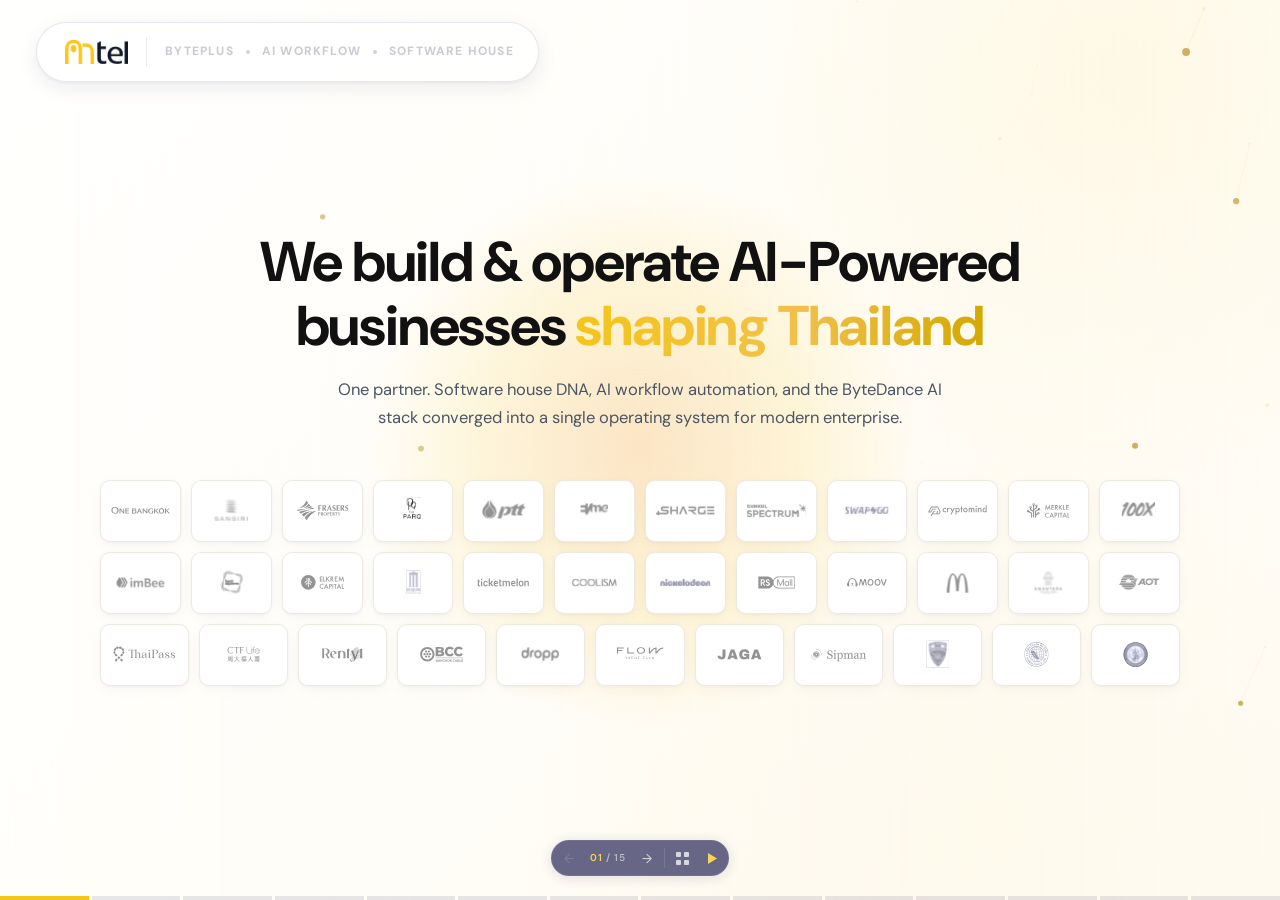
<file: index.html>
<!DOCTYPE html>
<html lang="en">
<head>
<meta charset="UTF-8" />
<meta name="viewport" content="width=device-width, initial-scale=1.0" />
<title>mtel · We build, operate, and power AI for the businesses shaping Thailand</title>
<link rel="preconnect" href="https://fonts.googleapis.com">
<link rel="preconnect" href="https://fonts.gstatic.com" crossorigin>
<link href="https://fonts.googleapis.com/css2?family=DM+Sans:wght@300;400;500;600;700&display=swap" rel="stylesheet">
<link rel="stylesheet" href="globals.css">
<style>
  :root {
    --navy: #1a1a4e;
    --navy-soft: #2a2a6e;
    --text-main: #111111;
    --yellow: #f5c518;
    --white: #ffffff;
    --off-white: #fafaf7;
    --body: #6b7280;
    --meta: #9ca3af;
    --line: #e5e7eb;
    --line-soft: #f3f4f6;
    --card-shadow: 0 1px 2px rgba(26,26,78,0.04), 0 8px 24px rgba(26,26,78,0.04);
    --serif: var(--font-body);
    --sans: var(--font-body);
    --slide-bg:
      radial-gradient(circle at 88% 8%, rgba(245, 197, 24, 0.10), transparent 32%),
      radial-gradient(circle at 78% 92%, rgba(245, 197, 24, 0.04), transparent 38%),
      linear-gradient(135deg, #ffffff 0%, #fffdf7 52%, #fffaf0 100%);

    /* Chapter colours — three tiers of blue. Yellow stays
       reserved for headline emphasis + the closing CTA. */
    --ch-house: #1D4ED8;            /* blue-700 — software house   */
    --ch-house-ink: #1E3A8A;
    --ch-house-soft: rgba(29, 78, 216, 0.12);
    --ch-workflow: #0369A1;         /* sky-700  — AI workflow      */
    --ch-workflow-ink: #0C4A6E;
    --ch-workflow-soft: rgba(3, 105, 161, 0.12);
    --ch-byteplus: #3B82F6;         /* blue-500 — byteplus partner */
    --ch-byteplus-ink: #1D4ED8;
    --ch-byteplus-soft: rgba(59, 130, 246, 0.12);
    --ch-launch: var(--yellow);     /* yellow    — getting started  */
    --ch-launch-ink: var(--navy);   /* bg is solid yellow here, so ink is navy, not gold-on-gold */
    --ch-launch-soft: rgba(26, 26, 78, 0.08);
  }

  .ch-house    { --ch: var(--ch-house);    --ch-ink: var(--ch-house-ink);    --ch-soft: var(--ch-house-soft); }
  .ch-workflow { --ch: var(--ch-workflow); --ch-ink: var(--ch-workflow-ink); --ch-soft: var(--ch-workflow-soft); }
  .ch-byteplus { --ch: var(--ch-byteplus); --ch-ink: var(--ch-byteplus-ink); --ch-soft: var(--ch-byteplus-soft); }
  .ch-launch   { --ch: var(--ch-launch);   --ch-ink: var(--ch-launch-ink);   --ch-soft: var(--ch-launch-soft); }
  /* Launch chapter sits on a solid yellow field, so its eyebrow dot (normally
     var(--ch), i.e. bright chapter color) needs the dark ink instead — the
     bright yellow dot would vanish against the yellow slide background. */
  .ch-launch .eyebrow.chapter-eyebrow::before,
  .ch-launch .chapter-eyebrow.eyebrow::before { background: var(--ch-launch-ink); }

  *, *::before, *::after { box-sizing: border-box; margin: 0; padding: 0; }

  html, body {
    height: 100%;
    overflow: hidden;
    font-family: var(--sans);
    background: var(--white);
    color: var(--text-main);
    line-height: 1.6;
    -webkit-font-smoothing: antialiased;
  }

  img { max-width: 100%; display: block; }
  a { color: inherit; text-decoration: none; }
  button { font-family: inherit; cursor: pointer; }

  /* ============ TYPOGRAPHY ============ */
  h1, h2, h3, h4 { font-family: var(--font-body); color: var(--text-main); font-weight: var(--weight-bold); }
  .accent { color: var(--yellow); }

  .eyebrow {
    display: inline-flex; align-items: center; gap: 10px;
    font-size: 11px; font-weight: 600; letter-spacing: 1.4px;
    color: var(--text-main); text-transform: uppercase; margin-bottom: 20px;
    white-space: nowrap;
  }
  .eyebrow::before { content: ''; width: 7px; height: 7px; background: var(--yellow); border-radius: 50%; }

  /* ============ TOP BAR: LOGO + PERSISTENT CHAPTER TAG ============ */
  .topbar {
    position: fixed; top: 22px; left: 36px; z-index: 250;
    display: flex; align-items: center; gap: 0;
    background: rgba(255,255,255,0.78);
    border: 1px solid rgba(26,26,78,0.10);
    border-radius: 999px;
    padding: 14px 24px 14px 28px;
    backdrop-filter: blur(12px);
    -webkit-backdrop-filter: blur(12px);
    box-shadow: 0 1px 3px rgba(26,26,78,0.05), 0 6px 20px rgba(26,26,78,0.08);
  }
  .topbar .logo {
    display: inline-flex; align-items: center; cursor: pointer;
  }
  .topbar .logo img {
    height: clamp(18px, 2.4vw, 24px);
    width: auto;
    transition: filter 0.25s ease;
    filter: none;
  }
  .logo-black img { filter: brightness(0); }
  .logo-inv img { filter: brightness(0) invert(1); }
  .chapter-tags {
    display: flex; align-items: center; gap: 12px;
    padding-left: 18px; margin-left: 18px; height: 30px;
    border-left: 1px solid rgba(26,26,78,0.10);
  }
  .chapter-tag {
    font-size: 12px; font-weight: 700; letter-spacing: 1.2px; text-transform: uppercase;
    color: rgba(26,26,78,0.26);
    opacity: 0.9;
    transition: color 0.3s ease, opacity 0.3s ease;
    white-space: nowrap;
    cursor: pointer;
  }
  .chapter-tag[data-chapter="house"]    { --ch: var(--ch-house); }
  .chapter-tag[data-chapter="workflow"] { --ch: var(--ch-workflow); }
  .chapter-tag[data-chapter="byteplus"] { --ch: var(--ch-byteplus); }
  .chapter-tag:hover { color: var(--ch); opacity: 1; }
  .chapter-tag.active { color: var(--ch); opacity: 1; }
  .chapter-tag-sep {
    width: 4px; height: 4px; border-radius: 50%;
    background: rgba(26,26,78,0.20);
  }

  /* ============ CHAPTER INTRO: title card between themes ============ */
  .chapter-intro {
    position: fixed; inset: 0; z-index: 400;
    background: #0E0E3E;
    display: flex; align-items: center; justify-content: center;
    opacity: 0; pointer-events: none;
    transition: opacity 0.45s ease;
  }
  .chapter-intro.active { opacity: 1; pointer-events: all; }
  .chapter-intro-text {
    font-family: var(--serif); font-weight: 800; font-size: clamp(32px, 5vw, 60px);
    color: var(--white); letter-spacing: -1px;
  }

  /* Topbar chapter-tag pulse, synced with the intro card */
  @keyframes chapterTagPulse {
    0% { transform: scale(1); }
    35% { transform: scale(1.22); }
    100% { transform: scale(1); }
  }
  .chapter-tag.pulse { animation: chapterTagPulse 0.6s ease; }
  @media (max-width: 768px) {
    .topbar { left: 20px; top: 16px; }
    .chapter-tags { display: none; }
  }

  /* ============ SLIDES SYSTEM ============ */
  .slides-container {
    position: fixed; inset: 0; overflow: hidden;
  }

  .slides-container > .slide {
    position: absolute; inset: 0;
    overflow: hidden;
    display: flex; align-items: center;
    opacity: 0; pointer-events: none;
    transition: opacity 0.5s cubic-bezier(0.16, 1, 0.3, 1),
                transform 0.5s cubic-bezier(0.16, 1, 0.3, 1);
    will-change: opacity, transform;
  }
  .slides-container > .slide[data-state="future"] { transform: translateX(40px); }
  .slides-container > .slide[data-state="past"]   { transform: translateX(-40px); }
  .slides-container > .slide[data-state="active"] { opacity: 1; pointer-events: all; transform: translateX(0); }

  /* Each slide's section fills the viewport */
  .slide section {
    position: absolute; inset: 0;
    display: flex; flex-direction: column;
    justify-content: center;
    padding: 80px 0 64px;
    overflow: hidden;
  }
  .slide section.top-align { justify-content: flex-start; padding-top: 80px; }

  .container { width: calc(100% - 200px); margin: 0 auto; padding: 0; max-width: none; }

  /* ============ BUTTONS ============ */
  .btn-primary {
    display: inline-flex; align-items: center; gap: 14px;
    background: var(--yellow); color: var(--navy);
    padding: 18px 22px 18px 26px; border-radius: 999px;
    font-size: 11px; font-weight: 700; letter-spacing: 1.4px;
    border: none; transition: transform 0.2s, box-shadow 0.2s;
  }
  .btn-primary:hover { transform: translateY(-2px); box-shadow: 0 10px 24px rgba(245,197,24,0.35); }
  .btn-primary .arrow {
    background: var(--navy); color: var(--yellow);
    width: 26px; height: 26px; border-radius: 50%;
    display: inline-flex; align-items: center; justify-content: center; font-size: 13px;
  }
  .btn-link {
    font-size: 11px; font-weight: 500; letter-spacing: 1.2px;
    color: var(--meta); display: inline-flex; align-items: center; gap: 7px;
    background: none; border: none; transition: color 0.2s;
  }
  .btn-link:hover { color: var(--navy); }

  /* ============ SLIDE 01: HERO ============ */
  .hero {
    background: var(--slide-bg);
  }
  /* Cursor-follow glow — soft warm light tracking the mouse on the hero. */
  .hero-glow {
    position: absolute;
    width: 560px; height: 560px; border-radius: 50%;
    left: 50%; top: 50%;                 /* updated live via JS */
    transform: translate(-50%, -50%);
    background: radial-gradient(circle, rgba(245,176,80,0.32) 0%, rgba(245,197,24,0.15) 42%, rgba(245,197,24,0) 70%);
    pointer-events: none; z-index: 1;
    opacity: 0; transition: opacity 0.45s ease;
    will-change: left, top;
  }
  .hero[data-state="active"] .hero-glow { opacity: 1; }
  /* Animated particle canvas — sits above the gradient + glow, below the text. */
  .hero-particles {
    position: absolute; inset: 0;
    width: 100%; height: 100%;
    pointer-events: none; z-index: 2;
  }
  /* Subtle edge fade to keep particles ambient. */
  .hero::before {
    content: ''; position: absolute; inset: 0; z-index: 2;
    background:
      linear-gradient(90deg, rgba(255, 255, 252, 0.58) 0%, rgba(255, 255, 252, 0.18) 28%, rgba(255, 255, 252, 0.06) 50%, rgba(255, 255, 252, 0.14) 72%, rgba(255, 255, 252, 0.28) 100%);
    pointer-events: none;
  }
  /* Keep hero text above the gradient, glow, canvas, and overlay. */
  .hero .container { position: relative; z-index: 3; }
  .hero-grid {
    display: flex; flex-direction: column; gap: 20px;
  }
  .hero h1 {
    font-size: var(--text-h1); line-height: 1.14;
    letter-spacing: -1.2px; margin-bottom: 18px;
  }
  .hero-heading-line {
    display: block;
  }
  .hero-heading-line--nowrap {
    white-space: nowrap;
  }
  /* Gradient highlight for "shaping Thailand." in the hero only */
  .hero .accent {
    background: linear-gradient(92deg, #F5C518 0%, #F1C04A 55%, #D4A800 100%);
    -webkit-background-clip: text;
    -webkit-text-fill-color: transparent;
    background-clip: text;
  }

  /* ---- Hero: AI ecosystem orbital visualization (right column) ---- */
  .hero-ecosystem {
    position: relative; z-index: 3;
    overflow: visible;
  }
  /* ── Marquee wall ── */
  .logo-marquee { display: flex; flex-direction: column; gap: 10px; }
  .marquee-row { display: flex; gap: 10px; justify-content: center; align-items: center; }
  .marquee-card {
    flex: 1; min-width: 72px; max-width: 100px; height: 62px;
    background: #FFFFFF;
    border: 1px solid #EDE9E3;
    border-radius: 10px;
    box-shadow: 0 1px 3px rgba(26,26,78,0.04), 0 4px 14px rgba(0,0,0,0.03);
    display: flex; align-items: center; justify-content: center;
    padding: 8px 10px;
    transition: box-shadow 0.2s ease, transform 0.2s ease;
  }
  .marquee-card:hover { box-shadow: 0 2px 8px rgba(26,26,78,0.08), 0 8px 24px rgba(0,0,0,0.05); transform: translateY(-2px); }
  .marquee-card img {
    width: 100%; height: 100%;
    object-fit: contain; display: block;
    filter: brightness(0) opacity(0.84);
  }
  .marquee-card--raw img { filter: none; opacity: 0.92; }
  /* Logo wall stays visible at every size; below desktop, each row becomes an
     infinitely-scrolling marquee (rows are duplicated via JS for a seamless loop). */
  @media (max-width: 1024px) {
    .logo-marquee { gap: 12px; }
    .marquee-row {
      justify-content: flex-start;
      gap: 0;
      width: max-content;
      animation: marquee-scroll 42s linear infinite;
    }
    .marquee-card {
      flex: 0 0 auto;
      width: 76px; min-width: 76px; max-width: 76px;
      height: 54px;
      margin: 0 5px;
    }
  }
  @keyframes marquee-scroll {
    from { transform: translateX(0); }
    to   { transform: translateX(-50%); }
  }
  .hero-copy { text-align: center; margin-left: auto; margin-right: auto; }
  .hero-sub {
    font-size: 16.5px; line-height: 1.68; color: #4B5563;
    margin-bottom: 28px; max-width: 640px; margin-left: auto; margin-right: auto;
  }

  /* ============ LEGACY / UNUSED: PROBLEM ============ */
  .problem { background: var(--white); }
  .problem .quote {
    font-family: var(--font-body); font-weight: var(--weight-bold);
    font-size: var(--text-h2); line-height: 1.08; color: var(--navy);
    margin-bottom: 20px; max-width: 820px; letter-spacing: -1.5px;
  }
  .problem .lede-large { font-size: 16px; line-height: 1.65; color: var(--body); max-width: 700px; margin-bottom: 36px; }
  .outcome-grid {
    display: grid; grid-template-columns: repeat(3, 1fr);
    border-top: 1px solid var(--line); border-bottom: 1px solid var(--line);
  }
  .outcome-col { padding: 24px 24px; border-right: 1px solid var(--line); }
  .outcome-col:last-child { border-right: none; }
  .outcome-tag {
    font-size: 10px; letter-spacing: 1.4px; font-weight: 600; color: var(--navy);
    margin-bottom: 16px; display: inline-flex; align-items: center; gap: 8px;
  }
  .outcome-tag::before { content: ''; width: 7px; height: 7px; border-radius: 50%; }
  .outcome-col:nth-child(1) .outcome-tag::before { background: var(--meta); }
  .outcome-col:nth-child(2) .outcome-tag::before { background: var(--navy); }
  .outcome-col:nth-child(3) .outcome-tag::before { background: var(--yellow); }
  .outcome-figure { display: flex; align-items: baseline; gap: 10px; margin-bottom: 8px; }
  .outcome-num { font-family: var(--serif); font-weight: bold; font-size: 40px; color: var(--navy); line-height: 1; letter-spacing: -1.5px; }
  .outcome-unit { font-size: 12px; color: var(--body); font-weight: 500; letter-spacing: 1.2px; text-transform: uppercase; }
  .outcome-delta { font-size: 11px; font-weight: 600; color: var(--meta); margin-bottom: 12px; }
  .outcome-col:nth-child(2) .outcome-delta { color: var(--navy); }
  .outcome-col:nth-child(3) .outcome-delta { color: #15803d; }
  .outcome-desc { font-size: 13px; line-height: 1.55; color: var(--body); }

  /* ============ SLIDE 02: WHO WE ARE ============ */
  .who { background: var(--off-white); }
  .section-intro { display: grid; grid-template-columns: 1fr 1fr; gap: 60px; align-items: end; margin-bottom: 36px; }
  .section-intro h2 { font-size: var(--text-h2); line-height: 1.1; letter-spacing: -1.2px; }
  .lede { font-size: 15px; line-height: 1.65; color: var(--body); max-width: 680px; }
  .who-pillars { display: grid; grid-template-columns: repeat(3, 1fr); gap: 0; }
  .pillar {
    background: transparent; border-radius: 0;
    border: none; border-right: 1px solid var(--line);
    display: flex; flex-direction: column; padding: 0 28px 48px 0;
  }
  .pillar:last-child { border-right: none; padding-right: 0; }
  .pillar:not(:first-child) { padding-left: 28px; }
  .pillar { cursor: pointer; }
  .pillar-img { overflow: hidden; }
  .pillar-img img { transition: transform 0.4s cubic-bezier(0.34, 1.56, 0.64, 1); }
  .pillar:hover .pillar-img img { transform: scale(1.12); }
  .pillar-img {
    background: transparent; height: clamp(180px, 28vw, 300px);
    display: flex; align-items: center; justify-content: center; overflow: hidden;
    margin-bottom: 32px;
  }
  .pillar-img img { width: 100%; height: 100%; object-fit: contain; }
  .pillar-body { display: flex; flex-direction: column; gap: 14px; }
  .pillar h3 { font-size: var(--text-h3); margin: 0; line-height: 1.2; letter-spacing: -0.4px; color: var(--navy); }
  .pillar p { font-size: 14px; line-height: 1.65; color: var(--body); margin: 0; }
  .pillar-tag { display: inline-block; font-size: 10px; letter-spacing: 1.4px; font-weight: 600; color: var(--navy); padding: 5px 13px; background: var(--yellow); border: none; border-radius: 999px; align-self: flex-start; }

  /* ============ SLIDE 03: THE TECHNOLOGY ============ */
  .data { background: var(--off-white); color: var(--navy); position: relative; overflow: hidden; }
  .data::before {
    content: ''; position: absolute; top: -80px; right: -80px;
    width: 360px; height: 360px;
    background: radial-gradient(circle, rgba(245,197,24,0.08), transparent 60%); pointer-events: none;
  }
  .data .eyebrow { color: var(--yellow); }
  .data .eyebrow::before { background: var(--yellow); }
  .data h2 { color: var(--navy); font-size: var(--text-h2); line-height: 1.1; letter-spacing: -1.2px; margin-bottom: 20px; }
  .data h2 .accent { color: var(--yellow); }
  .data .lede-large { font-size: 15px; line-height: 1.65; color: var(--body); max-width: 700px; margin-bottom: 48px; }
  .data-inner { display: grid; grid-template-columns: minmax(0, 1.48fr) minmax(0, 1fr); gap: 80px; align-items: center; }
  .data-content { min-width: 0; }
  .data-content .reveal:first-child { max-width: 100%; }
  .data .lede-large { max-width: 760px; }
  .data-visual {
    display: flex;
    align-items: center;
    justify-content: center;
    padding-left: 0;
    padding-right: 0;
    min-width: 0;
  }
  .data-visual img {
    width: 94%;
    max-width: 560px;
    mask-image: radial-gradient(ellipse 75% 80% at 50% 50%, black 40%, transparent 75%);
    -webkit-mask-image: radial-gradient(ellipse 75% 80% at 50% 50%, black 40%, transparent 75%);
  }
  .data-stats { display: grid; grid-template-columns: 1fr 1fr 1fr; gap: 0; border-top: 1px solid var(--line); padding-top: 32px; max-width: 100%; }
  .data-stat { padding: 0 32px 32px 0; border-right: 1px solid var(--line); }
  .data-stat:nth-child(3n) { padding-right: 0; border-right: none; }
  .data-stat:nth-child(2) { padding-left: 32px; }
  .data-stat:nth-child(3) { padding-left: 32px; }
  .data-stat:last-child { border-right: none; }
  .data-stat-num { font-family: var(--serif); font-weight: bold; font-size: clamp(32px, 3.5vw, 52px); color: var(--navy); line-height: 1; letter-spacing: -2px; margin-bottom: 12px; }
  .data-stat-label { font-size: 12px; line-height: 1.6; color: var(--body); max-width: 220px; }
  .data-tech-row { display: flex; gap: 32px; align-items: center; margin-top: 28px; padding-top: 28px; border-top: 1px solid var(--line); flex-wrap: wrap; }
  .data-tech-label { font-size: 10px; letter-spacing: 1.4px; font-weight: 600; color: var(--meta); }
  .data-tech-brand { font-family: var(--serif); font-weight: bold; font-size: 18px; color: var(--navy); letter-spacing: -0.5px; }
  .data-tech-logo { height: 24px; width: auto; object-fit: contain; transition: transform 0.3s ease, filter 0.3s ease; cursor: pointer; }
  .data-tech-logo:hover { transform: scale(1.1); filter: brightness(1.15); }

  /* ============ SLIDE 04: EXCLUSIVITY ============ */
  .exclusivity {
    position: relative;
    overflow: hidden;
    background: var(--slide-04-bg-image) center center / cover no-repeat;
  }
  .exclusivity::before {
    content: '';
    position: absolute;
    inset: 0;
    background: linear-gradient(180deg, rgba(255,255,255,0.20) 0%, rgba(255,255,255,0.08) 60%, rgba(255,255,255,0) 100%);
    pointer-events: none;
  }
  .exclusivity section { justify-content: center; }
  .exclusivity .inner { text-align: center; max-width: 760px; margin: 0 auto; display: flex; flex-direction: column; align-items: center; gap: 0; }
  .exclusivity .container { position: relative; z-index: 1; }
  .excl-illustration { margin-bottom: 20px; }
  .excl-illustration img { height: clamp(120px, 18vw, 190px); width: auto; object-fit: contain; }
  .excl-brand { margin-bottom: 18px; }
  .excl-byteplus-logo { height: 34px; width: auto; object-fit: contain; }
  .exclusivity h2 { font-size: var(--text-h2); line-height: 1.08; letter-spacing: -1.5px; margin-bottom: 18px; }
  .exclusivity h2 strong { color: var(--yellow); font-style: italic; }
  .excl-body { margin-bottom: 4px; }
  .excl-body p { font-size: 16px; line-height: 1.65; color: var(--body); margin-bottom: 10px; }
  .excl-body p:last-child { margin-bottom: 0; }
  .excl-body strong { color: var(--navy); }
  .excl-badge { display: inline-block; border: 2px solid rgba(59, 130, 246, 0.8); border-radius: 999px; padding: 13px 32px; font-size: 13px; font-weight: 600; color: rgb(59, 130, 246); letter-spacing: 0.3px; margin-top: 22px; background: linear-gradient(90deg, rgba(59, 130, 246, 0.12) 0%, rgba(255, 255, 255, 0.25) 25%, rgba(59, 130, 246, 0.15) 50%, rgba(255, 255, 255, 0.25) 75%, rgba(59, 130, 246, 0.12) 100%); background-size: 200% 100%; box-shadow: inset 0 1px 2px rgba(255, 255, 255, 0.7), 0 0 12px rgba(59, 130, 246, 0.2); transition: transform 0.25s ease, box-shadow 0.25s ease, border-color 0.25s ease; animation: badgeShimmer 2.2s ease-in-out infinite; }
  .excl-badge:hover { animation: none; transform: translateY(-3px); border-color: rgb(59, 130, 246); box-shadow: inset 0 1px 3px rgba(255, 255, 255, 0.9), 0 0 18px rgba(59, 130, 246, 0.35); }

  /* ============ SLIDE 05: THE STACK ============ */
  .stack { background: var(--off-white); }
  .stack .section-intro { margin-bottom: 32px; }
  .stack-cols { display: grid; grid-template-columns: repeat(3, 1fr); gap: 0; border: 1px solid var(--line); background: transparent; overflow: hidden; }
  .stack-col { padding: 28px 28px 24px; border-right: 1px solid var(--line); position: relative; }
  .stack-col:last-child { border-right: none; }
  .stack-col-num { font-family: var(--serif); font-weight: bold; font-size: 44px; color: var(--yellow); line-height: 1; letter-spacing: -2px; margin-bottom: 12px; }
  .stack-col h3 { font-size: var(--text-h3); margin-bottom: 6px; letter-spacing: -0.5px; line-height: 1.2; }
  .stack-col-desc { font-size: 12px; color: var(--body); line-height: 1.5; margin-bottom: 18px; }
  .stack-col-tag { font-size: 10px; letter-spacing: 1.4px; font-weight: 600; color: var(--navy); margin-bottom: 16px; }
  .stack-col ul { list-style: none; display: grid; grid-template-columns: 1fr 1fr; gap: 0; border-top: 1px solid var(--line-soft); padding-top: 14px; }
  .stack-col li { font-size: 11px; font-weight: 600; color: var(--navy); padding: 4px 0; padding-right: 8px; line-height: 1.3; }
  .stack-col li::before { content: '→ '; color: var(--yellow); font-weight: bold; }

  /* ============ SLIDE 07: TWO PILLARS ============ */
  .pillars-section { background: #0E0E3E; }
  .pillars-section .container { text-align: center; }
  .pillars-section .eyebrow { color: var(--yellow); }
  .pillars-section .eyebrow::before { background: var(--yellow); }
  .pillars-section .eyebrow { margin-bottom: 16px; }
  .pillars-section h2 { font-size: var(--text-h1); line-height: 1.1; letter-spacing: -1.2px; margin-bottom: 0; color: var(--white); }
  .pillars-section h2 .accent { color: var(--yellow); }

  /* ============ SLIDE 08: CREATE FASTER DEMO ============ */
  .create-faster { background: #0E0E3E; position: relative; overflow: hidden; }
  .create-faster.cf-gen-active { overflow: visible; }
  .create-faster::before {
    content: ''; position: absolute; top: -120px; right: -80px;
    width: 480px; height: 480px;
    background: radial-gradient(circle, rgba(245,197,24,0.10), transparent 65%);
    pointer-events: none;
  }
  .create-faster-layout { display: grid; grid-template-columns: 1fr; gap: 40px; align-items: center; justify-items: center; max-width: 900px; margin: 0 auto; }
  .create-faster-left .eyebrow { color: var(--yellow); }
  .create-faster-left .eyebrow::before { background: var(--yellow); }
  .create-faster-left { text-align: center; }
  .create-faster-left h2 { color: var(--white); font-size: var(--text-h2); line-height: 1.1; letter-spacing: -1.2px; margin-bottom: 20px; }
  .create-faster-left h2 .accent { color: var(--yellow); }
  .create-faster-left p { font-size: 15px; line-height: 1.68; color: rgba(255,255,255,0.60); max-width: 560px; margin: 0 auto; }

  /* Demo Card */
  .cf-card {
    background: linear-gradient(180deg, rgba(255,255,255,0.98) 0%, #ffffff 100%);
    border: 1px solid rgba(186, 198, 221, 0.28);
    border-radius: 18px;
    padding: 24px;
    box-shadow: 0 18px 52px rgba(7, 14, 35, 0.18), 0 1px 0 rgba(255,255,255,0.75) inset;
    backdrop-filter: blur(10px);
    width: min(720px, calc(100vw - 80px));
  }
  .cf-card-label,
  .ud-card-label {
    display: inline-flex;
    align-items: center;
    gap: 8px;
    font-size: 10px;
    font-weight: 700;
    letter-spacing: 1.5px;
    color: #5f6d86;
    text-transform: uppercase;
  }
  .cf-card-label::before,
  .ud-card-label::before {
    content: '';
    width: 8px;
    height: 8px;
    border-radius: 999px;
    background: #22c55e;
    box-shadow: 0 0 0 4px rgba(34, 197, 94, 0.12);
    flex-shrink: 0;
  }
  .cf-card-head { display: flex; align-items: center; justify-content: space-between; gap: 12px; margin-bottom: 16px; }
  .cf-card-meta { font-size: 10px; font-weight: 600; letter-spacing: 0.4px; color: #8a94a8; white-space: nowrap; }

  /* Input row */
  .cf-input-row { display: flex; gap: 10px; margin-bottom: 0; }
  .cf-input {
    flex: 1; border: 1px solid #d9e0ec; border-radius: 10px;
    padding: 12px 14px; font-family: var(--sans); font-size: 13px; color: var(--navy);
    outline: none; background: #f8fafc; transition: border-color 0.2s, box-shadow 0.2s, background 0.2s;
    min-width: 0;
  }
  .cf-input:focus { border-color: #aab7d1; box-shadow: 0 0 0 4px rgba(162, 179, 214, 0.16); background: #fff; }
  .cf-generate-btn {
    flex-shrink: 0; background: #16213f; color: #f5f7fb;
    border: 1px solid rgba(255,255,255,0.08); border-radius: 10px; padding: 11px 18px;
    font-family: var(--sans); font-size: 11px; font-weight: 700;
    letter-spacing: 1.1px; cursor: pointer; transition: background 0.2s, transform 0.15s, box-shadow 0.2s;
    white-space: nowrap; display: inline-flex; align-items: center; justify-content: center; gap: 9px;
  }
  .cf-generate-btn:hover { background: #20305a; transform: translateY(-1px); box-shadow: 0 10px 24px rgba(16, 24, 48, 0.18); }
  .cf-generate-btn:disabled { opacity: 0.55; cursor: not-allowed; transform: none; }
  .btn-ai-icon {
    width: 14px;
    height: 14px;
    display: inline-block;
    flex-shrink: 0;
  }

  /* Generating loader */
  .cf-loading { display: none; align-items: center; gap: 8px; padding: 10px 0 4px; font-size: 12px; color: var(--meta); }
  .cf-loading.active { display: flex; }
  .cf-dot { width: 6px; height: 6px; border-radius: 50%; background: var(--yellow); animation: cfPulse 1.1s ease-in-out infinite; }
  .cf-dot:nth-child(2) { animation-delay: 0.18s; }
  .cf-dot:nth-child(3) { animation-delay: 0.36s; }
  @keyframes cfPulse { 0%,80%,100% { transform: scale(0.6); opacity: 0.4; } 40% { transform: scale(1); opacity: 1; } }

  /* Lightbox */
  .cf-lightbox {
    display: none; position: fixed; inset: 0; z-index: 900;
    background: rgba(10,10,30,0.94); backdrop-filter: blur(12px);
    align-items: center; justify-content: center;
  }
  .cf-lightbox.open { display: flex; }
  .cf-lightbox-inner { position: relative; width: min(880px, 90vw); }
  .cf-lightbox-close {
    position: absolute; top: -14px; right: -14px;
    width: 32px; height: 32px; border-radius: 50%;
    background: rgba(255,255,255,0.12); border: 1px solid rgba(255,255,255,0.2);
    color: white; font-size: 14px; display: flex; align-items: center; justify-content: center;
    cursor: pointer; transition: background 0.2s;
  }
  .cf-lightbox-close:hover { background: rgba(255,255,255,0.25); }

  /* ---- Fan: hero collapse ---- */
  .create-faster-left {
    transition: opacity 0.4s ease, max-height 0.5s 0.1s ease, margin-bottom 0.5s 0.1s ease;
    max-height: 320px; overflow: hidden;
  }
  .create-faster-left.cf-hidden { opacity: 0; max-height: 0; margin-bottom: -40px; pointer-events: none; }
  .cf-card { position: relative; overflow: hidden; transition: transform 0.45s ease, box-shadow 0.35s ease, border-color 0.35s ease; }
  .cf-card::after {
    content: '';
    position: absolute;
    inset: 0;
    background: linear-gradient(110deg, rgba(255,255,255,0) 18%, rgba(255,247,214,0.75) 48%, rgba(255,255,255,0) 78%);
    transform: translateX(-130%);
    opacity: 0;
    pointer-events: none;
  }
  .cf-card.is-generating {
    border-color: rgba(232, 225, 198, 0.9);
    box-shadow: 0 20px 56px rgba(7, 14, 35, 0.14), 0 0 0 1px rgba(255,255,255,0.7) inset, 0 0 0 8px rgba(255, 240, 198, 0.18);
  }
  .cf-card.is-generating::after {
    opacity: 1;
    animation: cfShimmer 1.6s linear infinite;
  }
  @keyframes cfShimmer {
    0% { transform: translateX(-130%); }
    100% { transform: translateX(130%); }
  }

  /* ---- Card slides to top when GENERATE active ---- */
  .create-faster.cf-gen-active .cf-card {
    position: absolute;
    top: 28px;
    left: 50%;
    transform: translateX(-50%);
    width: min(740px, calc(100vw - 80px));
    z-index: 10;
    transition: top 0.5s cubic-bezier(0.4, 0, 0.2, 1);
  }

  /* ---- Result stage — absolute, centered, below card ---- */
  .cf-row-stage {
    position: absolute;
    top: 190px;
    left: 50%;
    width: min(1080px, calc(100vw - 132px));
    opacity: 0;
    pointer-events: none;
    transform: translate(-50%, 30px);
    z-index: 1;
    transition: opacity 0.6s ease, transform 0.6s ease;
  }
  .cf-row-stage.visible { opacity: 1; pointer-events: auto; transform: translate(-50%, 0); }
  .cf-results-shell {
    position: relative;
    display: grid;
    gap: 16px;
    width: 100%;
    max-width: 1040px;
    margin-inline: auto;
    padding-bottom: 112px;
  }
  .cf-results-shell::before {
    content: '';
    position: absolute;
    inset: 80px 12% auto;
    height: 320px;
    border-radius: 999px;
    background: radial-gradient(circle, rgba(245, 197, 24, 0.12) 0%, rgba(245, 197, 24, 0.04) 42%, rgba(245, 197, 24, 0) 72%);
    filter: blur(30px);
    pointer-events: none;
  }
  .cf-results-head {
    position: relative;
    z-index: 1;
    display: grid;
    gap: 6px;
    width: 100%;
  }
  .cf-results-title {
    font-size: clamp(24px, 2.1vw, 32px);
    line-height: 1.05;
    letter-spacing: -0.03em;
    color: var(--text-main);
    font-weight: 700;
    margin-bottom: 4px;
  }
  .cf-results-subtitle {
    font-size: 13px;
    line-height: 1.45;
    color: #7c8699;
  }

  /* ---- Cinematic bento result gallery ---- */
  .cf-video-row {
    position: relative;
    z-index: 1;
    display: grid;
    grid-template-columns: repeat(12, minmax(0, 1fr));
    grid-auto-rows: 68px;
    gap: 10px;
    width: 100%;
    align-content: start;
  }

  .cf-video-card {
    position: relative;
    border-radius: 24px;
    overflow: hidden;
    cursor: pointer;
    border: 1px solid #ece7de;
    box-shadow: 0 12px 30px rgba(15, 20, 35, 0.08);
    background: rgba(255,255,255,0.92);
    opacity: 0;
    transform: translateY(24px);
    transition: box-shadow 0.25s ease, transform 0.25s ease, border-color 0.25s ease;
  }
  .cf-video-card::after {
    content: '';
    position: absolute;
    inset: 55% 0 0;
    background: linear-gradient(180deg, rgba(8, 12, 24, 0) 0%, rgba(8, 12, 24, 0.12) 48%, rgba(8, 12, 24, 0.28) 100%);
    pointer-events: none;
  }
  .cf-video-card.featured { grid-column: 1 / span 6; grid-row: 1 / span 4; }
  .cf-video-card.slot-2 { grid-column: 7 / span 2; grid-row: 1 / span 4; }
  .cf-video-card.slot-3 { grid-column: 9 / span 4; grid-row: 1 / span 2; }
  .cf-video-card.slot-4 { grid-column: 9 / span 4; grid-row: 3 / span 2; }
  .cf-video-card.slot-5 { grid-column: 1 / span 3; grid-row: 5 / span 2; }
  .cf-video-card.slot-6 { grid-column: 4 / span 3; grid-row: 5 / span 2; }
  .cf-video-card.slot-7 { grid-column: 7 / span 3; grid-row: 5 / span 2; }
  .cf-video-card.slot-8 { grid-column: 10 / span 3; grid-row: 5 / span 2; }
  .cf-video-card video,
  .cf-video-card iframe,
  .cf-video-card img {
    width: 100%;
    height: 100%;
    object-fit: cover;
    display: block;
    pointer-events: none;
    background: #f6f2eb;
  }
  .cf-card-media {
    position: absolute;
    inset: 0;
    overflow: hidden;
    background:
      radial-gradient(circle at 20% 20%, rgba(245, 197, 24, 0.18), transparent 42%),
      linear-gradient(140deg, #fbf7ef 0%, #f1ebe0 48%, #e6dece 100%);
  }
  .cf-card-media img {
    position: relative;
    z-index: 1;
    opacity: 0;
    transition: opacity 0.28s ease;
  }
  .cf-video-card.is-thumb-loaded .cf-card-media img { opacity: 1; }
  .cf-card-poster-fallback {
    position: absolute;
    inset: 0;
    display: grid;
    place-items: center;
    color: rgba(50, 58, 74, 0.72);
    font-size: 11px;
    font-weight: 600;
    letter-spacing: 0.08em;
    text-transform: uppercase;
    background:
      linear-gradient(180deg, rgba(255,255,255,0.12) 0%, rgba(15,20,35,0.04) 100%);
  }
  .cf-card-poster-fallback::after {
    content: '';
    position: absolute;
    inset: 0;
    background: linear-gradient(115deg, transparent 24%, rgba(255,255,255,0.55) 50%, transparent 76%);
    transform: translateX(-140%);
    animation: cfPosterShimmer 1.8s ease-in-out infinite;
  }
  @keyframes cfPosterShimmer {
    0% { transform: translateX(-140%); }
    100% { transform: translateX(140%); }
  }
  .cf-video-card:hover {
    transform: translateY(-4px) scale(1.015);
    box-shadow: 0 18px 34px rgba(15, 20, 35, 0.11);
    border-color: #ddd4c6;
    z-index: 2;
  }
  .cf-card-chrome {
    position: absolute;
    inset: auto 12px 12px 12px;
    display: flex;
    align-items: flex-end;
    justify-content: flex-start;
    gap: 8px;
    z-index: 2;
  }
  .cf-card-copy { display: grid; gap: 0; }
  .cf-card-meta-line {
    font-size: 10px;
    line-height: 1.3;
    color: rgba(255,255,255,0.94);
    font-weight: 600;
    display: inline-flex;
    align-items: center;
    padding: 6px 9px;
    border-radius: 999px;
    background: rgba(255,255,255,0.16);
    backdrop-filter: blur(10px);
  }
  .cf-play-overlay {
    position: absolute;
    top: 14px;
    right: 14px;
    width: 42px;
    height: 42px;
    display: flex;
    align-items: center;
    justify-content: center;
    border-radius: 999px;
    background: rgba(255,255,255,0.18);
    border: 1px solid rgba(255,255,255,0.24);
    backdrop-filter: blur(10px);
    opacity: 0.88;
    transition: opacity 0.2s ease, transform 0.2s ease, background 0.2s ease;
    z-index: 2;
    pointer-events: none;
  }
  .cf-video-card:hover .cf-play-overlay {
    opacity: 1;
    transform: scale(1.04);
    background: rgba(255,255,255,0.24);
  }
  .cf-slot-badge {
    position: absolute;
    top: 14px;
    left: 14px;
    min-width: 32px;
    height: 32px;
    display: inline-flex;
    align-items: center;
    justify-content: center;
    padding: 0 10px;
    border-radius: 999px;
    background: rgba(15, 20, 35, 0.58);
    border: 1px solid rgba(255,255,255,0.14);
    backdrop-filter: blur(10px);
    color: rgba(255,255,255,0.96);
    font-size: 11px;
    font-weight: 700;
    letter-spacing: 0.04em;
    z-index: 2;
    pointer-events: none;
  }

  @keyframes cfCardIn {
    from { opacity: 0; transform: translateY(24px) scale(0.985); }
    to   { opacity: 1; transform: translateY(0); }
  }
  .cf-video-card.revealed { animation: cfCardIn 400ms ease-out forwards; }

  /* ---- Lightbox: Google Drive iframe ---- */
  .cf-lightbox { background: rgba(0,0,0,0.97); backdrop-filter: none; }
  .cf-lightbox-inner { width: min(1200px, 88vw); display: flex; align-items: center; justify-content: center; }
  .cf-lightbox-player {
    position: relative;
    width: 100%;
    aspect-ratio: 16 / 9;
    border-radius: 18px;
    overflow: hidden;
    background:
      radial-gradient(circle at 25% 20%, rgba(245, 197, 24, 0.22), transparent 34%),
      linear-gradient(145deg, #12151d 0%, #06070a 100%);
  }
  .cf-lightbox-player iframe {
    position: absolute;
    inset: 0;
    width: 100%;
    height: 100%;
    border: 0;
  }
  .cf-lightbox-loading {
    position: absolute;
    inset: 0;
    display: flex;
    align-items: center;
    justify-content: center;
    color: rgba(255,255,255,0.82);
    font-size: 12px;
    font-weight: 600;
    letter-spacing: 0.08em;
    text-transform: uppercase;
    background:
      radial-gradient(circle at center, rgba(255,255,255,0.1) 0%, rgba(255,255,255,0.02) 36%, transparent 70%);
    transition: opacity 0.22s ease;
    pointer-events: none;
  }
  .cf-lightbox-player.is-ready .cf-lightbox-loading {
    opacity: 0;
  }

  @media (max-width: 1180px) {
    .cf-row-stage { width: min(920px, calc(100vw - 72px)); }
    .cf-results-shell { max-width: 920px; padding-bottom: 96px; }
    .cf-video-row { grid-template-columns: repeat(2, minmax(0, 1fr)); grid-auto-rows: auto; gap: 10px; }
    .cf-video-card,
    .cf-video-card.featured,
    .cf-video-card.slot-2,
    .cf-video-card.slot-3,
    .cf-video-card.slot-4,
    .cf-video-card.slot-5,
    .cf-video-card.slot-6,
    .cf-video-card.slot-7,
    .cf-video-card.slot-8 { grid-column: span 1; grid-row: span 1; aspect-ratio: 16 / 10; }
    .cf-video-card.slot-2 { aspect-ratio: 9 / 16; }
    .cf-video-card.featured { aspect-ratio: 16 / 9; }
  }
  @media (max-width: 720px) {
    .create-faster-layout { gap: 28px; }
    .create-faster.cf-gen-active .cf-card { top: 18px; width: calc(100vw - 32px); }
    .cf-row-stage { top: 176px; width: calc(100vw - 32px); }
    .cf-results-shell { padding-bottom: 92px; }
    .cf-card-head,
    .cf-input-row { flex-direction: column; align-items: stretch; }
    .cf-card-meta { white-space: normal; }
    .cf-generate-btn { width: 100%; justify-content: center; }
    .cf-video-row { grid-template-columns: 1fr; gap: 12px; }
    .cf-video-card,
    .cf-video-card.featured,
    .cf-video-card.slot-2,
    .cf-video-card.slot-3,
    .cf-video-card.slot-4,
    .cf-video-card.slot-5,
    .cf-video-card.slot-6,
    .cf-video-card.slot-7,
    .cf-video-card.slot-8 { aspect-ratio: 16 / 10; }
    .cf-video-card.slot-2 { aspect-ratio: 9 / 14; }
    .cf-card-chrome { inset: auto 12px 12px 12px; }
  }
  @media (max-width: 480px) {
    /* On phones the expanded card is taller (input stacks vertically), so push
       the generated results down so the title is never covered by the card. */
    .create-faster.cf-gen-active .cf-card { top: 12px; }
    .cf-row-stage { top: 270px; }
  }

  /* ============ SLIDE 09: UNDERSTAND DEEPER DEMO ============ */
  .understand { background: #0E0E3E; position: relative; overflow: hidden; }
  .understand::before {
    content: ''; position: absolute; bottom: -140px; left: -90px;
    width: 480px; height: 480px;
    background: radial-gradient(circle, rgba(168,148,220,0.16), transparent 65%);
    pointer-events: none;
  }
  .understand-layout { display: grid; grid-template-columns: 1fr; gap: 28px; align-items: center; justify-items: center; max-width: 900px; margin: 0 auto; }
  .understand-left { text-align: center; width: 100%; }
  .understand-left .eyebrow { color: var(--yellow); justify-content: center; }
  .understand-left .eyebrow::before { background: var(--yellow); }
  .understand-left h2 { color: var(--white); font-size: var(--text-h2); line-height: 1.1; letter-spacing: -1.2px; margin-bottom: 16px; }
  .understand-left h2 .accent { color: var(--yellow); }
  .understand-left p { font-size: 15px; line-height: 1.68; color: rgba(255,255,255,0.60); max-width: 580px; margin: 0 auto; }
  .ud-card { width: 100%; max-width: 720px; }

  /* Left copy — collapse on generate (mirrors .create-faster-left) */
  .understand-left {
    transition: opacity 0.4s ease, max-height 0.5s 0.1s ease, margin-bottom 0.5s 0.1s ease;
    max-height: 320px; overflow: hidden;
  }
  .understand-left.ud-hidden { opacity: 0; max-height: 0; margin-bottom: -40px; pointer-events: none; }

  .ud-card { position: relative; overflow: hidden; transition: transform 0.45s ease, box-shadow 0.35s ease, border-color 0.35s ease; }
  .ud-card::after {
    content: '';
    position: absolute;
    inset: 0;
    background: linear-gradient(110deg, rgba(255,255,255,0) 18%, rgba(255,247,214,0.72) 48%, rgba(255,255,255,0) 78%);
    transform: translateX(-130%);
    opacity: 0;
    pointer-events: none;
  }
  .ud-card.is-generating {
    border-color: rgba(232, 225, 198, 0.9);
    box-shadow: 0 20px 56px rgba(7, 14, 35, 0.14), 0 0 0 1px rgba(255,255,255,0.7) inset, 0 0 0 8px rgba(255, 240, 198, 0.16);
  }
  .ud-card.is-generating::after {
    opacity: 1;
    animation: cfShimmer 1.6s linear infinite;
  }

  /* Card repositions to top-center on generate */
  .understand.ud-gen-active { overflow: visible; }
  .understand.ud-gen-active .ud-card {
    position: absolute; top: 28px; left: 50%; transform: translateX(-50%);
    width: min(760px, calc(100vw - 80px)); z-index: 10;
    transition: top 0.5s cubic-bezier(0.4, 0, 0.2, 1);
  }

  /* Report stage — absolutely positioned below card */
  .ud-report-stage {
    position: absolute; top: 170px;
    left: 50%; width: min(1140px, calc(100vw - 108px));
    opacity: 0; pointer-events: none;
    transform: translate(-50%, 28px); z-index: 1;
    transition: opacity 0.6s ease, transform 0.6s ease;
    padding-bottom: 86px;
  }
  .ud-report-stage.visible { opacity: 1; pointer-events: auto; transform: translate(-50%, 0); }

  /* Demo Card — query panel only (report is now in ud-report-stage) */
  .ud-card {
    background: linear-gradient(180deg, rgba(255,255,255,0.98) 0%, #ffffff 100%);
    border: 1px solid rgba(186, 198, 221, 0.28);
    border-radius: 18px;
    padding: 22px;
    box-shadow: 0 18px 52px rgba(7, 14, 35, 0.18), 0 1px 0 rgba(255,255,255,0.75) inset;
    backdrop-filter: blur(10px);
    display: flex; flex-direction: column; gap: 16px;
  }
  .ud-card-label { margin-bottom: 10px; }

  /* Query row — input + button on same line */
  .ud-query { display: flex; flex-direction: column; gap: 12px; }
  .ud-input-row { display: flex; gap: 10px; align-items: stretch; }
  .ud-query .ud-input {
    flex: 1; border: 1px solid #d9e0ec; border-radius: 10px;
    padding: 12px 14px; font-family: var(--sans); font-size: 13px; color: var(--navy);
    outline: none; background: #f8fafc; transition: border-color 0.2s, box-shadow 0.2s, background 0.2s;
    line-height: 1.5; resize: none; min-height: 46px; min-width: 0;
  }
  .ud-input:focus { border-color: #aab7d1; box-shadow: 0 0 0 4px rgba(162, 179, 214, 0.16); background: #fff; }

  .ud-report {
    background: linear-gradient(180deg, rgba(255,255,255,0.98) 0%, #fffdfa 100%);
    border: 1px solid #ece7de;
    border-radius: 22px;
    padding: 24px;
    position: relative;
    overflow: hidden;
    box-shadow: 0 20px 48px rgba(15, 20, 35, 0.10);
  }
  .ud-report::before {
    content: '';
    position: absolute;
    inset: 0 0 auto 0;
    height: 156px;
    background:
      radial-gradient(circle at top right, rgba(245,197,24,0.12), transparent 46%),
      linear-gradient(180deg, rgba(245,197,24,0.07) 0%, rgba(245,197,24,0) 100%);
    pointer-events: none;
  }
  .ud-report-topbar {
    position: relative;
    z-index: 1;
    display: flex;
    align-items: center;
    justify-content: space-between;
    gap: 12px;
    margin-bottom: 10px;
  }
  .ud-report-eyebrow {
    font-size: 10px;
    font-weight: 700;
    letter-spacing: 1.4px;
    text-transform: uppercase;
    color: #6d768c;
  }
  .ud-report-filters,
  .ud-controls {
    display: flex;
    align-items: center;
    gap: 8px;
    flex-wrap: wrap;
  }
  .ud-filter-chip,
  .ud-select {
    font-size: 10px;
    font-weight: 700;
    letter-spacing: 0.8px;
    text-transform: uppercase;
    color: #5f6780;
    border: 1px solid #ece7de;
    background: rgba(255,255,255,0.84);
    border-radius: 999px;
    padding: 6px 10px;
  }
  .ud-select {
    appearance: none;
    color: var(--navy);
    padding: 7px 12px;
  }

  /* Report tabs */
  .ud-tabs-nav {
    position: relative;
    z-index: 1;
    display: flex;
    gap: 8px;
    margin-bottom: 12px;
    overflow-x: auto;
    padding-bottom: 2px;
  }
  .ud-tab {
    font-size: 10px; font-weight: 700; letter-spacing: 0.8px; text-transform: uppercase;
    color: #8891a5; background: rgba(255,255,255,0.76); border: 1px solid #ece7de; border-radius: 999px;
    padding: 8px 11px; cursor: pointer; white-space: nowrap;
    transition: color 0.15s, border-color 0.15s, background 0.15s, transform 0.15s;
  }
  .ud-tab:hover { color: var(--navy); transform: translateY(-1px); }
  .ud-tab.active { color: var(--navy); background: rgba(245,197,24,0.14); border-color: rgba(245,197,24,0.38); }
  .ud-tab-panel { display: none; }
  .ud-tab-panel.active { display: block; animation: udPanelIn 420ms var(--ease-out); }
  @keyframes udPanelIn {
    from { opacity: 0; transform: translateY(12px); }
    to { opacity: 1; transform: translateY(0); }
  }
  .ud-generate-btn {
    flex-shrink: 0; background: #16213f; color: #f5f7fb;
    border: 1px solid rgba(255,255,255,0.08); border-radius: 10px; padding: 11px 20px;
    font-family: var(--sans); font-size: 11px; font-weight: 700;
    letter-spacing: 1.1px; cursor: pointer; transition: background 0.2s, transform 0.15s, box-shadow 0.2s;
    white-space: nowrap; display: inline-flex; align-items: center; justify-content: center; gap: 9px;
  }
  .ud-generate-btn:hover { background: #20305a; transform: translateY(-1px); box-shadow: 0 10px 24px rgba(16, 24, 48, 0.18); }
  .ud-generate-btn:disabled { opacity: 0.55; cursor: not-allowed; transform: none; }

  /* Report — dashboard panel */
  .ud-report-head {
    position: relative;
    z-index: 1;
    display: flex;
    align-items: flex-start;
    justify-content: space-between;
    gap: 12px;
    margin-bottom: 12px;
  }
  .ud-report-head-copy { min-width: 0; }
  .ud-report-title {
    font-family: var(--serif);
    font-weight: bold;
    font-size: clamp(17px, 1.7vw, 24px);
    color: var(--navy);
    letter-spacing: -0.04em;
    line-height: 1.02;
    margin-bottom: 6px;
  }
  .ud-report-subtitle {
    font-size: 11px;
    line-height: 1.4;
    color: #737d91;
    max-width: 560px;
  }
  .ud-live-badge {
    flex-shrink: 0; display: inline-flex; align-items: center; gap: 6px;
    font-size: 10px; font-weight: 700; letter-spacing: 0.6px; color: #5d667f;
    background: rgba(255,255,255,0.8); border: 1px solid #ece7de; border-radius: 999px; padding: 7px 10px; white-space: nowrap;
  }
  .ud-live-badge::before { content: ''; width: 6px; height: 6px; border-radius: 50%; background: var(--yellow); animation: udBlink 1.4s ease-in-out infinite; }
  @keyframes udBlink { 0%,100% { opacity: 1; } 50% { opacity: 0.3; } }

  /* Dashboard widget grid */
  .ud-dash { position: relative; z-index: 1; display: grid; grid-template-columns: 1fr; gap: 10px; }
  .ud-kpi-grid,
  .ud-grid-3,
  .ud-signal-grid { display: grid; gap: 9px; }
  .ud-kpi-grid { grid-template-columns: repeat(4, minmax(0, 1fr)); }
  .ud-grid-2 { display: grid; grid-template-columns: 1.2fr 0.95fr; gap: 10px; }
  .ud-grid-3,
  .ud-signal-grid { grid-template-columns: repeat(3, minmax(0, 1fr)); }
  .ud-summary-grid { display: grid; grid-template-columns: 1.3fr 0.85fr; gap: 10px; align-items: stretch; }
  .ud-summary-grid > .ud-widget.full { grid-column: auto; }
  .ud-kpi-card,
  .ud-widget,
  .ud-signal-card {
    background: rgba(255,255,255,0.88);
    border: 1px solid #ece7de;
    border-radius: 18px;
    box-shadow: 0 8px 24px rgba(15,20,35,0.05);
  }
  .ud-kpi-card { padding: 11px 12px 10px; min-height: 86px; }
  .ud-widget { padding: 11px 12px; }
  .ud-widget.full { grid-column: 1 / -1; }
  .ud-widget.tall { min-height: 176px; }
  .ud-signal-card { padding: 10px 11px; }
  .ud-kpi-label,
  .ud-widget-title,
  .ud-signal-title,
  .ud-callout-label {
    font-size: 9px;
    font-weight: 700;
    letter-spacing: 1.1px;
    text-transform: uppercase;
  }
  .ud-kpi-label,
  .ud-signal-title { color: #8c95a8; margin-bottom: 8px; }
  .ud-kpi-value { font-size: clamp(22px, 1.7vw, 27px); line-height: 1; font-weight: 700; letter-spacing: -0.04em; color: var(--navy); margin-bottom: 6px; }
  .ud-kpi-delta { font-size: 10px; color: #627089; }
  .ud-kpi-delta.up { color: #0f7a43; }
  .ud-kpi-delta.down { color: #b91c1c; }
  .ud-widget-head { display: flex; align-items: center; gap: 8px; margin-bottom: 10px; }
  .ud-widget-icon {
    width: 18px; height: 18px; border-radius: 6px; background: rgba(245,197,24,0.16);
    display: flex; align-items: center; justify-content: center; font-size: 9px; color: #7f5c00; flex-shrink: 0;
  }
  .ud-widget-title { color: var(--navy); }
  .ud-widget-body { font-size: 10.5px; line-height: 1.45; color: var(--body); }
  .ud-widget.reco { background: linear-gradient(180deg, rgba(245,197,24,0.12) 0%, rgba(255,255,255,0.95) 100%); border-color: rgba(245,197,24,0.34); }
  .ud-widget-micro { font-size: 9.5px; line-height: 1.35; color: #7a8396; margin-top: 6px; }
  .ud-summary-body,
  .ud-summary-bullets,
  .ud-pill-row { display: grid; gap: 6px; }
  .ud-summary-bullet {
    font-size: 10px;
    color: var(--navy);
    line-height: 1.35;
    padding-left: 14px;
    position: relative;
  }
  .ud-summary-bullets .ud-summary-bullet:nth-child(3) { display: none; }
  .ud-summary-bullet::before {
    content: '';
    width: 5px;
    height: 5px;
    border-radius: 50%;
    background: var(--yellow);
    position: absolute;
    top: 6px;
    left: 0;
    box-shadow: 0 0 0 4px rgba(245,197,24,0.16);
  }
  .ud-callout {
    background: linear-gradient(180deg, rgba(26,26,78,0.96) 0%, rgba(20,24,68,0.98) 100%);
    color: #fff8df;
    border-radius: 18px;
    padding: 12px;
    display: grid;
    gap: 10px;
    box-shadow: inset 0 0 0 1px rgba(255,255,255,0.05);
  }
  .ud-callout-label { color: rgba(255,255,255,0.58); }
  .ud-callout-value {
    font-size: 24px;
    line-height: 1;
    font-weight: 700;
    letter-spacing: -0.05em;
    color: #fff;
  }
  .ud-callout-copy { font-size: 10px; line-height: 1.4; color: rgba(255,248,223,0.76); }
  .ud-pill-row { display: flex; flex-wrap: wrap; gap: 8px; }
  .ud-micro-pill {
    font-size: 9px;
    font-weight: 700;
    letter-spacing: 0.8px;
    text-transform: uppercase;
    color: #6b7287;
    background: rgba(245,197,24,0.10);
    border: 1px solid rgba(245,197,24,0.24);
    border-radius: 999px;
    padding: 6px 9px;
  }

  /* Mini table */
  .ud-table { width: 100%; border-collapse: collapse; }
  .ud-table th { text-align: left; font-size: 8.5px; font-weight: 700; letter-spacing: 0.5px; text-transform: uppercase; color: var(--meta); padding: 4px 4px 6px; border-bottom: 1px solid var(--line); }
  .ud-table th:not(:first-child), .ud-table td:not(:first-child) { text-align: right; }
  .ud-table td { font-size: 10px; color: var(--navy); padding: 4px 4px; border-bottom: 1px solid var(--line-soft); }
  .ud-table tr:last-child td { border-bottom: none; }
  .ud-table .up { color: #15803d; font-weight: 700; }
  .ud-table .down { color: #b91c1c; font-weight: 700; }

  /* Bar chart */
  .ud-bar-row { display: flex; align-items: center; gap: 8px; margin-bottom: 6px; }
  .ud-bar-row:last-child { margin-bottom: 0; }
  .ud-bar-name { font-size: 9.5px; font-weight: 600; color: var(--navy); width: 68px; flex-shrink: 0; }
  .ud-bar-track { flex: 1; height: 7px; background: #ece7de; border-radius: 999px; overflow: hidden; }
  .ud-bar-fill { height: 100%; border-radius: 999px; width: 0; transition: width 0.9s cubic-bezier(0.16,1,0.3,1); }
  .ud-bar-fill.brand { background: var(--navy); }
  .ud-bar-fill.compA { background: var(--yellow); }
  .ud-bar-fill.compB { background: #4C6FD6; }
  .ud-bar-val { font-size: 9.5px; font-weight: 700; color: var(--navy); width: 28px; text-align: right; flex-shrink: 0; }

  .ud-chart-svg { width: 100%; height: 116px; display: block; }
  .ud-chart-axis { stroke: #e7e1d7; stroke-width: 1; }
  .ud-chart-grid { stroke: #efeae2; stroke-width: 1; stroke-dasharray: 3 4; }
  .ud-chart-line-main { fill: none; stroke: var(--navy); stroke-width: 3; stroke-linecap: round; stroke-linejoin: round; }
  .ud-chart-line-accent { fill: none; stroke: var(--yellow); stroke-width: 3; stroke-linecap: round; stroke-linejoin: round; }
  .ud-chart-area { fill: rgba(245,197,24,0.12); }
  .ud-chart-point-main { fill: var(--navy); }
  .ud-chart-point-accent { fill: var(--yellow); }
  .ud-chart-meta {
    display: flex;
    justify-content: space-between;
    align-items: center;
    gap: 10px;
    margin-bottom: 8px;
    font-size: 9px;
    color: #7a8396;
  }
  .ud-chart-trend {
    display: inline-flex;
    align-items: center;
    gap: 6px;
    padding: 5px 8px;
    border-radius: 999px;
    background: rgba(245,197,24,0.12);
    color: #725700;
    font-weight: 700;
  }
  .ud-chart-labels { display: flex; justify-content: space-between; gap: 8px; margin-top: 6px; font-size: 8px; letter-spacing: 0.8px; text-transform: uppercase; color: #8c95a8; }

  .ud-segment-list,
  .ud-compare-grid { display: grid; gap: 8px; }
  .ud-segment-row,
  .ud-compare-row { display: grid; gap: 10px; align-items: center; }
  .ud-segment-row { grid-template-columns: 76px 1fr 28px; }
  .ud-compare-row { grid-template-columns: 82px 1fr 30px; }
  .ud-segment-label,
  .ud-compare-label { font-size: 9px; font-weight: 600; color: var(--navy); }
  .ud-segment-track { height: 8px; background: #ece7de; border-radius: 999px; overflow: hidden; display: flex; }
  .ud-stack-segment { height: 100%; width: 0; transition: width 0.9s cubic-bezier(0.16,1,0.3,1); }
  .ud-stack-segment.brand { background: var(--navy); }
  .ud-stack-segment.compA { background: var(--yellow); }
  .ud-stack-segment.compB { background: rgba(26,26,78,0.35); }
  .ud-segment-val,
  .ud-compare-val { font-size: 9px; font-weight: 700; color: #627089; text-align: right; }
  .ud-compare-track {
    height: 26px;
    border-radius: 10px;
    background: #f4efe7;
    overflow: hidden;
    display: flex;
    align-items: stretch;
  }
  .ud-compare-fill {
    width: 0;
    transition: width 0.95s cubic-bezier(0.16,1,0.3,1);
  }
  .ud-compare-fill.brand { background: linear-gradient(90deg, rgba(26,26,78,0.92), rgba(26,26,78,0.72)); }
  .ud-compare-fill.compA { background: linear-gradient(90deg, #f8d75f, var(--yellow)); }
  .ud-compare-fill.compB { background: linear-gradient(90deg, rgba(26,26,78,0.38), rgba(26,26,78,0.24)); }

  .ud-mini-bars { display: grid; grid-template-columns: repeat(6, 1fr); gap: 6px; align-items: end; height: 84px; margin-top: 4px; }
  .ud-mini-col { display: flex; flex-direction: column; align-items: center; gap: 6px; }
  .ud-mini-col-track { width: 100%; height: 64px; border-radius: 10px 10px 5px 5px; background: #f3eee6; overflow: hidden; display: flex; align-items: flex-end; }
  .ud-mini-col-fill { width: 100%; height: 0; transition: height 0.9s cubic-bezier(0.16,1,0.3,1); }
  .ud-mini-col-fill.brand { background: var(--navy); }
  .ud-mini-col-fill.accent { background: linear-gradient(180deg, #f8d75f 0%, var(--yellow) 100%); }
  .ud-mini-col-label { font-size: 8px; letter-spacing: 0.7px; color: #8c95a8; text-transform: uppercase; }

  .ud-donut-wrap { display: flex; align-items: center; gap: 12px; }
  .ud-donut {
    width: 88px; height: 88px; border-radius: 50%; flex-shrink: 0; position: relative;
    background: conic-gradient(var(--navy) 0 48%, var(--yellow) 48% 78%, rgba(26,26,78,0.35) 78% 100%);
    transition: opacity 0.5s ease;
  }
  .ud-donut::after { content: ''; position: absolute; inset: 25%; background: #fff; border-radius: 50%; }
  .ud-donut-center {
    position: absolute; inset: 0; display: flex; flex-direction: column; align-items: center; justify-content: center;
    font-size: 9px; letter-spacing: 0.8px; text-transform: uppercase; color: #8b94a7; z-index: 1;
  }
  .ud-donut-center strong { font-size: 18px; color: var(--navy); letter-spacing: -0.04em; }
  .ud-legend { display: flex; flex-direction: column; gap: 4px; }
  .ud-legend-row { display: flex; align-items: center; gap: 6px; font-size: 9px; color: var(--navy); }
  .ud-legend-dot { width: 8px; height: 8px; border-radius: 2px; flex-shrink: 0; }
  .ud-legend-dot.brand { background: var(--navy); }
  .ud-legend-dot.compA { background: var(--yellow); }
  .ud-legend-dot.compB { background: rgba(26,26,78,0.35); }
  .ud-legend-val { font-weight: 700; margin-left: auto; }

  /* Recent moves list */
  .ud-moves { display: flex; flex-direction: column; gap: 6px; }
  .ud-move { display: flex; align-items: center; gap: 7px; font-size: 9.5px; color: var(--navy); line-height: 1.28; }
  .ud-move-tag {
    flex-shrink: 0; font-size: 8px; font-weight: 700; letter-spacing: 0.3px;
    background: var(--line-soft); color: var(--navy); border-radius: 4px; padding: 2px 6px; min-width: 30px; text-align: center;
  }
  .ud-move-tag.up { background: rgba(21,128,61,0.12); color: #15803d; }
  .ud-move-tag.down { background: rgba(185,28,28,0.10); color: #b91c1c; }
  .ud-signal-value { font-size: 17px; font-weight: 700; letter-spacing: -0.04em; color: var(--navy); margin-bottom: 5px; }
  .ud-signal-desc { font-size: 9px; line-height: 1.35; color: #748095; }
  .ud-sparkline {
    display: flex;
    align-items: end;
    gap: 5px;
    height: 32px;
    margin-top: 6px;
  }
  .ud-sparkline-bar {
    flex: 1;
    min-width: 0;
    height: 0;
    border-radius: 999px 999px 4px 4px;
    background: linear-gradient(180deg, rgba(245,197,24,0.95), rgba(245,197,24,0.36));
    transition: height 0.9s cubic-bezier(0.16,1,0.3,1);
  }

  /* Staggered reveal for report widgets */
  .ud-report .ud-anim { opacity: 0; transform: translateY(8px); transition: opacity 0.55s ease, transform 0.55s ease; }
  .ud-report.generating .ud-anim { opacity: 0; transform: translateY(8px); }
  .ud-report.done .ud-anim { opacity: 1; transform: translateY(0); }

  /* Shimmer overlay while generating */
  .ud-shimmer {
    display: none; position: absolute; inset: 0; z-index: 3;
    background: linear-gradient(100deg, rgba(250,250,249,0) 30%, rgba(245,197,24,0.10) 50%, rgba(250,250,249,0) 70%);
    background-size: 220% 100%; animation: udShimmer 1.1s linear infinite;
  }
  .ud-report.generating .ud-shimmer { display: block; }
  @keyframes udShimmer { 0% { background-position: 180% 0; } 100% { background-position: -80% 0; } }

  @media (max-width: 1024px) {
    .understand.ud-gen-active .ud-card { width: calc(100vw - 56px); top: 20px; }
    .ud-report-stage { width: calc(100vw - 56px); top: 176px; padding-bottom: 80px; }
    .ud-kpi-grid,
    .ud-grid-3,
    .ud-signal-grid { grid-template-columns: repeat(2, minmax(0, 1fr)); }
    .ud-grid-2,
    .ud-summary-grid { grid-template-columns: 1fr; }
    .ud-generate-btn { width: 100%; }
    .ud-input-row { flex-direction: column; }
  }
  @media (max-width: 560px) {
    .understand-layout { gap: 22px; }
    .ud-report-stage { width: calc(100vw - 28px); padding-bottom: 74px; }
    .ud-kpi-grid,
    .ud-grid-3,
    .ud-signal-grid { grid-template-columns: 1fr; }
    .ud-donut-wrap { flex-direction: column; align-items: flex-start; }
  }

  /* ============ SLIDE 10: HOW WE WORK ============ */
  .process { background: var(--off-white); }
  .process .section-intro { margin-bottom: 32px; }
  .process-steps { display: grid; grid-template-columns: repeat(3, 1fr); gap: 32px; position: relative; }
  .process-step { background: var(--white); padding: 40px 34px 36px; border-radius: 14px; border: 1px solid var(--line); position: relative; transition: transform 0.3s, box-shadow 0.3s; box-shadow: 0 1px 2px rgba(26,26,78,0.04); }
  .process-step:hover { transform: translateY(-3px); box-shadow: 0 16px 30px rgba(26,26,78,0.08); }
  .process-step:not(:last-child)::after {
    content: '→';
    position: absolute; top: 50%; right: -32px; transform: translateY(-50%);
    width: 26px; height: 26px; border-radius: 50%;
    background: var(--white); border: 1px solid var(--line);
    color: var(--ch); font-size: 12px; font-weight: 700;
    display: flex; align-items: center; justify-content: center;
    z-index: 2;
  }
  .process-step-head { display: flex; align-items: center; gap: 12px; margin-bottom: 22px; }
  .process-step-badge {
    width: 30px; height: 30px; border-radius: 9px; flex-shrink: 0;
    background: var(--ch-soft); color: var(--ch);
    font-family: var(--serif); font-weight: 800; font-size: 13px;
    display: flex; align-items: center; justify-content: center;
  }
  .process-step-label { font-size: 10px; letter-spacing: 1.4px; font-weight: 700; color: var(--navy); text-transform: uppercase; }
  .process-step h3 { font-size: var(--text-h3); margin-bottom: 14px; letter-spacing: -0.5px; }
  .process-step p { font-size: 13px; line-height: 1.55; color: var(--body); margin-bottom: 22px; }
  .process-step ul { list-style: none; border-top: 1px solid var(--line-soft); padding-top: 18px; }
  .process-step li { font-size: 12px; color: var(--body); line-height: 1.45; padding: 5px 0; display: flex; align-items: flex-start; gap: 8px; }
  .process-step li::before { content: '→'; color: var(--yellow); font-weight: bold; font-size: 11px; line-height: 1.5; }

  /* ============ PROCESS MODAL: "How does it work?" detail ============ */
  .process-modal-overlay {
    position: fixed; inset: 0; z-index: 500;
    background: rgba(14,14,62,0.55);
    backdrop-filter: blur(6px); -webkit-backdrop-filter: blur(6px);
    display: none; align-items: center; justify-content: center;
    padding: 40px;
    opacity: 0; transition: opacity 0.25s ease;
  }
  .process-modal-overlay.open { display: flex; }
  .process-modal-overlay.visible { opacity: 1; }
  .process-modal-box {
    width: 100%; max-width: 1180px; max-height: calc(100vh - 80px);
    overflow-y: auto;
    background: var(--white);
    border-radius: 22px;
    padding: 56px 60px 60px;
    position: relative;
    box-shadow: 0 30px 90px rgba(14,14,62,0.35);
    transform: translateY(18px) scale(0.98);
    opacity: 0;
    transition: opacity 0.3s ease, transform 0.3s cubic-bezier(0.16,1,0.3,1);
  }
  .process-modal-overlay.visible .process-modal-box {
    transform: translateY(0) scale(1);
    opacity: 1;
  }
  .process-modal-box .process-steps { margin-top: 8px; }
  .process-modal-close {
    position: absolute; top: 22px; right: 22px; z-index: 2;
    width: 34px; height: 34px; border-radius: 50%;
    background: rgba(26,26,78,0.06); border: none;
    color: var(--navy); font-size: 14px; cursor: pointer;
    display: flex; align-items: center; justify-content: center;
    transition: background 0.15s;
  }
  .process-modal-close:hover { background: rgba(26,26,78,0.12); }
  .process-modal-box::-webkit-scrollbar { width: 6px; }
  .process-modal-box::-webkit-scrollbar-thumb { background: rgba(26,26,78,0.15); border-radius: 3px; }
  @media (max-width: 768px) {
    .process-modal-overlay { padding: 0; }
    .process-modal-box { max-width: 100%; max-height: 100%; height: 100%; border-radius: 0; padding: 48px 24px 32px; }
    .process-modal-box .process-steps { grid-template-columns: 1fr; }
    .process-modal-box .section-intro { grid-template-columns: 1fr; gap: 16px; }
  }

  /* ============ SLIDE 06: OUTCOMES ============ */
  .outcomes { background: radial-gradient(ellipse 55% 45% at 78% 8%, #f8ff80 0%, transparent 55%), radial-gradient(ellipse 50% 45% at 15% 85%, #fffae0 0%, transparent 50%), radial-gradient(ellipse 45% 42% at 65% 80%, #ffdece 0%, transparent 50%), #ffffff; }
  .outcomes .eyebrow { color: var(--navy); }
  .outcomes .eyebrow::before { background: var(--navy); }
  .outcomes h2 { color: var(--navy); font-size: var(--text-h2); line-height: 1.1; letter-spacing: -1.2px; margin-bottom: 0; }
  .outcomes h2 .accent { color: var(--yellow); font-weight: 700; font-style: normal; }
  .outcomes section { align-items: center; }
  .outcomes-layout { display: grid; grid-template-columns: minmax(220px, 300px) 1fr; gap: 40px; align-items: center; }
  .outcomes-left .eyebrow { margin-bottom: 16px; }
  .outcomes-cards { display: flex; align-items: flex-start; gap: 12px; min-width: 0; }
  .outcomes-col { display: flex; flex-direction: column; flex: 1 1 0; min-width: 0; }
  .outcomes-col:nth-child(2) { margin-top: 55px; }
  .outcomes-col:nth-child(3) { margin-top: 110px; }
  .outcome-card { position: relative; width: 100%; min-height: 180px; padding: 32px 32px 64px 32px; box-sizing: border-box; display: flex; flex-direction: column; justify-content: flex-start; transition: transform 0.25s ease, filter 0.25s ease; cursor: pointer; border: 1px solid rgba(0,0,0,0.08); border-radius: 0; background: #fff; clip-path: polygon(0% 0%, 75% 0%, 100% 25%, 100% 100%, 25% 100%, 0% 75%); filter: drop-shadow(0 4px 16px rgba(0,0,0,0.06)); }
  .outcome-card::before { display: none; }
  .outcome-card > * { position: relative; z-index: 1; }
  .outcome-card + .outcome-card { margin-top: -12px; }
  .outcome-card:hover { z-index: 5; transform: translateY(-4px); filter: drop-shadow(0 0 0 1.5px var(--yellow)) drop-shadow(0 8px 20px rgba(245,197,24,0.2)); }
  .outcome-card-prefix { font-size: 11px; font-weight: 300; color: #888; margin-bottom: 4px; }
  .outcome-card-num { font-family: var(--serif); font-weight: bold; font-size: clamp(32px, 3.5vw, 52px); color: var(--navy); line-height: 1; letter-spacing: -2px; margin-bottom: 8px; white-space: nowrap; overflow: hidden; text-overflow: ellipsis; }
  .outcome-card-title { font-size: 13px; font-weight: 700; color: #1a1f3c; margin-bottom: 6px; }
  .outcome-card-desc { font-size: 12px; font-weight: 400; line-height: 1.45; color: #555; }

  /* ============ SLIDE 11: INDUSTRIES ============ */
  .industries { background: var(--white); }
  .industries .section-intro { margin-bottom: 24px; }
  .industry-tabs { display: flex; gap: 7px; flex-wrap: wrap; margin-bottom: 24px; }
  .industry-tab { padding: 10px 18px; border-radius: 999px; border: 1px solid var(--line); background: var(--white); font-size: 10px; font-weight: 600; letter-spacing: 1.2px; color: var(--navy); transition: all 0.2s; }
  .industry-tab.active { background: var(--navy); color: var(--yellow); border-color: var(--navy); }
  .industry-tab:hover:not(.active) { border-color: var(--navy); }
  .industry-content { display: grid; grid-template-columns: 1fr 1fr; border: 1px solid var(--line); border-radius: 4px; overflow: hidden; min-height: 220px; }
  .industry-visual { background: #e9edf3; position: relative; overflow: hidden; display: flex; align-items: stretch; justify-content: stretch; }
  .industry-visual img { width: 100%; height: 100%; display: block; object-fit: cover; object-position: center; }
  .industry-cases { background: var(--white); padding: 32px 32px; display: flex; flex-direction: column; justify-content: space-between; }
  .industry-cases-label { font-size: 10px; letter-spacing: 1.4px; font-weight: 600; color: var(--navy); margin-bottom: 16px; }
  .industry-cases ul { list-style: none; flex: 1; }
  .industry-cases li { padding: 9px 0; font-size: 14px; color: var(--navy); display: flex; gap: 10px; align-items: flex-start; border-bottom: 1px solid var(--line-soft); }
  .industry-cases li:last-child { border-bottom: none; }
  .industry-cases li::before { content: ''; width: 5px; height: 5px; background: var(--yellow); border-radius: 50%; margin-top: 7px; flex-shrink: 0; }

  /* Real deployments strip — condensed results, full case studies live in the modal */
  .deploy-strip { margin-top: 28px; }
  .deploy-strip-head {
    display: flex; justify-content: space-between; align-items: baseline; gap: 20px;
    flex-wrap: wrap; margin-bottom: 14px;
  }
  .deploy-strip-label { font-size: 10px; letter-spacing: 1.4px; font-weight: 700; color: var(--ch-workflow-ink); text-transform: uppercase; }
  .deploy-strip-btn {
    display: inline-flex; align-items: center; gap: 8px;
    padding: 10px 18px; border-radius: 999px; border: 1.5px solid var(--ch-workflow);
    background: var(--white); color: var(--ch-workflow-ink);
    font-size: 11px; font-weight: 700; letter-spacing: 0.3px;
    cursor: pointer; transition: background 0.2s, transform 0.2s, box-shadow 0.2s;
  }
  .deploy-strip-btn:hover {
    background: var(--ch-workflow); color: var(--white);
    transform: translateY(-1px); box-shadow: 0 10px 22px rgba(88,36,198,0.25);
  }
  .deploy-strip-arrow { transition: transform 0.2s; }
  .deploy-strip-btn:hover .deploy-strip-arrow { transform: translateX(3px); }
  .deploy-strip-grid { display: grid; grid-template-columns: repeat(3, 1fr); gap: 14px; }
  .deploy-chip {
    padding: 16px 18px; background: var(--white); border-radius: 12px;
    box-shadow: 0 1px 2px rgba(26,26,78,0.05), 0 8px 18px rgba(26,26,78,0.06);
  }
  .deploy-chip strong { display: block; font-size: 12px; color: var(--navy); letter-spacing: 0.2px; margin-bottom: 10px; }
  .deploy-chip-stats { display: flex; flex-direction: column; gap: 5px; }
  .deploy-chip-stats span { font-size: 12px; color: var(--body); }
  .deploy-chip-stats .up { color: #15803d; font-weight: 700; }
  .deploy-chip-stats .down { color: #b91c1c; font-weight: 700; }

  /* Case studies modal: full detail behind "See full case studies" */
  .cases-modal-overlay {
    position: fixed; inset: 0; z-index: 500;
    background: rgba(14,14,62,0.55);
    backdrop-filter: blur(6px); -webkit-backdrop-filter: blur(6px);
    display: none; align-items: center; justify-content: center;
    padding: 40px;
    opacity: 0; transition: opacity 0.25s ease;
  }
  .cases-modal-overlay.open { display: flex; }
  .cases-modal-overlay.visible { opacity: 1; }
  .cases-modal-box {
    width: 100%; max-width: 1180px; max-height: calc(100vh - 80px);
    overflow-y: auto;
    background: var(--white);
    border-radius: 22px;
    padding: 56px 60px 60px;
    position: relative;
    box-shadow: 0 30px 90px rgba(14,14,62,0.35);
    transform: translateY(18px) scale(0.98);
    opacity: 0;
    transition: opacity 0.3s ease, transform 0.3s cubic-bezier(0.16,1,0.3,1);
  }
  .cases-modal-overlay.visible .cases-modal-box {
    transform: translateY(0) scale(1);
    opacity: 1;
  }
  .cases-modal-close {
    position: absolute; top: 22px; right: 22px; z-index: 2;
    width: 34px; height: 34px; border-radius: 50%;
    background: rgba(26,26,78,0.06); border: none;
    color: var(--navy); font-size: 14px; cursor: pointer;
    display: flex; align-items: center; justify-content: center;
    transition: background 0.15s;
  }
  .cases-modal-close:hover { background: rgba(26,26,78,0.12); }
  .cases-modal-box::-webkit-scrollbar { width: 6px; }
  .cases-modal-box::-webkit-scrollbar-thumb { background: rgba(26,26,78,0.15); border-radius: 3px; }
  @media (max-width: 768px) {
    .deploy-strip-grid { grid-template-columns: 1fr; }
    .cases-modal-overlay { padding: 0; }
    .cases-modal-box { max-width: 100%; max-height: 100%; height: 100%; border-radius: 0; padding: 48px 24px 32px; }
  }

  /* ---- Software House chapter opener ---- */
  .house-intro .lede { max-width: 480px; }
  .build-pillars { display: grid; grid-template-columns: repeat(3, 1fr); gap: 20px; margin-top: 44px; }
  .build-pillar-card {
    padding: 32px 28px; background: var(--white); border-radius: 14px;
    box-shadow: 0 1px 2px rgba(26,26,78,0.05), 0 10px 24px rgba(26,26,78,0.06);
    transition: transform 0.25s ease, box-shadow 0.25s ease;
  }
  .build-pillar-card:hover { transform: translateY(-2px); box-shadow: 0 14px 28px rgba(26,26,78,0.10); }
  .build-pillar-icon {
    width: 40px; height: 40px; border-radius: 11px; margin-bottom: 18px;
    background: var(--ch-house-soft); color: var(--ch-house-ink);
    display: flex; align-items: center; justify-content: center;
  }
  .build-pillar-icon svg { width: 20px; height: 20px; }
  .build-pillar-card h3 { font-size: var(--text-h3); color: var(--navy); letter-spacing: -0.3px; margin-bottom: 10px; }
  .build-pillar-card p { font-size: 13.5px; line-height: 1.6; color: var(--body); margin: 0; }
  @media (max-width: 768px) {
    .build-pillars { grid-template-columns: 1fr; }
  }

  /* ============ LEGACY / UNUSED: LOGO WALL ============ */
  .logos { background: var(--off-white); }
  .logos section { flex-direction: column; justify-content: center; }
  .logos-label { text-align: center; font-size: 10px; letter-spacing: 1.6px; font-weight: 600; color: var(--meta); margin-bottom: 36px; }
  .logo-grid { display: grid; grid-template-columns: repeat(6, 1fr); gap: 0; align-items: center; border: 1px solid var(--line); border-radius: 4px; overflow: hidden; }
  .logo-item { padding: 16px 12px; text-align: center; font-family: var(--serif); font-weight: bold; color: var(--navy); font-size: 13px; opacity: 0.55; transition: opacity 0.2s; border-right: 1px solid var(--line); border-bottom: 1px solid var(--line); }
  .logo-item:nth-child(6n) { border-right: none; }
  .logo-item:nth-last-child(-n+6) { border-bottom: none; }
  .logo-item:hover { opacity: 1; }

  /* ============ SLIDE 12: CASE STUDIES ============ */
  .cases { background: var(--white); }
  .cases .section-intro { margin-bottom: 24px; }
  .case-grid { display: grid; grid-template-columns: repeat(3, 1fr); gap: 20px; }
  .case-card { background: var(--white); border: 1px solid var(--line); border-radius: 4px; overflow: hidden; transition: transform 0.3s, box-shadow 0.3s; }
  .case-card:hover { transform: translateY(-3px); box-shadow: var(--card-shadow); }
  .case-tag { padding: 14px 24px; border-bottom: 1px solid var(--line); font-size: 10px; letter-spacing: 1.4px; font-weight: 600; color: var(--navy); display: flex; align-items: center; gap: 8px; }
  /* Image slot — placeholder box for a case-study photo, drop an asset in later. */
  .case-image {
    aspect-ratio: 16 / 9; width: 100%; background: var(--line-soft);
    display: flex; align-items: center; justify-content: center; color: var(--meta);
    background-size: cover; background-position: center;
  }
  .case-image svg { width: 26px; height: 26px; }
  .case-tag::before { content: ''; width: 5px; height: 5px; background: var(--yellow); border-radius: 50%; }
  .case-body { padding: 22px 24px; }
  .case-block { margin-bottom: 16px; padding-bottom: 16px; border-bottom: 1px solid var(--line-soft); }
  .case-block:last-child { border-bottom: none; margin-bottom: 0; padding-bottom: 0; }
  .case-block-label { font-size: 9px; letter-spacing: 1.4px; font-weight: 600; color: var(--meta); margin-bottom: 8px; }
  .case-block p { font-size: 12px; line-height: 1.55; color: var(--body); }
  .case-results { display: grid; grid-template-columns: 1fr 1fr; gap: 10px; }
  .case-result { padding: 10px 0; }
  .case-result-num { font-family: var(--serif); font-weight: bold; font-size: 20px; color: var(--navy); line-height: 1.1; margin-bottom: 4px; }
  .case-result-num .up { color: #15803d; }
  .case-result-label { font-size: 11px; color: var(--body); line-height: 1.35; }

  /* ============ SLIDE 13: PARTNERSHIP ============ */
  .partnership { background: var(--off-white); }
  .partnership .section-intro { margin-bottom: 32px; }
  .phases { display: grid; grid-template-columns: repeat(3, 1fr); border: 1px solid var(--line); border-radius: 4px; background: var(--white); }
  .phase { padding: 36px 32px; border-right: 1px solid var(--line); }
  .phase:last-child { border-right: none; }
  .phase-num { font-size: 10px; letter-spacing: 1.4px; font-weight: 600; color: var(--yellow); margin-bottom: 18px; }
  .phase h3 { font-size: var(--text-h3); margin-bottom: 8px; letter-spacing: -0.5px; }
  .phase .who-tag { font-size: 11px; color: var(--meta); letter-spacing: 0.3px; margin-bottom: 16px; }
  .phase p { font-size: 13px; line-height: 1.55; color: var(--body); }

  /* ============ SLIDE 14: GET STARTED ============ */
  .ways { background: linear-gradient(180deg, #fcefc0 0%, #fae49a 100%); }
  .ways .accent { color: var(--navy); }
  .ways .lede { color: rgba(17, 17, 17, 0.72); }
  .ways .section-intro { margin-bottom: 32px; }
  .ways-grid { display: grid; grid-template-columns: 1fr 1fr; gap: 20px; }
  .ways-grid-3 { grid-template-columns: repeat(3, 1fr); }
  .way { background: var(--white); padding: 44px 40px; border-radius: 4px; box-shadow: 0 10px 24px -10px rgba(26, 26, 78, 0.22); transition: all 0.3s; }
  .way:hover { background: var(--navy); color: var(--white); transform: translateY(-3px); }
  .way:hover h3, .way:hover .way-icon { color: var(--yellow); }
  .way:hover p { color: rgba(255,255,255,0.8); }
  .way:hover .way-cta { color: var(--yellow); border-color: var(--yellow); }
  .way-icon { font-family: var(--serif); font-weight: bold; font-size: 13px; color: var(--navy); letter-spacing: 1.4px; margin-bottom: 18px; transition: color 0.3s; }
  .way h3 { font-size: var(--text-h3); margin-bottom: 14px; letter-spacing: -0.8px; transition: color 0.3s; }
  .way p { font-size: 14px; line-height: 1.6; color: var(--body); margin-bottom: 24px; transition: color 0.3s; }
  .way-cta { font-size: 10px; letter-spacing: 1.4px; font-weight: 600; color: var(--navy); padding-bottom: 6px; border-bottom: 1px solid var(--navy); display: inline-flex; align-items: center; gap: 7px; transition: all 0.3s; background: none; border-top: none; border-left: none; border-right: none; }

  /* ============ SLIDE 15: PRICING ============ */
  .pricing { background: linear-gradient(180deg, #fae49a 0%, #f7d875 100%); }
  .pricing .accent { color: var(--navy); }
  .pricing .lede { color: rgba(17, 17, 17, 0.72); }
  .pricing .section-intro { margin-bottom: 28px; }
  .pricing-factors {
    display: grid; grid-template-columns: repeat(3, 1fr);
    background: var(--white); border-radius: 8px; overflow: hidden;
    box-shadow: 0 10px 24px -10px rgba(26, 26, 78, 0.22);
  }
  .pricing-factor { padding: 24px; border-right: 1px solid var(--line-soft); border-bottom: 1px solid var(--line-soft); background: transparent; }
  .pricing-factor h4 { font-family: var(--font-body); font-weight: var(--weight-bold); font-size: var(--text-h4); color: var(--navy); margin-bottom: 8px; letter-spacing: -0.5px; }
  .pricing-factor p { font-size: 13px; line-height: 1.5; color: var(--body); }
  .pricing-footer { margin-top: 32px; text-align: center; }
  .pricing-footer p { font-family: var(--serif); font-weight: bold; font-size: 24px; color: var(--navy); letter-spacing: -0.8px; max-width: 680px; margin: 0 auto; line-height: 1.3; }
  .pricing-footer p span { color: var(--navy); font-style: italic; }

  /* ============ SLIDE 16: READY TO BRING AI ============ */
  .ready-ops {
    background: #f5c518;
    color: #050505;
  }
  .ready-ops section {
    align-items: stretch;
    justify-content: center;
    padding-top: 32px;
    padding-bottom: 32px;
  }
  .ready-ops-shell {
    min-height: calc(100vh - 64px);
    display: flex;
    flex-direction: column;
    justify-content: center;
    align-items: flex-start;
    gap: 72px;
    width: 100%;
    padding-left: clamp(84px, 8vw, 140px);
  }
  .ready-ops-copy {
    max-width: 980px;
    width: 100%;
    text-align: left;
  }
  .ready-ops h2 {
    font-family: var(--font-heading);
    font-size: clamp(58px, 5.6vw, 72px);
    font-weight: var(--weight-extrabold);
    line-height: 1.02;
    letter-spacing: -0.055em;
    color: #050505;
    margin-bottom: 34px;
  }
  .ready-ops-lede {
    max-width: 820px;
    font-size: clamp(18px, 1.4vw, 24px);
    line-height: 1.55;
    color: rgba(5, 5, 5, 0.58);
  }
  .ready-ops-meta {
    display: grid;
    grid-template-columns: repeat(2, minmax(0, 1fr));
    column-gap: clamp(80px, 10vw, 180px);
    row-gap: 28px;
    max-width: 1080px;
    width: 100%;
    padding-top: 0;
  }
  .ready-ops-item {
    text-align: left;
  }
  .ready-ops-item-label {
    font-size: var(--text-xs);
    font-weight: var(--weight-semibold);
    line-height: 1.2;
    letter-spacing: 0.22em;
    text-transform: uppercase;
    color: rgba(5, 5, 5, 0.72);
    margin-bottom: 18px;
  }
  .ready-ops-item strong {
    display: block;
    font-size: clamp(28px, 2.2vw, 40px);
    font-weight: var(--weight-bold);
    line-height: 1.02;
    letter-spacing: -0.045em;
    color: #050505;
    margin-bottom: 12px;
  }
  .ready-ops-item p {
    font-size: clamp(16px, 1.1vw, 20px);
    line-height: 1.45;
    color: rgba(5, 5, 5, 0.58);
  }

  /* ============ LEGACY / UNUSED: CTA ============ */
  .cta-slide { background: var(--navy); color: var(--white); position: relative; overflow: hidden; }
  .cta-slide::before { content: ''; position: absolute; top: -160px; right: -160px; width: 500px; height: 500px; background: radial-gradient(circle, rgba(245,197,24,0.18), transparent 60%); pointer-events: none; }
  .cta-grid { display: grid; grid-template-columns: 1fr auto; gap: 64px; align-items: center; position: relative; }
  .cta-slide .eyebrow { color: var(--yellow); }
  .cta-slide .eyebrow::before { background: var(--yellow); }
  .cta-slide h2 { color: var(--white); font-size: var(--text-h2); margin-bottom: 20px; letter-spacing: -1.5px; line-height: 1.08; }
  .cta-slide h2 span { color: var(--yellow); font-style: italic; }
  .cta-slide p { color: rgba(255,255,255,0.7); font-size: 16px; line-height: 1.6; max-width: 500px; }
  .cta-actions { display: flex; flex-direction: column; align-items: flex-end; gap: 14px; }
  .cta-meta { font-size: 10px; letter-spacing: 1.4px; color: rgba(255,255,255,0.45); font-weight: 600; }
  .cta-divider { border: none; border-top: 1px solid rgba(255,255,255,0.1); margin: 32px 0; }
  .cta-contact { display: grid; grid-template-columns: 1fr 1fr; gap: 40px; }
  .cta-contact-item { font-size: 13px; color: rgba(255,255,255,0.55); line-height: 1.6; }
  .cta-contact-item strong { display: block; color: rgba(255,255,255,0.85); font-size: 11px; letter-spacing: 1.2px; font-weight: 600; font-family: var(--sans); margin-bottom: 4px; }

  /* ============ V2: CHAPTER OPENERS + NEW SOFTWARE-HOUSE SLIDES ============ */
  /* Chapter eyebrow — coloured per chapter instead of fixed yellow */
  .eyebrow.chapter-eyebrow, .chapter-eyebrow.eyebrow { color: var(--ch-ink); }
  .eyebrow.chapter-eyebrow::before, .chapter-eyebrow.eyebrow::before { background: var(--ch); }
  .ch-house .case-tag::before, .ch-house .scribe-num { color: var(--ch); }
  .ch-workflow .case-tag::before { color: var(--ch); }
  .ch-byteplus .pill-num { color: var(--ch); }

  /* ---- Slide 02 map (three capabilities, one line each) ---- */
  .who-map { display: grid; grid-template-columns: repeat(3, 1fr); gap: 0; }
  .map-col {
    border: 1px solid var(--line); border-right-width: 0; background: var(--white);
    padding: 34px 30px; min-height: 300px;
    display: flex; flex-direction: column; align-items: flex-start;
    border-top: 3px solid var(--line);
  }
  .map-col:last-child { border-right-width: 1px; }
  .map-col--house    { border-top-color: var(--ch-house); }
  .map-col--workflow { border-top-color: var(--ch-workflow); }
  .map-col--byteplus { border-top-color: var(--ch-byteplus); }
  .map-num {
    font-size: 40px; font-weight: 800; line-height: 1; letter-spacing: -2px;
    color: var(--navy); opacity: 0.14; margin-bottom: 16px;
  }
  .map-col--house .map-num    { color: var(--ch-house); opacity: 1; }
  .map-col--workflow .map-num { color: var(--ch-workflow); opacity: 1; }
  .map-col--byteplus .map-num { color: var(--ch-byteplus); opacity: 1; }
  .map-img { height: 46px; width: auto; object-fit: contain; margin-bottom: 20px; }
  .map-tag {
    font-size: 10px; letter-spacing: 1.4px; font-weight: 700; text-transform: uppercase;
    margin-bottom: 12px; padding: 4px 10px; border-radius: 999px;
  }
  .map-col--house .map-tag    { color: var(--ch-house-ink);    background: var(--ch-house-soft); }
  .map-col--workflow .map-tag { color: var(--ch-workflow-ink); background: var(--ch-workflow-soft); }
  .map-col--byteplus .map-tag { color: var(--ch-byteplus-ink); background: var(--ch-byteplus-soft); }
  .map-col h3 { font-size: var(--text-h3); color: var(--navy); letter-spacing: -0.5px; margin-bottom: 10px; }
  .map-col p { font-size: 14px; line-height: 1.6; color: var(--body); margin: 0; }
  .map-link {
    margin-top: auto; padding-top: 22px; font-size: 10px; font-weight: 600;
    letter-spacing: 1.2px; text-transform: uppercase; color: var(--meta);
  }
  .map-col--house .map-link    { color: var(--ch-house-ink); }
  .map-col--workflow .map-link { color: var(--ch-workflow-ink); }
  .map-col--byteplus .map-link { color: var(--ch-byteplus-ink); }

  /* ---- Slide 03: What we build ---- */
  .build-layout { display: grid; grid-template-columns: minmax(0, 1.05fr) minmax(0, 0.95fr); gap: 72px; align-items: start; }
  .build-copy h2 { font-size: var(--text-h2); line-height: 1.05; letter-spacing: -1.2px; margin-bottom: 18px; }
  .cap-grid { display: grid; grid-template-columns: 1fr 1fr; gap: 12px; margin-top: 40px; }
  .cap-chip {
    position: relative; padding: 18px 20px; background: var(--white);
    border: 1px solid var(--line); border-left: 3px solid var(--line);
    font-size: 14px; font-weight: 600; color: var(--navy); border-radius: 4px;
  }
  .cap-chip::before { content: '→ '; color: var(--line); font-weight: 700; }
  .cap-chip--lead {
    border-left-color: var(--ch-house); background: var(--ch-house-soft);
    border-color: transparent; display: block;
  }
  .cap-chip--lead::before { content: '→ '; color: var(--ch-house); }
  .cap-chip--lead { grid-column: 1 / -1; }
  .cap-chip-note { display: block; margin-top: 6px; font-size: 12px; font-weight: 500; color: var(--ch-house-ink); }
  .build-wall {
    border: 1px solid var(--line); border-radius: 4px; background: var(--white);
    padding: 26px 26px 20px; position: relative;
  }
  .logo-wall-label {
    font-size: 10px; letter-spacing: 1.6px; font-weight: 600; color: var(--meta);
    text-transform: uppercase; margin-bottom: 18px;
  }
  .build-wall .logo-marquee .marquee-card { height: 54px; min-width: 66px; max-width: 92px; }
  .build-wall .marquee-row { justify-content: flex-start; }

  /* ---- Slide 04: No UX without the U ---- */
  .ux-return { max-width: 1120px; margin: 0 auto; text-align: center; }
  .ux-return .eyebrow { justify-content: center; }
  .ux-return h2 { font-size: var(--text-h2); line-height: 1.08; letter-spacing: -1.2px; margin-bottom: 18px; }
  .ux-return .lede {
    font-size: 15px; line-height: 1.65; color: var(--body);
    max-width: 640px; margin: 0 auto 40px;
  }
  .ux-proof {
    max-width: 720px; margin: 0 auto;
    background: var(--white); border-radius: 8px;
    padding: 40px 48px 32px;
    box-shadow: 0 12px 28px -18px rgba(15, 26, 46, 0.18);
  }
  .ux-return-num {
    display: flex; align-items: center; justify-content: center; gap: 26px;
    white-space: nowrap;
  }
  .ux-return-num .ux-in, .ux-return-num .ux-arrow, .ux-return-num .ux-return-val {
    font-size: clamp(64px, 8vw, 110px); font-weight: 800; line-height: 1; letter-spacing: -3px;
  }
  .ux-in { color: var(--body); }
  .ux-arrow { color: var(--ch-house); }
  .ux-return-val { color: var(--navy); font-family: var(--serif); }
  .ux-return-unit {
    font-size: 13px; font-weight: 600; letter-spacing: 0.6px; text-transform: uppercase;
    color: var(--meta); margin-top: 6px; margin-bottom: 22px;
  }
  .ux-return-copy { font-size: var(--text-h4); font-weight: 700; color: var(--navy); letter-spacing: -0.4px; }
  .ux-source {
    margin-top: 14px; padding-top: 14px; border-top: 1px solid var(--line-soft);
    font-size: 12px; color: var(--meta);
  }
  .ux-source a {
    color: inherit; text-decoration: underline; text-underline-offset: 2px;
    transition: color 0.2s ease;
  }
  .ux-source a:hover { color: var(--ch-house-ink); }

  /* ---- Slide 05: Research. Diagnose. Design. Test. ---- */
  .scribe-grid { display: grid; grid-template-columns: repeat(3, 1fr); gap: 20px; }
  .scribe-step {
    background: var(--white); border: 1px solid var(--line); border-radius: 4px;
    border-top: 3px solid var(--ch-house); padding: 30px 26px 24px;
    display: flex; flex-direction: column;
  }
  .scribe-num { font-size: 40px; font-weight: 800; color: var(--ch-house); line-height: 1; letter-spacing: -2px; margin-bottom: 14px; }
  .scribe-step h3 { font-size: var(--text-h4); color: var(--navy); margin-bottom: 6px; letter-spacing: -0.4px; }
  .scribe-sub { font-size: 12.5px; color: var(--body); line-height: 1.5; margin-bottom: 16px; }
  .scribe-step ul { list-style: none; border-top: 1px solid var(--line-soft); padding-top: 14px; margin-bottom: 18px; }
  .scribe-step li { font-size: 12.5px; line-height: 1.5; color: var(--body); padding: 5px 0; display: flex; gap: 9px; align-items: flex-start; }
  .scribe-step li::before { content: '→'; color: var(--ch-house); font-weight: 700; font-size: 12px; line-height: 1.5; }
  .scribe-stat {
    margin-top: auto; padding-top: 14px; border-top: 1px solid var(--line-soft);
    font-size: 12px; line-height: 1.55; color: var(--body);
  }
  .scribe-stat strong { color: var(--ch-house-ink); font-size: 13px; }
  .scribe-src { display: block; margin-top: 4px; font-size: 10.5px; color: var(--meta); }
  .scribe-step--test { border-top-color: var(--ch-house); }
  .scribe-media { display: grid; gap: 10px; margin-bottom: 18px; }
  .scribe-photo { margin: 0; }
  .scribe-photo-frame {
    height: 108px; border: 1.5px dashed var(--ch-house);
    border-radius: 4px; background: var(--ch-house-soft);
    display: grid; place-items: center;
    font-size: 10px; letter-spacing: 1.2px; font-weight: 700; text-transform: uppercase;
    color: var(--ch-house-ink);
  }
  .scribe-photo figcaption { margin-top: 6px; font-size: 11px; color: var(--body); }

  /* ---- Slide 06: software-house case studies (placeholders) ---- */
  .cases .case-block--ph p { color: var(--meta); font-style: italic; }

  /* ---- Slide 07: What we automate ---- */
  .automate-head h2 { font-size: var(--text-h2); line-height: 1.05; letter-spacing: -1.2px; margin-bottom: 18px; }
  .automate-head .lede { max-width: 640px; }
  .automate-grid {
    display: grid; grid-template-columns: repeat(3, 1fr); gap: 16px; margin-top: 40px;
  }
  .automate-item {
    padding: 26px 24px; background: var(--white); border-radius: 14px;
    box-shadow: 0 1px 2px rgba(26,26,78,0.05), 0 8px 20px rgba(26,26,78,0.06);
    transition: transform 0.25s ease, box-shadow 0.25s ease;
  }
  .automate-item:hover { transform: translateY(-2px); box-shadow: 0 14px 28px rgba(26,26,78,0.10); }
  .automate-item-icon {
    width: 34px; height: 34px; border-radius: 10px; margin-bottom: 14px;
    background: var(--ch-workflow-soft); color: var(--ch-workflow-ink);
    display: flex; align-items: center; justify-content: center;
  }
  .automate-item-icon svg { width: 18px; height: 18px; }
  .automate-item strong { display: block; font-size: 16px; font-weight: 700; color: var(--navy); margin-bottom: 6px; letter-spacing: -0.3px; }
  .automate-item p { font-size: 12.5px; line-height: 1.55; color: var(--body); margin: 0; }
  .automate-foot {
    margin-top: 26px; display: flex; align-items: center; justify-content: space-between;
    gap: 24px; flex-wrap: wrap;
  }
  .automate-note { font-size: 13px; color: var(--body); }
  .automate-note strong { color: var(--ch-workflow-ink); }
  .automate-howto-btn {
    display: inline-flex; align-items: center; gap: 9px; flex-shrink: 0;
    padding: 12px 20px; border-radius: 999px; border: 1.5px solid var(--ch-workflow);
    background: var(--white); color: var(--ch-workflow-ink);
    font-size: 12px; font-weight: 700; letter-spacing: 0.3px;
    cursor: pointer; transition: background 0.2s, transform 0.2s, box-shadow 0.2s;
  }
  .automate-howto-btn:hover {
    background: var(--ch-workflow); color: var(--white);
    transform: translateY(-1px); box-shadow: 0 10px 22px rgba(88,36,198,0.25);
  }
  .automate-howto-arrow { transition: transform 0.2s; }
  .automate-howto-btn:hover .automate-howto-arrow { transform: translateX(3px); }

  /* ---- Slide 10: BytePlus stack + exclusivity + models strip ---- */
  .data h2 { margin-bottom: 16px; }
  .data-excl {
    margin: 0 0 34px; padding: 18px 22px;
    border-radius: 14px;
    background: var(--ch-byteplus-soft);
    font-size: 14px; line-height: 1.6; color: var(--body); max-width: 700px;
  }
  .data-excl strong { color: var(--navy); }
  .data-excl .excl-name { color: var(--ch-byteplus-ink); }
  .data .lede-large { margin-bottom: 24px; }
  .models .section-intro { margin-bottom: 40px; }
  .model-chips { display: grid; grid-template-columns: repeat(6, 1fr); gap: 12px; }
  .model-chip {
    padding: 14px 16px 13px; background: var(--white); border-radius: 12px;
    box-shadow: 0 1px 2px rgba(26,26,78,0.05), 0 8px 18px rgba(26,26,78,0.06);
    transition: transform 0.25s ease, box-shadow 0.25s ease;
  }
  .model-chip:hover { transform: translateY(-2px); box-shadow: 0 1px 2px rgba(26,26,78,0.06), 0 14px 26px rgba(26,26,78,0.10); }
  .model-chip-icon {
    width: 26px; height: 26px; border-radius: 8px; margin-bottom: 9px;
    background: var(--ch-byteplus-soft);
    display: flex; align-items: center; justify-content: center;
  }
  .model-chip-icon img { width: 16px; height: 16px; display: block; }
  .model-chip-icon svg { width: 14px; height: 14px; color: var(--ch-byteplus-ink); }
  .model-chip strong { display: block; font-size: 13px; color: var(--navy); margin-bottom: 4px; }
  .model-chip span { font-size: 11px; line-height: 1.45; color: var(--body); }

  /* ---- Slide 11: Two things every business needs (split halves) ---- */
  .pillars-section .container { text-align: center; max-width: 1100px; }
  .pillars-section h2 { font-size: var(--text-h2); margin-bottom: 0; }
  .two-needs { display: grid; grid-template-columns: 1fr 1fr; gap: 26px; margin-top: 44px; max-width: 1040px; margin-left: auto; margin-right: auto; }
  .need-card {
    background: var(--white); border-radius: 14px;
    box-shadow: 0 1px 2px rgba(26,26,78,0.05), 0 10px 24px rgba(26,26,78,0.06);
    padding: 34px 32px 26px; text-align: left;
    display: flex; flex-direction: column;
  }
  .need-card .pill-num { font-size: 34px; font-weight: 800; color: var(--ch-byteplus); line-height: 1; letter-spacing: -2px; margin-bottom: 12px; }
  .need-card h3 { font-size: var(--text-h3); color: var(--navy); letter-spacing: -0.5px; margin-bottom: 10px; }
  .need-card p { font-size: 14px; line-height: 1.6; color: var(--body); margin: 0 0 22px; }
  .need-link {
    margin-top: auto; font-size: 10px; font-weight: 700; letter-spacing: 1.3px; text-transform: uppercase;
    color: var(--ch-byteplus-ink); display: inline-flex; align-items: center; gap: 7px;
  }

  /* ---- Slide 14: partnership hand-over timeline (merged into ways) ---- */
  .partnership-path {
    margin-top: 48px; border: 1px solid var(--line); border-radius: 4px;
    background: var(--white);
  }
  .pp-head {
    display: flex; justify-content: space-between; align-items: baseline; gap: 24px;
    padding: 22px 28px; border-bottom: 1px solid var(--line);
    flex-wrap: wrap;
  }
  .pp-label { font-size: 10px; letter-spacing: 1.5px; font-weight: 700; color: var(--ch-ink); text-transform: uppercase; }
  .pp-sub { font-size: 13px; color: var(--body); margin: 0; }
  .pp-steps { display: grid; grid-template-columns: 1fr auto 1fr auto 1fr; align-items: center; gap: 0; }
  .pp-step { padding: 24px 26px; }
  .pp-step .pp-num { font-size: 11px; letter-spacing: 1.4px; font-weight: 700; color: var(--ch-ink); opacity: 0.7; margin-bottom: 8px; }
  .pp-step h4 { font-size: 16px; color: var(--navy); margin-bottom: 6px; letter-spacing: -0.3px; }
  .pp-step p { font-size: 12.5px; line-height: 1.55; color: var(--body); margin: 0; }
  .pp-arrow { display: grid; place-items: center; color: var(--ch-ink); opacity: 0.55; font-size: 18px; }

  /* ============ UNIFIED SLIDE BACKGROUND ============ */
  .problem,
  .who,
  .data,
  .stack,
  .pillars-section,
  .create-faster,
  .understand,
  .process,
  .outcomes,
  .industries,
  .logos,
  .cases,
  .partnership,
  .ways,
  .pricing,
  .cta-slide,
  .build,
  .uxcase,
  .scribe,
  .automate {
    background: var(--slide-bg);
  }

  /* Demo slides stay dark — re-assert after the unified light override */
  .slide.create-faster,
  .slide.understand {
    background: #0E0E3E;
  }
  .slide.create-faster .create-faster-left .eyebrow,
  .slide.understand .understand-left .eyebrow {
    color: var(--yellow);
  }
  .slide.create-faster .create-faster-left h2,
  .slide.create-faster .create-faster-left h2 .accent,
  .slide.understand .understand-left h2,
  .slide.understand .understand-left h2 .accent {
    color: var(--white);
  }
  .slide.create-faster .create-faster-left p,
  .slide.understand .understand-left p {
    color: rgba(255, 255, 255, 0.60);
  }

  .pillars-section .eyebrow,
  .create-faster-left .eyebrow,
  .understand-left .eyebrow,
  .cta-slide .eyebrow,
  .pillars-section h2,
  .create-faster-left h2,
  .understand-left h2,
  .cta-slide h2,
  .cta-contact-item strong {
    color: var(--text-main);
  }

  .two-pillar p,
  .create-faster-left p,
  .understand-left p,
  .cta-slide p,
  .cta-meta,
  .cta-contact-item {
    color: var(--body);
  }

  .two-pillars {
    border-top-color: var(--line);
    border-bottom-color: var(--line);
  }

  .two-pillar {
    border-right-color: var(--line);
  }

  .two-pillar h3 {
    color: var(--text-main);
  }

  /* ============ MAIN TEXT COLOR ============ */
  .problem .quote,
  .outcome-tag,
  .outcome-num,
  .outcome-col:nth-child(2) .outcome-delta,
  .pillar h3,
  .pillar-tag,
  .data,
  .data h2,
  .data-stat-num,
  .data-tech-brand,
  .excl-body strong,
  .stack-col-tag,
  .stack-col li,
  .ud-report-title,
  .ud-widget-icon,
  .ud-widget-title,
  .ud-table td,
  .ud-bar-name,
  .ud-bar-val,
  .ud-legend-row,
  .ud-move,
  .ud-move-tag,
  .process-step-label,
  .outcomes .eyebrow,
  .outcomes h2,
  .outcome-card-num,
  .industry-cases-label,
  .industry-cases li,
  .logo-item,
  .case-tag,
  .case-result-num,
  .way-cta,
  .pricing-factor h4,
  .pricing-footer p {
    color: var(--text-main);
  }

  .way-cta {
    border-bottom-color: var(--text-main);
  }

  /* ============ SLIDE NAVIGATION PILL ============ */
  .slide-controls {
    position: fixed; bottom: 24px; left: 50%; transform: translateX(-50%);
    background: rgba(26,26,78,0.92); backdrop-filter: blur(18px); -webkit-backdrop-filter: blur(18px);
    border: 1px solid rgba(255,255,255,0.07); border-radius: 999px;
    height: 36px; padding: 0 3px;
    display: flex; align-items: center; gap: 1px;
    z-index: 300;
    box-shadow: 0 2px 14px rgba(26,26,78,0.18);
    opacity: 0.72; transition: opacity 0.25s;
  }
  .slide-controls:hover { opacity: 1; }
  #currentSlideNum { color: #F5C518; }
  .present-launch-btn { color: #F5C518 !important; opacity: 1 !important; }
  .slide-nav-btn {
    width: 28px; height: 28px; border-radius: 50%;
    background: none; border: none; color: rgba(255,255,255,0.75);
    font-size: 13px; display: flex; align-items: center; justify-content: center;
    transition: background 0.2s, color 0.2s;
  }
  .slide-nav-btn:not(:disabled):hover { background: rgba(255,255,255,0.12); color: var(--white); }
  .slide-nav-btn:disabled { opacity: 0.22; cursor: not-allowed; }
  .slide-count {
    font-size: 10px; font-weight: 600; letter-spacing: 1px;
    color: rgba(255,255,255,0.55); min-width: 44px; text-align: center; padding: 0 2px;
    white-space: nowrap;
  }

  /* ============ ANIMATIONS ============ */
  @keyframes fadeUp {
    from { opacity: 0; transform: translateY(20px); }
    to { opacity: 1; transform: translateY(0); }
  }
  .fade-up { opacity: 0; animation: fadeUp 0.7s cubic-bezier(0.16, 1, 0.3, 1) forwards; }
  .delay-1 { animation-delay: 0.12s; }
  .delay-2 { animation-delay: 0.24s; }
  .delay-3 { animation-delay: 0.36s; }
  .delay-4 { animation-delay: 0.5s; }

  .reveal { opacity: 0; transform: translateY(20px); transition: opacity 0.65s cubic-bezier(0.16, 1, 0.3, 1), transform 0.65s cubic-bezier(0.16, 1, 0.3, 1); }
  .reveal.visible { opacity: 1; transform: translateY(0); }

  /* ============ SLIDE OVERVIEW ============ */
  .overview-overlay {
    position: fixed; inset: 0; z-index: 500;
    background: rgba(14, 14, 50, 0.97);
    backdrop-filter: blur(16px); -webkit-backdrop-filter: blur(16px);
    display: none; align-items: center; justify-content: center;
  }
  .overview-overlay.open { display: flex; }
  .overview-box {
    width: 720px; max-width: calc(100vw - 64px);
    max-height: calc(100vh - 100px); overflow-y: auto;
    background: rgba(255,255,255,0.04);
    border: 1px solid rgba(255,255,255,0.1);
    border-radius: 10px; padding: 28px 28px 20px;
  }
  .overview-box::-webkit-scrollbar { width: 4px; }
  .overview-box::-webkit-scrollbar-thumb { background: rgba(255,255,255,0.15); border-radius: 2px; }
  .overview-header {
    display: flex; justify-content: space-between; align-items: center;
    margin-bottom: 20px; padding-bottom: 16px;
    border-bottom: 1px solid rgba(255,255,255,0.08);
  }
  .overview-header-title {
    font-size: 10px; letter-spacing: 1.6px; font-weight: 600;
    color: rgba(255,255,255,0.4); text-transform: uppercase;
  }
  .overview-close-btn {
    width: 28px; height: 28px; border-radius: 50%;
    background: none; border: 1px solid rgba(255,255,255,0.18);
    color: rgba(255,255,255,0.5); font-size: 13px; line-height: 1;
    display: flex; align-items: center; justify-content: center; cursor: pointer;
    transition: all 0.15s;
  }
  .overview-close-btn:hover { background: rgba(255,255,255,0.1); color: white; }
  .overview-list { display: flex; flex-direction: column; gap: 1px; }
  .overview-item {
    display: flex; align-items: center; gap: 16px;
    padding: 11px 14px; border-radius: 5px; cursor: pointer;
    transition: background 0.12s; color: rgba(255,255,255,0.65);
  }
  .overview-item:hover { background: rgba(255,255,255,0.07); color: white; }
  .overview-item.ov-active { background: rgba(245,197,24,0.12); }
  .overview-item.ov-active .ov-num { color: var(--yellow); }
  .overview-item.ov-active .ov-name { color: white; }
  .ov-num {
    font-size: 10px; font-weight: 700; letter-spacing: 1px;
    color: rgba(255,255,255,0.3); min-width: 24px;
  }
  .ov-name {
    font-family: var(--serif); font-weight: bold; font-size: 15px;
  }
  .ov-tag {
    margin-left: auto; font-size: 9px; font-weight: 700; letter-spacing: 0.8px;
    padding: 3px 8px; border-radius: 20px; text-transform: uppercase; white-space: nowrap;
    background: rgba(255,255,255,0.06); color: rgba(255,255,255,0.5);
  }
  .ov-tag--house { color: var(--ch-house); }
  .ov-tag--workflow { color: var(--ch-workflow); }
  .ov-tag--byteplus { color: var(--ch-byteplus); }
  .ov-tag--about { color: rgba(255,255,255,0.55); }
  .ov-tag--getstarted { color: var(--yellow); }

  /* ============ PRESENTER BAR ============ */
  .presenter-bar {
    display: none;
    position: fixed; bottom: 88px; left: 50%; transform: translateX(-50%);
    background: rgba(20, 20, 62, 0.97); backdrop-filter: blur(20px); -webkit-backdrop-filter: blur(20px);
    border: 1px solid rgba(255,255,255,0.1); border-radius: 10px;
    padding: 18px 24px; z-index: 250;
    width: min(760px, calc(100vw - 48px));
    flex-direction: row; align-items: flex-start; gap: 20px;
    box-shadow: 0 12px 48px rgba(0,0,0,0.5);
  }
  .presenter-bar.open { display: flex; }
  .presenter-timer-wrap { min-width: 80px; }
  .presenter-timer-label {
    font-size: 9px; letter-spacing: 1.4px; color: rgba(255,255,255,0.3);
    margin-bottom: 4px; text-transform: uppercase;
  }
  .presenter-timer-val {
    font-family: var(--serif); font-weight: bold; font-size: 30px;
    color: var(--yellow); letter-spacing: 2px; line-height: 1;
  }
  .presenter-info { flex: 1; min-width: 0; }
  .presenter-slide-lbl {
    font-size: 9px; letter-spacing: 1.4px; font-weight: 600;
    color: rgba(255,255,255,0.35); margin-bottom: 5px; text-transform: uppercase;
  }
  .presenter-notes {
    font-size: 13px; line-height: 1.58; color: rgba(255,255,255,0.8);
  }
  .presenter-next-wrap {
    min-width: 150px; max-width: 190px;
    border-left: 1px solid rgba(255,255,255,0.08); padding-left: 20px;
  }
  .presenter-next-lbl {
    font-size: 9px; letter-spacing: 1.4px; color: rgba(255,255,255,0.3);
    margin-bottom: 5px; text-transform: uppercase;
  }
  .presenter-next-name {
    font-size: 13px; color: rgba(255,255,255,0.5); font-family: var(--serif);
    font-weight: bold;
  }
  .presenter-end-btn {
    font-size: 9px; letter-spacing: 1.4px; font-weight: 600;
    color: rgba(255,255,255,0.35); background: none;
    border: 1px solid rgba(255,255,255,0.15); border-radius: 999px;
    padding: 7px 16px; cursor: pointer; transition: all 0.2s; align-self: center;
  }
  .presenter-end-btn:hover { color: white; border-color: rgba(255,255,255,0.4); }

  /* Pill extra buttons */
  .pill-sep { width: 1px; height: 20px; background: rgba(255,255,255,0.12); margin: 0 2px; }
  .slide-count { padding: 2px 6px; }
  .present-launch-btn { color: var(--yellow) !important; opacity: 0.7; }
  .present-launch-btn:hover { opacity: 1 !important; background: rgba(245,197,24,0.15) !important; }

  /* ============ RESPONSIVE ============ */
  @media (min-width: 1920px) {
    .stack .container,
    .create-faster .container,
    .understand .container,
    .process .container,
    .industries .container,
    .cases .container,
    .partnership .container,
    .ways .container,
    .pricing .container {
      width: min(calc(100% - 240px), 1200px);
    }

    .stack-cols,
    .create-faster-layout,
    .understand-layout,
    .process-steps,
    .industry-tabs,
    .industry-content,
    .case-grid,
    .phases,
    .ways-grid,
    .pricing-factors,
    .pricing-footer,
    .outcomes-layout {
      width: 100%;
      max-width: 1200px;
      margin-inline: auto;
    }

    .cf-row-stage,
    .ud-report-stage {
      width: min(calc(100% - 240px), 1200px);
    }

    .cf-results-shell,
    .ud-report {
      max-width: 1200px;
      margin-inline: auto;
    }

    .slide section {
      padding-top: 100px;
      padding-bottom: 72px;
    }
    .slide section.top-align { padding-top: 100px; }
    .container { width: min(calc(100% - 240px), 1200px); }
  }

  @media (max-width: 1024px) {
    .cta-grid { grid-template-columns: 1fr; gap: 40px; }
    .cta-actions { align-items: flex-start; }
    .who-pillars, .process-steps, .case-grid, .outcomes-grid, .pricing-factors { grid-template-columns: 1fr 1fr; }
    .process-step:not(:last-child)::after { display: none; }
    .who-map { grid-template-columns: 1fr; }
    .map-col { border-right-width: 1px; border-top-width: 3px; }
    .build-layout { grid-template-columns: 1fr; gap: 40px; }
    .scribe-grid { grid-template-columns: 1fr 1fr; }
    .automate-grid { grid-template-columns: 1fr 1fr; }
    .model-chips { grid-template-columns: repeat(3, 1fr); }
    .two-needs { grid-template-columns: 1fr; }
    .pp-steps { grid-template-columns: 1fr; }
    .pp-arrow { transform: rotate(90deg); padding: 4px 0; }
    .pp-step { border-bottom: 1px solid var(--line-soft); }
    .pp-step:last-child { border-bottom: 0; }
    .data-stats { grid-template-columns: 1fr 1fr 1fr; }
    .data-inner { grid-template-columns: 1fr; gap: 32px; }
    .data-visual { display: none; }
    .stack-cols { grid-template-columns: 1fr; }
    .ways-grid-3 { grid-template-columns: 1fr 1fr; }
    .stack-col { border-right: none; border-bottom: 1px solid var(--line); }
    .stack-col:last-child { border-bottom: none; }
    .two-pillars { grid-template-columns: 1fr; }
    .section-intro { grid-template-columns: 1fr; gap: 16px; }
    .logo-grid { grid-template-columns: repeat(4, 1fr); }
    .phases { grid-template-columns: 1fr; }
    .phase { border-right: none; border-bottom: 1px solid var(--line); }
    .ways-grid { grid-template-columns: 1fr; }
    .industry-content { grid-template-columns: 1fr; }
    .industry-visual { height: 200px; min-height: 200px; }
    .ready-ops-shell {
      gap: 56px;
      padding-left: clamp(48px, 6vw, 88px);
    }
    .ready-ops h2 { font-size: clamp(48px, 6vw, 64px); }
    .ready-ops-lede { max-width: 680px; }
    .ready-ops-meta { max-width: 920px; column-gap: 72px; }
    /* Outcomes — below desktop, cards stay side-by-side and scroll horizontally */
    .outcomes-layout { grid-template-columns: 1fr; }
    .outcomes-cards { flex-direction: row; overflow-x: auto; overflow-y: hidden; -webkit-overflow-scrolling: touch; scroll-snap-type: x proximity; padding-bottom: 8px; }
    .outcomes-col { flex: 0 0 auto; width: clamp(250px, 78vw, 340px); scroll-snap-align: start; }
    .outcomes-col:nth-child(2),
    .outcomes-col:nth-child(3) { margin-top: 0; }
  }

  /* Tall slides (who / data / outcomes) center their content, which clips the
     title above the viewport on smaller screens — top-align and allow scroll. */
  @media (max-width: 1180px), (max-height: 820px) {
    .who section,
    .data section,
    .outcomes section {
      justify-content: flex-start;
      padding-top: 80px;
      overflow-y: auto;
      overflow-x: hidden;
      -webkit-overflow-scrolling: touch;
    }
  }

  /* ============ SLIDE PROGRESS BAR: segmented, colored per chapter ============ */
  .slide-progress {
    position: fixed; bottom: 0; left: 0; right: 0; height: 4px;
    display: flex; gap: 3px; z-index: 299;
    pointer-events: none;
  }
  .progress-seg {
    flex: 1; height: 100%;
    background: rgba(26,26,78,0.10);
    transition: background 0.4s ease;
  }
  .progress-seg.reached { background: var(--seg-color, var(--yellow)); }

  @media (max-width: 768px) {
    .outcomes-layout { grid-template-columns: 1fr; }
    .outcomes-col:nth-child(2),
    .outcomes-col:nth-child(3) { margin-top: 0; }
    .slide-controls { opacity: 1; bottom: 16px; height: 44px; padding: 0 8px; }
    .slide-nav-btn { width: 40px; height: 40px; font-size: 15px; }
    .slide-count { font-size: 12px; min-width: 76px; padding: 0 10px; white-space: nowrap; }
  }

  @media (max-width: 640px) {
    .slide section {
      padding-top: 64px;
      padding-bottom: 72px;
      overflow-y: auto;
      -webkit-overflow-scrolling: touch;
    }
    .slides-container > .slide[data-state="active"] { overflow-y: auto; }
    .slide section.top-align { padding-top: 64px; }
    .container { width: calc(100% - 48px); }
    .hero-heading-line--nowrap { white-space: normal; }
    .who-pillars, .process-steps, .case-grid, .data-stats, .outcomes-cards, .pricing-factors { grid-template-columns: 1fr; }
    .scribe-grid, .automate-grid, .who-map, .cap-grid, .two-needs { grid-template-columns: 1fr; }
    .model-chips { grid-template-columns: 1fr 1fr; }
    .outcomes-layout { grid-template-columns: 1fr; }
    .outcomes-col:nth-child(2),
    .outcomes-col:nth-child(3) { margin-top: 0; }
    .outcome-grid { grid-template-columns: 1fr; }
    .outcome-col { border-right: none; border-bottom: 1px solid var(--line); }
    .logo-grid { grid-template-columns: repeat(3, 1fr); }
    /* Data stats — stacked with aligned edges, separated by bottom rules */
    .data-stats { gap: 24px; padding-top: 28px; }
    .data-stat { padding: 0 0 24px; border-right: none; border-bottom: 1px solid var(--line); }
    .data-stat:nth-child(2),
    .data-stat:nth-child(3) { padding-left: 0; }
    .data-stat:last-child { border-bottom: none; padding-bottom: 0; }
    .data-stat-label { max-width: none; }
    .cta-contact { grid-template-columns: 1fr; gap: 16px; }
    .cf-card { width: calc(100vw - 48px); }
    .ud-card { max-width: calc(100vw - 48px); }
    .ready-ops section { padding-top: 16px; padding-bottom: 16px; }
    .ready-ops-shell {
      min-height: calc(100vh - 32px);
      gap: 32px;
      padding-left: 0;
    }
    .ready-ops h2 {
      font-size: clamp(32px, 9vw, 44px);
      line-height: 1;
      margin-bottom: 18px;
    }
    .ready-ops-lede { max-width: 100%; font-size: 18px; }
    .ready-ops-meta { grid-template-columns: 1fr; gap: 20px; max-width: 100%; }
    .ready-ops-item strong { font-size: 22px; }
    .ready-ops-item p { font-size: 17px; }
  }
</style>
</head>
<body>

<!-- Top bar: logo + persistent chapter tag -->
<div class="topbar">
  <span class="logo" id="logoEl" onclick="goToSlide(0)">
    <img src="mtel logo.png" alt="mtel logo" />
  </span>
  <div class="chapter-tags" id="chapterTags">
    <span class="chapter-tag" data-chapter="byteplus" onclick="goToSlide(2, true)">BytePlus</span>
    <span class="chapter-tag-sep"></span>
    <span class="chapter-tag" data-chapter="workflow" onclick="goToSlide(6, true)">AI Workflow</span>
    <span class="chapter-tag-sep"></span>
    <span class="chapter-tag" data-chapter="house" onclick="goToSlide(8, true)">Software House</span>
  </div>
</div>

<!-- Chapter intro: brief dark title card shown when a new theme begins -->
<div class="chapter-intro" id="chapterIntro">
  <span class="chapter-intro-text" id="chapterIntroText"></span>
</div>

<!-- Slides -->
<div class="slides-container" id="slidesContainer">

  <!-- SLIDE 01: HERO -->
  <div class="slide hero" data-state="active" data-logo="dark" data-order="1">
    <section>
      <!-- Cursor-follow warm glow (behind particles + text) -->
      <div class="hero-glow" id="heroGlow"></div>
      <!-- Animated AI-energy particle network (behind hero text) -->
      <canvas class="hero-particles" id="heroParticles"></canvas>
      <div class="container">
        <div class="hero-grid">
          <div class="hero-copy">
            <h1 class="fade-up delay-1">
              We&nbsp;build&nbsp;&amp;&nbsp;operate&nbsp;AI-Powered<br/>
              <span class="hero-heading-line hero-heading-line--nowrap">businesses <span class="accent">shaping Thailand</span></span>
            </h1>
            <p class="hero-sub fade-up delay-2">
              One partner. Software house DNA, AI workflow automation, and the ByteDance AI stack converged into a single operating system for modern enterprise.
            </p>
          </div>
          <!-- Client logo marquee wall (full wall) -->
          <div class="hero-ecosystem logo-marquee" aria-hidden="true">
            <!-- Row 1: Real Estate · Electric · Fintech -->
            <div class="marquee-row">
              <div class="marquee-card"><img src="logo/Logo-Realestate-Onebangkok.svg" alt="One Bangkok" loading="lazy"></div>
              <div class="marquee-card"><img src="logo/Logo-Realestate-Sansiri.svg" alt="Sansiri" loading="lazy"></div>
              <div class="marquee-card"><img src="logo/Logo-Realestate-Fraser.svg" alt="Frasers" loading="lazy"></div>
              <div class="marquee-card"><img src="logo/Logo-Realestate-Theparq.svg" alt="The Parq" loading="lazy"></div>
              <div class="marquee-card"><img src="logo/Logo-Electric-PTT.svg" alt="PTT" loading="lazy"></div>
              <div class="marquee-card"><img src="logo/Logo-Electric-Evme.svg" alt="EVme" loading="lazy"></div>
              <div class="marquee-card"><img src="logo/Logo-Electric-Sharge.svg" alt="Sharge" loading="lazy"></div>
              <div class="marquee-card"><img src="logo/Logo-Electric-Spectrum.svg" alt="Spectrum" loading="lazy"></div>
              <div class="marquee-card marquee-card--raw"><img src="logo/Logo-Electric-Swapngo.svg" alt="Swap &amp; Go" loading="lazy"></div>
              <div class="marquee-card"><img src="logo/Logo-Fintech-Cryptomind.svg" alt="Cryptomind" loading="lazy"></div>
              <div class="marquee-card"><img src="logo/Logo-Fintech-Merkle.svg" alt="Merkle" loading="lazy"></div>
              <div class="marquee-card"><img src="logo/Logo-Fintech-100x.svg" alt="100x" loading="lazy"></div>
            </div>
            <!-- Row 2: Fintech · Entertainment · Others -->
            <div class="marquee-row">
              <div class="marquee-card"><img src="logo/Logo-Fintech-Imbee.svg" alt="imBee" loading="lazy"></div>
              <div class="marquee-card marquee-card--raw"><img src="logo/Logo-Fintech-Beatsquares.svg" alt="BeatSquares" loading="lazy"></div>
              <div class="marquee-card"><img src="logo/Logo-Fintech-Elkrem.svg" alt="Elkrem" loading="lazy"></div>
              <div class="marquee-card marquee-card--raw"><img src="logo/Logo-Entertainment-Major.svg" alt="Major Cineplex" loading="lazy"></div>
              <div class="marquee-card"><img src="logo/Logo-Entertainment-Ticketmelon.svg" alt="Ticketmelon" loading="lazy"></div>
              <div class="marquee-card"><img src="logo/Logo-Entertainment-Coolism.svg" alt="COOLISM" loading="lazy"></div>
              <div class="marquee-card marquee-card--raw"><img src="logo/Logo-Entertainment-Nickelodeon.svg" alt="Nickelodeon" loading="lazy"></div>
              <div class="marquee-card"><img src="logo/Logo-Entertainment-RSmall.svg" alt="RS Mall" loading="lazy"></div>
              <div class="marquee-card"><img src="logo/Logo-Entertainment-Moov.svg" alt="Moov" loading="lazy"></div>
              <div class="marquee-card"><img src="logo/Logo-Other-Mc.svg" alt="McDonald's" loading="lazy"></div>
              <div class="marquee-card"><img src="logo/Logo-Other-Anatara.svg" alt="Anantara" loading="lazy"></div>
              <div class="marquee-card"><img src="logo/Logo-Other-AOT.svg" alt="AOT" loading="lazy"></div>
            </div>
            <!-- Row 3: Other sectors -->
            <div class="marquee-row">
              <div class="marquee-card"><img src="logo/Logo-Other-Thaipass.svg" alt="Thaipass" loading="lazy"></div>
              <div class="marquee-card"><img src="logo/Logo-Other-CTFLife.svg" alt="CTF Life" loading="lazy"></div>
              <div class="marquee-card"><img src="logo/Logo-Other-Rentyl.svg" alt="Rentyl" loading="lazy"></div>
              <div class="marquee-card"><img src="logo/Logo-Other-BCC.svg" alt="BCC" loading="lazy"></div>
              <div class="marquee-card"><img src="logo/Logo-Other-dropp.svg" alt="dropp" loading="lazy"></div>
              <div class="marquee-card"><img src="logo/Logo-Other-Flow.svg" alt="Flow" loading="lazy"></div>
              <div class="marquee-card"><img src="logo/Logo-Other-Jaga.svg" alt="Jaga" loading="lazy"></div>
              <div class="marquee-card"><img src="logo/Logo-Other-Sipman.svg" alt="Sipman" loading="lazy"></div>
              <div class="marquee-card marquee-card--raw"><img src="logo/Logo-Other-Police.svg" alt="Police" loading="lazy"></div>
              <div class="marquee-card marquee-card--raw"><img src="logo/Logo-Other-Globalfish.svg" alt="Global Fish" loading="lazy"></div>
              <div class="marquee-card marquee-card--raw"><img src="logo/Logo-Other-Ministryofindustry.svg" alt="Min. Industry" loading="lazy"></div>
            </div>
          </div>
        </div>
      </div>
    </section>
  </div>

  <!-- SLIDE 02: WHO WE ARE -->
  <div class="slide who" data-state="future" data-logo="dark" data-order="2">
    <section>
      <div class="container">
        <div class="section-intro reveal">
          <div>
            <h2>Three capabilities.<br><span class="accent">One operating partner.</span></h2>
          </div>
          <p class="lede">Most agencies do one of these things well. We do all three, and because they live under one roof, they reinforce each other on every engagement.</p>
        </div>
        <div class="who-pillars">
          <div class="pillar reveal">
            <div class="pillar-img">
              <img src="assets/byteplus-partner.png" alt="BytePlus Partner">
            </div>
            <div class="pillar-body">
              <span class="pillar-tag">INTELLIGENCE</span>
              <h3>BytePlus Partner</h3>
              <p>The ByteDance AI stack — the engine behind TikTok, CapCut, and Douyin — delivered through us. Content generation, customer intelligence, social signal capture.</p>
            </div>
          </div>
          <div class="pillar reveal">
            <div class="pillar-img">
              <img src="assets/ai-workflow.png" alt="AI Workflow Operators">
            </div>
            <div class="pillar-body">
              <span class="pillar-tag">OPERATION</span>
              <h3>AI Workflow Operators</h3>
              <p>HR, Finance, Operations, and GEO automation: built, deployed, and operated. We don't sell tools. We hand back the hours your team spent on busywork.</p>
            </div>
          </div>
          <div class="pillar reveal">
            <div class="pillar-img">
              <img src="assets/software-house.png" alt="Software House">
            </div>
            <div class="pillar-body">
              <span class="pillar-tag">FOUNDATION</span>
              <h3>Software House</h3>
              <p>15+ years of experience building custom platforms, system integrations, enterprise applications, cloud infrastructure, and the UX layer that drives user adoption. The foundation behind scalable digital products.</p>
            </div>
          </div>
        </div>
      </div>
    </section>
  </div>

  <!-- SLIDE: SOFTWARE HOUSE CHAPTER OPENER -->
  <div class="slide house-intro ch-house" data-state="future" data-logo="dark" data-order="9">
    <section class="top-align">
      <div class="container">
        <div class="section-intro reveal">
          <div>
            <div class="eyebrow chapter-eyebrow">The software house</div>
            <h2>We build digital products that are <span class="accent">scalable, human, and future-ready.</span></h2>
          </div>
          <p class="lede">15+ years shipping the platforms other people's AI has to run on — software that outlasts the trend it was built for.</p>
        </div>
        <div class="build-pillars reveal">
          <div class="build-pillar-card">
            <div class="build-pillar-icon"><svg viewBox="0 0 24 24" fill="none" stroke="currentColor" stroke-width="1.6" stroke-linecap="round" stroke-linejoin="round"><path d="M3 17l6-6 4 4 8-8"/><path d="M15 7h6v6"/></svg></div>
            <h3>Scalable</h3>
            <p>Architecture that grows with you, from first users to enterprise scale, without a rewrite.</p>
          </div>
          <div class="build-pillar-card">
            <div class="build-pillar-icon"><svg viewBox="0 0 24 24" fill="none" stroke="currentColor" stroke-width="1.6" stroke-linecap="round" stroke-linejoin="round"><circle cx="12" cy="8" r="3.2"/><path d="M5 20c0-3.9 3.1-7 7-7s7 3.1 7 7"/></svg></div>
            <h3>Human</h3>
            <p>Interfaces people actually want to use. Every product starts with the user, not the stack.</p>
          </div>
          <div class="build-pillar-card">
            <div class="build-pillar-icon"><svg viewBox="0 0 24 24" fill="none" stroke="currentColor" stroke-width="1.6" stroke-linecap="round" stroke-linejoin="round"><circle cx="12" cy="12" r="9"/><path d="M15 9l-2 5-5 2 2-5z"/></svg></div>
            <h3>Future-ready</h3>
            <p>Built on modern foundations that keep pace with new AI capabilities, not locked behind them.</p>
          </div>
        </div>
      </div>
    </section>
  </div>

  <!-- SLIDE 04: NO UX WITHOUT THE U -->
  <div class="slide uxcase ch-house" data-state="future" data-logo="dark" data-order="10">
    <section>
      <div class="container">
        <div class="ux-return">
          <div class="eyebrow chapter-eyebrow reveal">The software house</div>
          <h2 class="reveal">There's no UX without <span class="accent">the user.</span></h2>
          <p class="lede reveal">Most design fails for one reason: the real user is never part of the process. We put them at the center of ours, from day one.</p>
          <div class="ux-proof reveal">
            <div class="ux-return-num">
              <span class="ux-in">$1</span>
              <span class="ux-arrow">→</span>
              <span class="ux-return-val" data-target="100" data-format="usd">$100</span>
            </div>
            <p class="ux-return-unit">saved in fixes after development</p>
            <p class="ux-return-copy">That's right — one dollar spent on UX before development can save $100 after.</p>
            <p class="ux-source">Source: <a href="https://www.forrester.com/report/The-Six-Steps-For-Justifying-Better-UX/RES117708" target="_blank" rel="noopener">Forrester Research, <em>The Six Steps For Justifying Better UX</em></a>.</p>
          </div>
        </div>
      </div>
    </section>
  </div>

  <!-- SLIDE 05: RESEARCH. DIAGNOSE. DESIGN. TEST. -->
  <div class="slide scribe ch-house" data-state="future" data-logo="dark" data-order="11">
    <section class="top-align">
      <div class="container">
        <div class="section-intro reveal">
          <div>
            <div class="eyebrow chapter-eyebrow">The UX scribble process</div>
            <h2>Research. Diagnose. <span class="accent">Design. Test.</span></h2>
          </div>
          <p class="lede">One named method per line of work — ours is user-led from the first interview to the last test session. Each number below is why that step exists.</p>
        </div>
        <div class="scribe-grid">
          <div class="scribe-step reveal">
            <div class="scribe-num">01</div>
            <h3>Research</h3>
            <p class="scribe-sub">Into the customer's and tenant's lived experience.</p>
            <ul>
              <li>One-on-one interviews with a representative of every user role</li>
              <li>Observation: shadowing users in their workplace</li>
              <li>Contextual inquiry on site, to capture the physical and environmental factors</li>
              <li>Moderated stakeholder workshops to align the team and force decisions</li>
            </ul>
            <div class="scribe-stat"><strong>55%</strong> of all defects originate in the requirements phase.<span class="scribe-src">Basili &amp; Boehm, "Software Defect Reduction Top 10 List"</span></div>
          </div>
          <div class="scribe-step reveal">
            <div class="scribe-num">02</div>
            <h3>Diagnose</h3>
            <p class="scribe-sub">Identify the root cause, holistically.</p>
            <ul>
              <li>Analyse qualitative and quantitative data together</li>
              <li>Look for patterns, common themes, and contradictions across user roles</li>
              <li>Build user journey maps and workflow diagrams to make the pain visible</li>
            </ul>
            <div class="scribe-stat"><strong>Up to 70%</strong> of software development effort is spent on rework, especially when requirements are unclear or change mid-project.<span class="scribe-src">Boehm, <em>Software Engineering Economics</em></span></div>
          </div>
          <div class="scribe-step reveal">
            <div class="scribe-num">03</div>
            <h3>Design</h3>
            <p class="scribe-sub">Create the solution with multi-disciplinary teams.</p>
            <ul>
              <li>Multi-disciplinary team, not a lone designer</li>
              <li>Several options, not one</li>
              <li>Decided against evidence, not taste</li>
            </ul>
            <div class="scribe-stat"><strong>One option is a guess.</strong> Several options is a decision.</div>
          </div>
          <div class="scribe-step scribe-step--test reveal">
            <div class="scribe-media">
              <!-- PLACEHOLDER: swap .scribe-photo-frame inner content for the in-person /
                   remote usability-testing photos (assets to be supplied). -->
              <figure class="scribe-photo">
                <div class="scribe-photo-frame">In-person session</div>
                <figcaption>On-site usability testing</figcaption>
              </figure>
              <figure class="scribe-photo">
                <div class="scribe-photo-frame">Remote session</div>
                <figcaption>Moderated remote testing</figcaption>
              </figure>
            </div>
            <div class="scribe-num">04</div>
            <h3>Test &amp; Run</h3>
            <p class="scribe-sub">We test with real people. Before the build.</p>
            <ul>
              <li>Usability testing, in person and remote</li>
              <li>Iterate before a line of production code is written</li>
            </ul>
            <div class="scribe-stat"><strong>100×</strong> more expensive to fix a defect after release than during design.<span class="scribe-src">IBM Systems Science Institute</span></div>
          </div>
        </div>
      </div>
    </section>
  </div>

  <!-- SLIDE 06: SOFTWARE HOUSE CASE STUDIES (PLACEHOLDER) -->
  <div class="slide cases ch-house" data-state="future" data-logo="dark" data-order="12">
    <section class="top-align">
      <div class="container">
        <div class="section-intro reveal">
          <div>
            <div class="eyebrow chapter-eyebrow">The software house</div>
            <h2>Built. Shipped. <span class="accent">Still running.</span></h2>
          </div>
          <p class="lede">Three engagements. Different industries. Same process. Metrics here belong to software delivery — systems integrated, users served, uptime.</p>
        </div>
        <!-- PLACEHOLDER: fill each card from the supplied case material. Follow the
             metric guidance in specs_v2.md §5 slide 07 (delivery metrics, not AI metrics). -->
        <div class="case-grid">
          <div class="case-card reveal">
            <div class="case-tag">SECTOR 01</div>
            <div class="case-body">
              <div class="case-block case-block--ph">
                <div class="case-block-label">THE CHALLENGE</div>
                <p>[Challenge — 1–2 sentences, with a number if possible.]</p>
              </div>
              <div class="case-block case-block--ph">
                <div class="case-block-label">WHAT WE BUILT</div>
                <p>[The system, named plainly.]</p>
              </div>
              <div class="case-block case-block--ph">
                <div class="case-block-label">RESULTS</div>
                <div class="case-results">
                  <div class="case-result"><div class="case-result-num">[Metric]</div><div class="case-result-label">[Label]</div></div>
                  <div class="case-result"><div class="case-result-num">[Metric]</div><div class="case-result-label">[Label]</div></div>
                  <div class="case-result"><div class="case-result-num">[Metric]</div><div class="case-result-label">[Label]</div></div>
                </div>
              </div>
            </div>
          </div>
          <div class="case-card reveal">
            <div class="case-tag">SECTOR 02</div>
            <div class="case-body">
              <div class="case-block case-block--ph">
                <div class="case-block-label">THE CHALLENGE</div>
                <p>[Challenge — 1–2 sentences, with a number if possible.]</p>
              </div>
              <div class="case-block case-block--ph">
                <div class="case-block-label">WHAT WE BUILT</div>
                <p>[The system, named plainly.]</p>
              </div>
              <div class="case-block case-block--ph">
                <div class="case-block-label">RESULTS</div>
                <div class="case-results">
                  <div class="case-result"><div class="case-result-num">[Metric]</div><div class="case-result-label">[Label]</div></div>
                  <div class="case-result"><div class="case-result-num">[Metric]</div><div class="case-result-label">[Label]</div></div>
                  <div class="case-result"><div class="case-result-num">[Metric]</div><div class="case-result-label">[Label]</div></div>
                </div>
              </div>
            </div>
          </div>
          <div class="case-card reveal">
            <div class="case-tag">SECTOR 03</div>
            <div class="case-body">
              <div class="case-block case-block--ph">
                <div class="case-block-label">THE CHALLENGE</div>
                <p>[Challenge — 1–2 sentences, with a number if possible.]</p>
              </div>
              <div class="case-block case-block--ph">
                <div class="case-block-label">WHAT WE BUILT</div>
                <p>[The system, named plainly.]</p>
              </div>
              <div class="case-block case-block--ph">
                <div class="case-block-label">RESULTS</div>
                <div class="case-results">
                  <div class="case-result"><div class="case-result-num">[Metric]</div><div class="case-result-label">[Label]</div></div>
                  <div class="case-result"><div class="case-result-num">[Metric]</div><div class="case-result-label">[Label]</div></div>
                  <div class="case-result"><div class="case-result-num">[Metric]</div><div class="case-result-label">[Label]</div></div>
                </div>
              </div>
            </div>
          </div>
        </div>
      </div>
    </section>
  </div>

  <!-- SLIDE 07: WHAT WE AUTOMATE -->
  <div class="slide automate ch-workflow" data-state="future" data-logo="dark" data-order="7">
    <section class="top-align">
      <div class="container">
        <div class="automate-head reveal">
          <div class="eyebrow chapter-eyebrow">The AI workflow operator</div>
          <h2>What we <span class="accent">automate.</span></h2>
          <p class="lede">We don't sell tools. We hand back the hours your team spent on busywork.</p>
        </div>
        <div class="automate-grid reveal">
          <div class="automate-item">
            <div class="automate-item-icon"><svg viewBox="0 0 24 24" fill="none" stroke="currentColor" stroke-width="1.6" stroke-linecap="round" stroke-linejoin="round"><circle cx="12" cy="8" r="3.2"/><path d="M5 20c0-3.9 3.1-7 7-7s7 3.1 7 7"/></svg></div>
            <strong>HR Workflow Automation</strong><p>Onboarding, leave, payroll queries — handled without a ticket queue.</p>
          </div>
          <div class="automate-item">
            <div class="automate-item-icon"><svg viewBox="0 0 24 24" fill="none" stroke="currentColor" stroke-width="1.6" stroke-linecap="round" stroke-linejoin="round"><path d="M6 3h12v18l-3-2-3 2-3-2-3 2V3z"/><path d="M9 8h6M9 12h6M9 16h3"/></svg></div>
            <strong>Finance Operations</strong><p>Invoices, reconciliation, close — compressed from days to hours.</p>
          </div>
          <div class="automate-item">
            <div class="automate-item-icon"><svg viewBox="0 0 24 24" fill="none" stroke="currentColor" stroke-width="1.6" stroke-linecap="round" stroke-linejoin="round"><rect x="4" y="4" width="16" height="16" rx="3"/><path d="M8 12.5l2.2 2.2L16 9.5"/></svg></div>
            <strong>Ops &amp; Project Management</strong><p>Status, blockers, reporting — without the status meeting.</p>
          </div>
          <div class="automate-item">
            <div class="automate-item-icon"><svg viewBox="0 0 24 24" fill="none" stroke="currentColor" stroke-width="1.6" stroke-linecap="round" stroke-linejoin="round"><circle cx="12" cy="12" r="8"/><circle cx="12" cy="12" r="4"/><circle cx="12" cy="12" r="0.7" fill="currentColor" stroke="none"/></svg></div>
            <strong>GEO Optimization</strong><p>Ranking in the answers AI generates, not just search results.</p>
          </div>
          <div class="automate-item">
            <div class="automate-item-icon"><svg viewBox="0 0 24 24" fill="none" stroke="currentColor" stroke-width="1.6" stroke-linecap="round" stroke-linejoin="round"><rect x="5" y="8" width="14" height="10" rx="2.5"/><path d="M12 8V5"/><circle cx="12" cy="4" r="1" fill="currentColor" stroke="none"/><circle cx="9" cy="13" r="1.1" fill="currentColor" stroke="none"/><circle cx="15" cy="13" r="1.1" fill="currentColor" stroke="none"/></svg></div>
            <strong>Custom AI Agents</strong><p>Built to your workflows, your data, your guardrails.</p>
          </div>
          <div class="automate-item">
            <div class="automate-item-icon"><svg viewBox="0 0 24 24" fill="none" stroke="currentColor" stroke-width="1.6" stroke-linecap="round" stroke-linejoin="round"><path d="M4 5.5C4 4.7 4.7 4 5.5 4H12v16H5.5C4.7 20 4 19.3 4 18.5v-13z"/><path d="M20 5.5c0-.8-.7-1.5-1.5-1.5H12v16h6.5c.8 0 1.5-.7 1.5-1.5v-13z"/></svg></div>
            <strong>Knowledge Retrieval (RAG)</strong><p>Your documents answer questions instead of your people.</p>
          </div>
        </div>
        <div class="automate-foot reveal">
          <p class="automate-note"><strong>Operated, not installed.</strong> Measured by hours back, not features shipped.</p>
          <button class="automate-howto-btn" onclick="openProcessModal()">
            How does it work? <span class="automate-howto-arrow">→</span>
          </button>
        </div>
      </div>
    </section>
  </div>

  <!-- SLIDE 10: THE STACK + EXCLUSIVITY (merged) -->
  <div class="slide data ch-byteplus" data-state="future" data-logo="dark" data-order="3">
    <section class="top-align">
      <div class="container">
        <div class="data-inner">
          <div class="data-content">
            <div class="reveal">
              <h2>The stack, and why you can't buy it <span class="accent">elsewhere.</span></h2>
              <p class="lede-large">BytePlus is the enterprise AI division of ByteDance — the company that built TikTok, CapCut, and Douyin. The same engine their consumer products run on, made available to enterprises.</p>
              <div class="data-excl">
                <strong>They choose their partners.</strong> In Thailand, that partner is <strong class="excl-name">mtel × A1P.</strong> No reseller marketplace. No procurement portal.
              </div>
            </div>
            <div class="data-stats reveal">
              <div class="data-stat">
                <div class="data-stat-num" data-target="2200000000" data-format="billions">2.2B</div>
                <div class="data-stat-label">Global TikTok users. The AI model's training knowledge base.</div>
              </div>
              <div class="data-stat">
                <div class="data-stat-num" data-target="50000000" data-format="millions">50M+</div>
                <div class="data-stat-label">TikTok users in Thailand. Over 70% market penetration.</div>
              </div>
              <div class="data-stat">
                <div class="data-stat-num" data-target="1" data-format="ordinal">#1</div>
                <div class="data-stat-label">China's public cloud LLM market share in H1 2025. More than the next several competitors combined. (Source: IDC, 2025)</div>
              </div>
            </div>
            <div class="data-tech-row reveal">
              <span class="data-tech-label">TECHNOLOGY BY</span>
              <div style="display:flex;gap:32px;align-items:center;flex-wrap:wrap;">
                <img src="assets/byteplus.png" alt="BytePlus logo" class="data-tech-logo">
                <img src="assets/tiktok.png" alt="TikTok logo" class="data-tech-logo">
                <img src="assets/capcut.png" alt="CapCut logo" class="data-tech-logo">
                <img src="assets/douyin.png" alt="Douyin logo" class="data-tech-logo">
              </div>
            </div>
          </div>
          <div class="data-visual reveal">
            <img src="assets/byteplus-mtel-a1p.png" alt="ByteDance to BytePlus to mtel and A1P stack">
          </div>
        </div>
      </div>
    </section>
  </div>

  <!-- SLIDE: THE MODELS YOU GET ACCESS TO -->
  <div class="slide models ch-byteplus" data-state="future" data-logo="dark" data-order="4">
    <section class="top-align">
      <div class="container">
        <div class="section-intro reveal">
          <div>
            <h2>The models <span class="accent">you get access to.</span></h2>
          </div>
          <p class="lede">Using these models, you can create faster and understand deeper — the two capabilities you're about to see.</p>
        </div>
        <div class="model-chips reveal">
          <div class="model-chip">
            <div class="model-chip-icon"><img src="assets/model-seedance.svg" alt="Seedance"></div>
            <strong>Seedance 1.5 Pro</strong><span>Text &amp; image to cinematic video</span>
          </div>
          <div class="model-chip">
            <div class="model-chip-icon"><img src="assets/model-seedream.svg" alt="Seedream"></div>
            <strong>Seedream 5.0 Lite</strong><span>Image generation at scale</span>
          </div>
          <div class="model-chip">
            <div class="model-chip-icon"><img src="assets/model-omnihuman.svg" alt="OmniHuman"></div>
            <strong>OmniHuman 1.5</strong><span>Realistic digital humans</span>
          </div>
          <div class="model-chip">
            <div class="model-chip-icon"><svg viewBox="0 0 24 24" fill="none" stroke="currentColor" stroke-width="1.6" stroke-linecap="round" stroke-linejoin="round"><path d="M4 20V11"/><path d="M10 20V4"/><path d="M16 20V14"/><path d="M4 20h16"/></svg></div>
            <strong>Data Agent</strong><span>Agentic data analysis</span>
          </div>
          <div class="model-chip">
            <div class="model-chip-icon"><svg viewBox="0 0 24 24" fill="none" stroke="currentColor" stroke-width="1.6" stroke-linecap="round" stroke-linejoin="round"><circle cx="10" cy="10" r="6"/><path d="M14.5 14.5 20 20"/></svg></div>
            <strong>VeCDP / DataFinder</strong><span>Customer data platform &amp; search</span>
          </div>
          <div class="model-chip">
            <div class="model-chip-icon"><svg viewBox="0 0 24 24" fill="none" stroke="currentColor" stroke-width="1.6" stroke-linecap="round" stroke-linejoin="round"><circle cx="12" cy="12" r="9"/><path d="M3 12h18"/><path d="M12 3c2.8 2.6 4.2 5.8 4.2 9s-1.4 6.4-4.2 9c-2.8-2.6-4.2-5.8-4.2-9s1.4-6.4 4.2-9z"/></svg></div>
            <strong>Global Marketing Platform</strong><span>Campaigns, globally operated</span>
          </div>
        </div>
      </div>
    </section>
  </div>

  <!-- SLIDE 11: TWO THINGS EVERY BUSINESS NEEDS -->
  <!-- SLIDE 12: CREATE FASTER DEMO -->
  <div class="slide create-faster ch-byteplus" data-state="future" data-logo="inv" data-order="5">
    <section>
      <div class="container">
        <div class="create-faster-layout">

          <!-- LEFT: Copy -->
          <div class="create-faster-left reveal">
            <div class="eyebrow">create faster</div>
            <h2>Describe it. <span class="accent">See it.</span></h2>
            <p>Transform ideas into videos, images, websites, and digital humans in minutes. From a single brief to production-ready experiences, delivered faster, scaled effortlessly, and at a fraction of traditional production costs.</p>
          </div>

          <!-- RIGHT: Interactive Demo Panel -->
          <div class="cf-card reveal">
            <div class="cf-card-head">
              <div class="cf-card-label">Live demo</div>
              <div class="cf-card-meta">Text to video, image, or web</div>
            </div>

            <!-- Input row -->
            <div class="cf-input-row">
              <!-- PLACEHOLDER: update the typewriter strings array in the <script> below with your real example prompts -->
              <input class="cf-input" id="cfInput" type="text" autocomplete="off" spellcheck="false" placeholder="">
              <button class="cf-generate-btn" id="cfGenBtn"><svg class="btn-ai-icon" viewBox="0 0 16 16" aria-hidden="true"><path fill="currentColor" d="M8 1.5l1.3 3.2 3.2 1.3-3.2 1.3L8 10.5 6.7 7.3 3.5 6l3.2-1.3L8 1.5zm4.3 7.7l.8 2 .9.4-.9.4-.8 2-.8-2-.9-.4.9-.4.8-2zM3.7 9.8l.8 2 .9.4-.9.4-.8 2-.8-2-.9-.4.9-.4.8-2z"/></svg><span>Generate</span></button>
            </div>

            <!-- Loading dots -->
            <div class="cf-loading" id="cfLoading">
              <div class="cf-dot"></div>
              <div class="cf-dot"></div>
              <div class="cf-dot"></div>
              <span>Generating…</span>
            </div>

          </div><!-- end cf-card -->

        </div>
      </div>
    </section>

    <!-- Video row: outside section, absolutely positioned across full slide width -->
    <div class="cf-row-stage" id="cfRowStage">
      <div class="cf-results-shell">
        <div class="cf-results-head">
          <div>
            <div class="cf-results-title">Generated from one prompt</div>
            <div class="cf-results-subtitle">8 video directions ready for review</div>
          </div>
        </div>
        <div class="cf-video-row" id="cfVideoRow"></div>
      </div>
    </div>

  </div>

  <!-- Lightbox overlay (shared, outside slides) -->
  <div class="cf-lightbox" id="cfLightbox">
    <div class="cf-lightbox-inner">
      <button class="cf-lightbox-close" id="cfLightboxClose">✕</button>
      <div class="cf-lightbox-player" id="cfLightboxPlayer">
        <div class="cf-lightbox-loading" id="cfLightboxLoading">Loading preview…</div>
        <iframe
          id="cfLightboxFrame"
          title="Generated video preview"
          allow="autoplay"
          allowfullscreen
          loading="lazy"
          referrerpolicy="strict-origin-when-cross-origin"
        ></iframe>
      </div>
    </div>
  </div>

  <!-- SLIDE 13: UNDERSTAND DEEPER DEMO -->
  <div class="slide understand ch-byteplus" data-state="future" data-logo="inv" data-order="6">
    <section>
      <div class="container">
        <div class="understand-layout">

          <!-- LEFT: Copy -->
          <div class="understand-left reveal">
            <div class="eyebrow">understand deeper</div>
            <h2>Ask anything. <span class="accent">Get the answer.</span></h2>
            <p>Transform complex market data into clear business intelligence. Analyze customers, competitors, and markets in real time, with AI-powered insights that help your business adapt faster and make better decisions.</p>
          </div>

          <!-- RIGHT: Interactive Demo Card (query only; report appears below on generate) -->
          <div class="ud-card reveal">
            <div class="ud-query">
              <div class="ud-card-label">Live demo</div>
              <div class="ud-input-row">
                <textarea class="ud-input" id="udInput" rows="1" spellcheck="false" placeholder=""></textarea>
                <button class="ud-generate-btn" id="udGenBtn"><svg class="btn-ai-icon" viewBox="0 0 16 16" aria-hidden="true"><path fill="currentColor" d="M8 1.5l1.3 3.2 3.2 1.3-3.2 1.3L8 10.5 6.7 7.3 3.5 6l3.2-1.3L8 1.5zm4.3 7.7l.8 2 .9.4-.9.4-.8 2-.8-2-.9-.4.9-.4.8-2zM3.7 9.8l.8 2 .9.4-.9.4-.8 2-.8-2-.9-.4.9-.4.8-2z"/></svg><span>Generate</span></button>
              </div>
            </div>

            <!-- Loading dots (reuses slide-08 cf-loading/cf-dot/cfPulse styles) -->
            <div class="cf-loading" id="udLoading">
              <div class="cf-dot"></div>
              <div class="cf-dot"></div>
              <div class="cf-dot"></div>
              <span>Generating…</span>
            </div>
          </div><!-- end ud-card -->

        </div>
      </div>
    </section>

    <!-- Report stage: outside section, absolutely positioned below card -->
    <div class="ud-report-stage" id="udReportStage">
      <div class="ud-report" id="udReport">
        <div class="ud-shimmer"></div>
        <div class="ud-report-topbar ud-anim" style="transition-delay:0ms">
          <div class="ud-report-eyebrow">AI market intelligence report</div>
          <div class="ud-report-filters">
            <span class="ud-filter-chip">SEA Region</span>
            <span class="ud-filter-chip">Rolling 30 days</span>
            <span class="ud-filter-chip">Updated live</span>
          </div>
        </div>

        <div class="ud-tabs-nav ud-anim" style="transition-delay:40ms">
          <button class="ud-tab active" data-panel="sentiment">Market Sentiment</button>
          <button class="ud-tab" data-panel="competitor">Competitor Moves</button>
          <button class="ud-tab" data-panel="pain">Customer Pain Points</button>
          <button class="ud-tab" data-panel="voice">Share of Voice</button>
        </div>

        <div class="ud-tab-panel active" data-panel="sentiment">
          <div class="ud-report-head ud-anim" style="transition-delay:90ms">
            <div class="ud-report-head-copy">
              <div class="ud-report-title">Brand Sentiment — SEA Region</div>
              <div class="ud-report-subtitle">Live synthesis of social, review, creator, and support signals across Thailand, Vietnam, Malaysia, and Singapore.</div>
            </div>
            <span class="ud-live-badge">Live · Just now</span>
          </div>
          <div class="ud-dash">
            <div class="ud-kpi-grid ud-anim" style="transition-delay:120ms">
              <div class="ud-kpi-card"><div class="ud-kpi-label">Net Sentiment</div><div class="ud-kpi-value">72%</div><div class="ud-kpi-delta up">+6 pts vs last quarter</div></div>
              <div class="ud-kpi-card"><div class="ud-kpi-label">Positive Mentions</div><div class="ud-kpi-value">18.4k</div><div class="ud-kpi-delta up">+18% momentum</div></div>
              <div class="ud-kpi-card"><div class="ud-kpi-label">Issue Velocity</div><div class="ud-kpi-value">1.9d</div><div class="ud-kpi-delta up">31% faster resolution</div></div>
              <div class="ud-kpi-card"><div class="ud-kpi-label">Advocacy Rate</div><div class="ud-kpi-value">41%</div><div class="ud-kpi-delta up">Creator-led lift +9%</div></div>
            </div>
            <div class="ud-summary-grid">
              <div class="ud-widget full ud-anim" style="transition-delay:180ms">
                <div class="ud-widget-head"><span class="ud-widget-icon">≡</span><span class="ud-widget-title">Executive Summary</span></div>
                <div class="ud-summary-body">
                  <div class="ud-widget-body">Your brand sentiment rose +6% this quarter, driven by positive UGC in Thailand and Vietnam. Competitor A declined after product quality complaints, while overall market positivity improved 4 points quarter over quarter.</div>
                  <div class="ud-summary-bullets">
                    <div class="ud-summary-bullet">Thailand creator campaigns generated the strongest positive lift, especially around value-for-money and onboarding speed.</div>
                    <div class="ud-summary-bullet">Negative spikes in Malaysia remain tied to support wait times and localization gaps.</div>
                  </div>
                </div>
              </div>
              <div class="ud-callout ud-anim" style="transition-delay:220ms">
                <div class="ud-callout-label">Priority Action</div>
                <div class="ud-callout-value">+14 pts</div>
                <div class="ud-callout-copy">Double down on Bangkok and Ho Chi Minh creator momentum, then close Malaysia support gaps while category attention is still elevated.</div>
                <div class="ud-pill-row"><span class="ud-micro-pill">UGC surge</span><span class="ud-micro-pill">Response time down</span></div>
              </div>
            </div>
            <div class="ud-grid-2">
              <div class="ud-widget tall ud-anim" style="transition-delay:260ms">
                <div class="ud-widget-head"><span class="ud-widget-icon">≈</span><span class="ud-widget-title">Sentiment Trend</span></div>
                <div class="ud-chart-meta"><span>Weekly net sentiment score</span><span class="ud-chart-trend">+6 pts QoQ</span></div>
                <svg class="ud-chart-svg" viewBox="0 0 360 150" aria-hidden="true">
                  <path class="ud-chart-grid" d="M10 22H350 M10 54H350 M10 86H350 M10 118H350"></path>
                  <path class="ud-chart-axis" d="M10 130H350"></path>
                  <path class="ud-chart-area" d="M18 110 C48 100,72 88,102 90 S156 78,186 74 S240 66,270 52 S318 44,342 34 L342 130 L18 130 Z"></path>
                  <path class="ud-chart-line-main" d="M18 110 C48 100,72 88,102 90 S156 78,186 74 S240 66,270 52 S318 44,342 34"></path>
                  <path class="ud-chart-line-accent" d="M18 98 C48 92,72 86,102 88 S156 82,186 84 S240 80,270 73 S318 68,342 66"></path>
                </svg>
                <div class="ud-chart-labels"><span>Week 1</span><span>Week 3</span><span>Week 5</span><span>Week 7</span><span>Now</span></div>
              </div>
              <div class="ud-widget tall ud-anim" style="transition-delay:320ms">
                <div class="ud-widget-head"><span class="ud-widget-icon">◫</span><span class="ud-widget-title">Regional Breakdown</span></div>
                <div class="ud-segment-list">
                  <div class="ud-segment-row"><span class="ud-segment-label">Thailand</span><span class="ud-segment-track"><span class="ud-stack-segment brand" data-w="57%"></span><span class="ud-stack-segment compA" data-w="28%"></span><span class="ud-stack-segment compB" data-w="15%"></span></span><span class="ud-segment-val">57</span></div>
                  <div class="ud-segment-row"><span class="ud-segment-label">Vietnam</span><span class="ud-segment-track"><span class="ud-stack-segment brand" data-w="49%"></span><span class="ud-stack-segment compA" data-w="31%"></span><span class="ud-stack-segment compB" data-w="20%"></span></span><span class="ud-segment-val">49</span></div>
                  <div class="ud-segment-row"><span class="ud-segment-label">Malaysia</span><span class="ud-segment-track"><span class="ud-stack-segment brand" data-w="36%"></span><span class="ud-stack-segment compA" data-w="38%"></span><span class="ud-stack-segment compB" data-w="26%"></span></span><span class="ud-segment-val">36</span></div>
                  <div class="ud-segment-row"><span class="ud-segment-label">Singapore</span><span class="ud-segment-track"><span class="ud-stack-segment brand" data-w="52%"></span><span class="ud-stack-segment compA" data-w="30%"></span><span class="ud-stack-segment compB" data-w="18%"></span></span><span class="ud-segment-val">52</span></div>
                </div>
                <div class="ud-widget-micro">Stacked bars show your positive-share mix versus the two most-mentioned competitors in each market.</div>
              </div>
            </div>
            <div class="ud-grid-3">
              <div class="ud-widget ud-anim" style="transition-delay:380ms">
                <div class="ud-widget-head"><span class="ud-widget-icon">▤</span><span class="ud-widget-title">Key Signals</span></div>
                <table class="ud-table"><thead><tr><th>Metric</th><th>You</th><th>Comp. A</th></tr></thead><tbody><tr><td>Sentiment score</td><td class="up">72%</td><td class="down">44%</td></tr><tr><td>Positive mentions</td><td class="up">+18%</td><td class="down">-9%</td></tr><tr><td>Brand recall</td><td>61%</td><td>48%</td></tr></tbody></table>
              </div>
              <div class="ud-widget ud-anim" style="transition-delay:440ms">
                <div class="ud-widget-head"><span class="ud-widget-icon">▥</span><span class="ud-widget-title">Sentiment Score</span></div>
                <div class="ud-bar-row"><span class="ud-bar-name">Your brand</span><span class="ud-bar-track"><span class="ud-bar-fill brand" data-w="72%"></span></span><span class="ud-bar-val">72%</span></div>
                <div class="ud-bar-row"><span class="ud-bar-name">Competitor A</span><span class="ud-bar-track"><span class="ud-bar-fill compA" data-w="44%"></span></span><span class="ud-bar-val">44%</span></div>
                <div class="ud-bar-row"><span class="ud-bar-name">Competitor B</span><span class="ud-bar-track"><span class="ud-bar-fill compB" data-w="31%"></span></span><span class="ud-bar-val">31%</span></div>
              </div>
              <div class="ud-widget ud-anim" style="transition-delay:500ms">
                <div class="ud-widget-head"><span class="ud-widget-icon">⋰</span><span class="ud-widget-title">Signal Velocity</span></div>
                <div class="ud-sparkline"><span class="ud-sparkline-bar" data-h="44%"></span><span class="ud-sparkline-bar" data-h="60%"></span><span class="ud-sparkline-bar" data-h="54%"></span><span class="ud-sparkline-bar" data-h="72%"></span><span class="ud-sparkline-bar" data-h="85%"></span><span class="ud-sparkline-bar" data-h="76%"></span></div>
                <div class="ud-widget-micro">Conversation velocity accelerated during creator launch week, then stabilized at a higher baseline.</div>
              </div>
            </div>
          </div>
        </div>

        <div class="ud-tab-panel" data-panel="competitor">
          <div class="ud-report-head ud-anim" style="transition-delay:90ms">
            <div class="ud-report-head-copy">
              <div class="ud-report-title">Competitor Activity — Last 30d</div>
              <div class="ud-report-subtitle">Cross-channel tracking of launches, media pressure, pricing moves, and creator partnerships impacting category momentum.</div>
            </div>
            <span class="ud-live-badge">Live · Just now</span>
          </div>
          <div class="ud-dash">
            <div class="ud-kpi-grid ud-anim" style="transition-delay:120ms">
              <div class="ud-kpi-card"><div class="ud-kpi-label">New Launches</div><div class="ud-kpi-value">5</div><div class="ud-kpi-delta down">Competitor A leads</div></div>
              <div class="ud-kpi-card"><div class="ud-kpi-label">Price Pressure</div><div class="ud-kpi-value">-12%</div><div class="ud-kpi-delta down">VN undercut</div></div>
              <div class="ud-kpi-card"><div class="ud-kpi-label">Share of Spend</div><div class="ud-kpi-value">72%</div><div class="ud-kpi-delta down">Competitor A burst</div></div>
              <div class="ud-kpi-card"><div class="ud-kpi-label">Influencer Reach</div><div class="ud-kpi-value">3.8M</div><div class="ud-kpi-delta up">Gen Z heavy</div></div>
            </div>
            <div class="ud-grid-2">
              <div class="ud-widget tall ud-anim" style="transition-delay:180ms">
                <div class="ud-widget-head"><span class="ud-widget-icon">◫</span><span class="ud-widget-title">Campaign Pressure</span></div>
                <div class="ud-chart-meta"><span>Weekly launch and spend intensity</span><span class="ud-chart-trend">Burst in week 4</span></div>
                <svg class="ud-chart-svg" viewBox="0 0 360 150" aria-hidden="true">
                  <path class="ud-chart-grid" d="M10 24H350 M10 56H350 M10 88H350 M10 120H350"></path>
                  <path class="ud-chart-axis" d="M10 130H350"></path>
                  <path class="ud-chart-line-main" d="M18 104 C52 98,74 96,104 90 S158 76,186 68 S242 42,270 48 S318 52,342 38"></path>
                  <path class="ud-chart-line-accent" d="M18 118 C52 116,74 110,104 100 S158 92,186 86 S242 72,270 70 S318 62,342 60"></path>
                </svg>
                <div class="ud-chart-labels"><span>W1</span><span>W2</span><span>W3</span><span>W4</span><span>Now</span></div>
              </div>
              <div class="ud-widget tall ud-anim" style="transition-delay:240ms">
                <div class="ud-widget-head"><span class="ud-widget-icon">▥</span><span class="ud-widget-title">Competitor Comparison</span></div>
                <div class="ud-compare-grid">
                  <div class="ud-compare-row"><span class="ud-compare-label">Your brand</span><span class="ud-compare-track"><span class="ud-compare-fill brand" data-w="45%"></span></span><span class="ud-compare-val">45</span></div>
                  <div class="ud-compare-row"><span class="ud-compare-label">Comp. A</span><span class="ud-compare-track"><span class="ud-compare-fill compA" data-w="72%"></span></span><span class="ud-compare-val">72</span></div>
                  <div class="ud-compare-row"><span class="ud-compare-label">Comp. B</span><span class="ud-compare-track"><span class="ud-compare-fill compB" data-w="38%"></span></span><span class="ud-compare-val">38</span></div>
                </div>
                <div class="ud-widget-micro">Composite score blends paid pressure, launch cadence, and creator amplification.</div>
              </div>
            </div>
            <div class="ud-grid-3">
              <div class="ud-widget ud-anim" style="transition-delay:300ms"><div class="ud-widget-head"><span class="ud-widget-icon">▤</span><span class="ud-widget-title">Key Signals</span></div><table class="ud-table"><thead><tr><th>Metric</th><th>You</th><th>Comp. A</th></tr></thead><tbody><tr><td>New SKUs (30d)</td><td>2</td><td class="down">5</td></tr><tr><td>Price index</td><td>100</td><td class="down">88</td></tr><tr><td>Ad spend Δ</td><td class="up">+12%</td><td class="down">+40%</td></tr></tbody></table></div>
              <div class="ud-widget ud-anim" style="transition-delay:360ms"><div class="ud-widget-head"><span class="ud-widget-icon">▦</span><span class="ud-widget-title">Launch Mix</span></div><div class="ud-mini-bars"><div class="ud-mini-col"><span class="ud-mini-col-track"><span class="ud-mini-col-fill brand" data-h="62%"></span></span><span class="ud-mini-col-label">TH</span></div><div class="ud-mini-col"><span class="ud-mini-col-track"><span class="ud-mini-col-fill accent" data-h="84%"></span></span><span class="ud-mini-col-label">VN</span></div><div class="ud-mini-col"><span class="ud-mini-col-track"><span class="ud-mini-col-fill brand" data-h="48%"></span></span><span class="ud-mini-col-label">MY</span></div><div class="ud-mini-col"><span class="ud-mini-col-track"><span class="ud-mini-col-fill accent" data-h="72%"></span></span><span class="ud-mini-col-label">SG</span></div><div class="ud-mini-col"><span class="ud-mini-col-track"><span class="ud-mini-col-fill brand" data-h="38%"></span></span><span class="ud-mini-col-label">PH</span></div><div class="ud-mini-col"><span class="ud-mini-col-track"><span class="ud-mini-col-fill accent" data-h="66%"></span></span><span class="ud-mini-col-label">ID</span></div></div></div>
              <div class="ud-widget ud-anim" style="transition-delay:420ms"><div class="ud-widget-head"><span class="ud-widget-icon">⤳</span><span class="ud-widget-title">Recent Moves</span></div><div class="ud-moves"><div class="ud-move"><span class="ud-move-tag down">+3</span> New-city expansion in Thailand</div><div class="ud-move"><span class="ud-move-tag down">-12%</span> Price undercut for Vietnam launch</div><div class="ud-move"><span class="ud-move-tag down">+40%</span> Ad spend push with Gen Z creators</div></div></div>
            </div>
          </div>
        </div>

        <div class="ud-tab-panel" data-panel="pain">
          <div class="ud-report-head ud-anim" style="transition-delay:90ms">
            <div class="ud-report-head-copy">
              <div class="ud-report-title">Customer Pain Points — Q2 Insights</div>
              <div class="ud-report-subtitle">Structured feedback from reviews, support tickets, lost deals, onboarding transcripts, and sales-call summaries.</div>
            </div>
            <div class="ud-controls">
              <select class="ud-select" aria-label="Segment filter"><option>All segments</option><option>Enterprise</option><option>SMB</option></select>
              <span class="ud-live-badge">Live · Just now</span>
            </div>
          </div>
          <div class="ud-dash">
            <div class="ud-kpi-grid ud-anim" style="transition-delay:120ms">
              <div class="ud-kpi-card"><div class="ud-kpi-label">Top Friction</div><div class="ud-kpi-value">38%</div><div class="ud-kpi-delta down">Pricing confusion</div></div>
              <div class="ud-kpi-card"><div class="ud-kpi-label">Drop-off Point</div><div class="ud-kpi-value">Day 3</div><div class="ud-kpi-delta down">Onboarding slump</div></div>
              <div class="ud-kpi-card"><div class="ud-kpi-label">Language Churn</div><div class="ud-kpi-value">22%</div><div class="ud-kpi-delta down">Above benchmark</div></div>
              <div class="ud-kpi-card"><div class="ud-kpi-label">NPS</div><div class="ud-kpi-value">67</div><div class="ud-kpi-delta up">15 pts above industry</div></div>
            </div>
            <div class="ud-summary-grid">
              <div class="ud-widget full ud-anim" style="transition-delay:180ms">
                <div class="ud-widget-head"><span class="ud-widget-icon">≡</span><span class="ud-widget-title">Executive Summary</span></div>
                <div class="ud-summary-body">
                  <div class="ud-widget-body">Pricing complexity and slow onboarding remain the top friction points. Local-language gaps account for a disproportionate share of early churn, while users switching from Competitor A cite reliability and clarity as the main reasons to choose your brand.</div>
                  <div class="ud-summary-bullets">
                    <div class="ud-summary-bullet">Users who see pricing before value explanation are 1.7x more likely to abandon onboarding.</div>
                    <div class="ud-summary-bullet">The highest complaint cluster appears between setup completion and first successful outcome.</div>
                  </div>
                </div>
              </div>
              <div class="ud-callout ud-anim" style="transition-delay:220ms">
                <div class="ud-callout-label">Highest Leverage Fix</div>
                <div class="ud-callout-value">-19%</div>
                <div class="ud-callout-copy">Ship simplified pricing and localized onboarding in the same release cycle to recover the biggest share of early churn.</div>
                <div class="ud-pill-row"><span class="ud-micro-pill">Tier cleanup</span><span class="ud-micro-pill">Thai + VN UI</span></div>
              </div>
            </div>
            <div class="ud-grid-2">
              <div class="ud-widget tall ud-anim" style="transition-delay:260ms">
                <div class="ud-widget-head"><span class="ud-widget-icon">▦</span><span class="ud-widget-title">Pain Frequency</span></div>
                <div class="ud-chart-meta"><span>Issue prevalence across first 14 days</span><span class="ud-chart-trend">Pricing dominates</span></div>
                <div class="ud-bar-row"><span class="ud-bar-name">Pricing</span><span class="ud-bar-track"><span class="ud-bar-fill brand" data-w="75%"></span></span><span class="ud-bar-val">75%</span></div>
                <div class="ud-bar-row"><span class="ud-bar-name">Onboarding</span><span class="ud-bar-track"><span class="ud-bar-fill compA" data-w="54%"></span></span><span class="ud-bar-val">54%</span></div>
                <div class="ud-bar-row"><span class="ud-bar-name">Language</span><span class="ud-bar-track"><span class="ud-bar-fill compB" data-w="42%"></span></span><span class="ud-bar-val">42%</span></div>
                <div class="ud-bar-row"><span class="ud-bar-name">Support</span><span class="ud-bar-track"><span class="ud-bar-fill compA" data-w="33%"></span></span><span class="ud-bar-val">33%</span></div>
              </div>
              <div class="ud-widget tall ud-anim" style="transition-delay:320ms">
                <div class="ud-widget-head"><span class="ud-widget-icon">◔</span><span class="ud-widget-title">Issue Split</span></div>
                <div class="ud-donut-wrap">
                  <div class="ud-donut" style="background: conic-gradient(var(--navy) 0 38%, var(--yellow) 38% 65%, rgba(26,26,78,0.35) 65% 83%, rgba(245,197,24,0.32) 83% 100%);"><div class="ud-donut-center"><strong>38%</strong><span>Pricing</span></div></div>
                  <div class="ud-legend"><div class="ud-legend-row"><span class="ud-legend-dot brand"></span>Pricing<span class="ud-legend-val">38%</span></div><div class="ud-legend-row"><span class="ud-legend-dot compA"></span>Onboarding<span class="ud-legend-val">27%</span></div><div class="ud-legend-row"><span class="ud-legend-dot compB"></span>Language<span class="ud-legend-val">18%</span></div><div class="ud-legend-row"><span class="ud-legend-dot compA" style="opacity:0.45"></span>Support<span class="ud-legend-val">17%</span></div></div>
                </div>
              </div>
            </div>
            <div class="ud-grid-3">
              <div class="ud-widget ud-anim" style="transition-delay:380ms"><div class="ud-widget-head"><span class="ud-widget-icon">▤</span><span class="ud-widget-title">Key Signals</span></div><table class="ud-table"><thead><tr><th>Metric</th><th>You</th><th>Industry</th></tr></thead><tbody><tr><td>Onboarding time</td><td class="up">3.2d</td><td class="down">5.1d</td></tr><tr><td>NPS score</td><td class="up">67</td><td>52</td></tr><tr><td>Churn (language)</td><td class="down">22%</td><td>14%</td></tr></tbody></table></div>
              <div class="ud-widget ud-anim" style="transition-delay:440ms"><div class="ud-widget-head"><span class="ud-widget-icon">⋰</span><span class="ud-widget-title">Drop-off Trend</span></div><div class="ud-sparkline"><span class="ud-sparkline-bar" data-h="18%"></span><span class="ud-sparkline-bar" data-h="44%"></span><span class="ud-sparkline-bar" data-h="82%"></span><span class="ud-sparkline-bar" data-h="68%"></span><span class="ud-sparkline-bar" data-h="52%"></span><span class="ud-sparkline-bar" data-h="36%"></span></div><div class="ud-widget-micro">Peak friction clusters immediately before users complete their first key action.</div></div>
              <div class="ud-widget ud-anim" style="transition-delay:500ms"><div class="ud-widget-head"><span class="ud-widget-icon">⤳</span><span class="ud-widget-title">Key Signals · 30d</span></div><div class="ud-moves"><div class="ud-move"><span class="ud-move-tag down">+15%</span> Pricing complaints YoY</div><div class="ud-move"><span class="ud-move-tag down">Day 3</span> Onboarding drop-off point</div><div class="ud-move"><span class="ud-move-tag down">22%</span> Churn attributed to language gaps</div></div></div>
            </div>
          </div>
        </div>

        <div class="ud-tab-panel" data-panel="voice">
          <div class="ud-report-head ud-anim" style="transition-delay:90ms">
            <div class="ud-report-head-copy">
              <div class="ud-report-title">Share of Voice — SEA Q2</div>
              <div class="ud-report-subtitle">Integrated view of organic, paid, PR, and creator-driven visibility by market and audience segment.</div>
            </div>
            <div class="ud-controls">
              <select class="ud-select" aria-label="Channel filter"><option>All channels</option><option>Organic</option><option>Paid</option></select>
              <span class="ud-live-badge">Live · Just now</span>
            </div>
          </div>
          <div class="ud-dash">
            <div class="ud-kpi-grid ud-anim" style="transition-delay:120ms">
              <div class="ud-kpi-card"><div class="ud-kpi-label">Total SOV</div><div class="ud-kpi-value">48%</div><div class="ud-kpi-delta up">+7 pts vs Q1</div></div>
              <div class="ud-kpi-card"><div class="ud-kpi-label">Mentions</div><div class="ud-kpi-value">12k</div><div class="ud-kpi-delta up">Organic leads paid</div></div>
              <div class="ud-kpi-card"><div class="ud-kpi-label">Engagement</div><div class="ud-kpi-value">4.2%</div><div class="ud-kpi-delta up">Above market avg</div></div>
              <div class="ud-kpi-card"><div class="ud-kpi-label">Organic:Paid</div><div class="ud-kpi-value">2:1</div><div class="ud-kpi-delta up">Owned momentum</div></div>
            </div>
            <div class="ud-summary-grid">
              <div class="ud-widget full ud-anim" style="transition-delay:180ms">
                <div class="ud-widget-head"><span class="ud-widget-icon">≡</span><span class="ud-widget-title">Executive Summary</span></div>
                <div class="ud-summary-body">
                  <div class="ud-widget-body">Your brand holds 48% share of voice across SEA, up 7 points from Q1. Competitor A dropped following a product recall cycle, and organic mentions now outpace paid by 2:1, giving your brand stronger efficiency and resilience.</div>
                  <div class="ud-summary-bullets">
                    <div class="ud-summary-bullet">Thailand and Vietnam are contributing the largest gains through creator and community-driven content.</div>
                    <div class="ud-summary-bullet">PR-led spikes create stronger engagement than paid-only bursts across every tracked market.</div>
                  </div>
                </div>
              </div>
              <div class="ud-callout ud-anim" style="transition-delay:220ms">
                <div class="ud-callout-label">Channel Opportunity</div>
                <div class="ud-callout-value">+11 pts</div>
                <div class="ud-callout-copy">Creator and owned channels can extend the current lead if cadence stays high while competitor paid efficiency softens.</div>
                <div class="ud-pill-row"><span class="ud-micro-pill">Creator-first</span><span class="ud-micro-pill">PR amplification</span></div>
              </div>
            </div>
            <div class="ud-grid-2">
              <div class="ud-widget tall ud-anim" style="transition-delay:260ms">
                <div class="ud-widget-head"><span class="ud-widget-icon">◔</span><span class="ud-widget-title">Share of Voice</span></div>
                <div class="ud-donut-wrap">
                  <div class="ud-donut"><div class="ud-donut-center"><strong>48%</strong><span>Your brand</span></div></div>
                  <div class="ud-legend"><div class="ud-legend-row"><span class="ud-legend-dot brand"></span>Your brand<span class="ud-legend-val">48%</span></div><div class="ud-legend-row"><span class="ud-legend-dot compA"></span>Competitor A<span class="ud-legend-val">30%</span></div><div class="ud-legend-row"><span class="ud-legend-dot compB"></span>Competitor B<span class="ud-legend-val">22%</span></div></div>
                </div>
              </div>
              <div class="ud-widget tall ud-anim" style="transition-delay:320ms">
                <div class="ud-widget-head"><span class="ud-widget-icon">≈</span><span class="ud-widget-title">SOV Trend</span></div>
                <div class="ud-chart-meta"><span>Quarter-over-quarter visibility</span><span class="ud-chart-trend">+7 pts since Q1</span></div>
                <svg class="ud-chart-svg" viewBox="0 0 360 150" aria-hidden="true">
                  <path class="ud-chart-grid" d="M10 24H350 M10 56H350 M10 88H350 M10 120H350"></path>
                  <path class="ud-chart-axis" d="M10 130H350"></path>
                  <path class="ud-chart-area" d="M18 102 C48 96,72 94,102 86 S158 74,186 68 S240 62,270 54 S318 48,342 42 L342 130 L18 130 Z"></path>
                  <path class="ud-chart-line-main" d="M18 102 C48 96,72 94,102 86 S158 74,186 68 S240 62,270 54 S318 48,342 42"></path>
                  <path class="ud-chart-line-accent" d="M18 92 C48 88,72 80,102 78 S158 74,186 76 S240 82,270 88 S318 96,342 98"></path>
                </svg>
                <div class="ud-chart-labels"><span>Q1</span><span>Apr</span><span>May</span><span>Jun</span><span>Now</span></div>
              </div>
            </div>
            <div class="ud-grid-3">
              <div class="ud-widget ud-anim" style="transition-delay:380ms"><div class="ud-widget-head"><span class="ud-widget-icon">▤</span><span class="ud-widget-title">Key Signals</span></div><table class="ud-table"><thead><tr><th>Metric</th><th>You</th><th>Comp. A</th></tr></thead><tbody><tr><td>Share of voice</td><td class="up">48%</td><td class="down">30%</td></tr><tr><td>Mentions (30d)</td><td class="up">12k</td><td>7.4k</td></tr><tr><td>Engagement rate</td><td class="up">4.2%</td><td>2.8%</td></tr></tbody></table></div>
              <div class="ud-widget ud-anim" style="transition-delay:440ms"><div class="ud-widget-head"><span class="ud-widget-icon">◫</span><span class="ud-widget-title">Regional Split</span></div><div class="ud-segment-list"><div class="ud-segment-row"><span class="ud-segment-label">Thailand</span><span class="ud-segment-track"><span class="ud-stack-segment brand" data-w="54%"></span><span class="ud-stack-segment compA" data-w="28%"></span><span class="ud-stack-segment compB" data-w="18%"></span></span><span class="ud-segment-val">54</span></div><div class="ud-segment-row"><span class="ud-segment-label">Vietnam</span><span class="ud-segment-track"><span class="ud-stack-segment brand" data-w="50%"></span><span class="ud-stack-segment compA" data-w="31%"></span><span class="ud-stack-segment compB" data-w="19%"></span></span><span class="ud-segment-val">50</span></div><div class="ud-segment-row"><span class="ud-segment-label">Malaysia</span><span class="ud-segment-track"><span class="ud-stack-segment brand" data-w="39%"></span><span class="ud-stack-segment compA" data-w="37%"></span><span class="ud-stack-segment compB" data-w="24%"></span></span><span class="ud-segment-val">39</span></div><div class="ud-segment-row"><span class="ud-segment-label">Singapore</span><span class="ud-segment-track"><span class="ud-stack-segment brand" data-w="46%"></span><span class="ud-stack-segment compA" data-w="32%"></span><span class="ud-stack-segment compB" data-w="22%"></span></span><span class="ud-segment-val">46</span></div></div></div>
              <div class="ud-widget ud-anim" style="transition-delay:500ms"><div class="ud-widget-head"><span class="ud-widget-icon">⤳</span><span class="ud-widget-title">Recent Signals · 30d</span></div><div class="ud-moves"><div class="ud-move"><span class="ud-move-tag up">+7pts</span> SOV gain Q1 to Q2</div><div class="ud-move"><span class="ud-move-tag up">2:1</span> Organic to paid ratio achieved</div><div class="ud-move"><span class="ud-move-tag down">-8pts</span> Competitor A recall controversy</div></div></div>
            </div>
          </div>
        </div>

      </div>
    </div><!-- end ud-report-stage -->

  </div>

  <!-- SLIDE 08: HOW WE WORK -->
  <!-- Process modal: "How does it work?" detail, opened from the automate slide -->
  <div class="process-modal-overlay" id="processModalOverlay">
    <div class="process-modal-box ch-workflow">
      <button class="process-modal-close" onclick="closeProcessModal()" title="Close">✕</button>
      <div class="section-intro">
        <div>
          <div class="eyebrow chapter-eyebrow">The AI workflow operator</div>
          <h2>Audit. Automate. <span class="accent">Operate.</span></h2>
        </div>
        <p class="lede">We don't sell roadmaps. We run the work and hand it back when your team is ready to own it. Most engagements ship their first production AI workflow in 6 weeks.</p>
      </div>
      <div class="process-steps">
        <div class="process-step">
          <div class="process-step-head">
            <span class="process-step-badge">01</span>
            <span class="process-step-label">Audit</span>
          </div>
          <h3>Identify where AI delivers real business value</h3>
          <p>We map current workflows, pinpoint bottlenecks, and prioritise the AI opportunities with the fastest path to ROI.</p>
          <ul>
            <li>Workflow mapping & process inventory</li>
            <li>Bottleneck and repetition analysis</li>
            <li>ROI-prioritised opportunity stack</li>
          </ul>
        </div>
        <div class="process-step">
          <div class="process-step-head">
            <span class="process-step-badge">02</span>
            <span class="process-step-label">Automate</span>
          </div>
          <h3>Deploy AI systems that actually work in production</h3>
          <p>We integrate automation into your stack, build the AI agents, set up knowledge retrieval and support systems.</p>
          <ul>
            <li>AI automation tailored to your tech stack</li>
            <li>Internal operations AI agents</li>
            <li>Knowledge base & retrieval systems</li>
            <li>AI-powered customer support</li>
          </ul>
        </div>
        <div class="process-step">
          <div class="process-step-head">
            <span class="process-step-badge">03</span>
            <span class="process-step-label">Operate</span>
          </div>
          <h3>Keep it healthy, measurable, and improving</h3>
          <p>We monitor performance and spend, manage prompts, deliver analytics, and continuously optimise as your business evolves.</p>
          <ul>
            <li>Performance and spend monitoring</li>
            <li>Prompt management & testing</li>
            <li>AI analytics and reporting</li>
            <li>Continuous optimisation & model updates</li>
          </ul>
        </div>
      </div>
    </div>
  </div>


  <!-- SLIDE 14: INDUSTRIES -->
  <div class="slide industries ch-workflow" data-state="future" data-logo="dark" data-order="8">
    <section class="top-align">
      <div class="container">
        <div class="section-intro reveal">
          <div>
            <div class="eyebrow chapter-eyebrow">The AI workflow operator</div>
            <h2>Worked across sectors.<br><span class="accent">The principles don't change.</span></h2>
          </div>
          <p class="lede">Real Estate, EV, Fintech, Entertainment, F&B, Government, and more. Same fundamentals: workflows to compress, decisions to accelerate, content to scale.</p>
        </div>
        <div class="industry-tabs reveal">
          <button class="industry-tab active" data-industry="realestate">REAL ESTATE</button>
          <button class="industry-tab" data-industry="ev">ELECTRIC VEHICLES</button>
          <button class="industry-tab" data-industry="fintech">FINTECH & AI</button>
          <button class="industry-tab" data-industry="entertainment">ENTERTAINMENT</button>
          <button class="industry-tab" data-industry="fb">SERVICE / F&B</button>
          <button class="industry-tab" data-industry="gov">GOV & PUBLIC</button>
          <button class="industry-tab" data-industry="others">OTHERS</button>
        </div>
        <div class="industry-content reveal">
          <div class="industry-visual">
            <img id="industry-image" src="assets-industry/industry-real-estate.png" alt="Real Estate industry visual">
          </div>
          <div class="industry-cases">
            <div>
              <div class="industry-cases-label">AI USE CASES WE DEPLOY</div>
              <ul id="industry-list">
                <li>Automated lead qualification & CRM enrichment</li>
                <li>AI-powered property matching & recommendation</li>
                <li>Document processing & contract review automation</li>
                <li>Tenant communication & maintenance triage</li>
              </ul>
            </div>
          </div>
        </div>
        <div class="deploy-strip reveal">
          <div class="deploy-strip-head">
            <span class="deploy-strip-label">Real deployments · Measured results</span>
            <button class="deploy-strip-btn" onclick="openCasesModal()">See full case studies <span class="deploy-strip-arrow">→</span></button>
          </div>
          <div class="deploy-strip-grid">
            <div class="deploy-chip">
              <strong>Real Estate</strong>
              <div class="deploy-chip-stats">
                <span><span class="up">↑40%</span> faster strategic pivots</span>
                <span><span class="down">↓25%</span> reduction in resource waste</span>
              </div>
            </div>
            <div class="deploy-chip">
              <strong>Hospitality &amp; Retail</strong>
              <div class="deploy-chip-stats">
                <span>35% reduction in operational costs</span>
                <span>150% amplified campaign ROI</span>
              </div>
            </div>
            <div class="deploy-chip">
              <strong>Operations &amp; Logistics</strong>
              <div class="deploy-chip-stats">
                <span>1d → 30s leave request process</span>
                <span>7 data sources unified</span>
              </div>
            </div>
          </div>
        </div>
      </div>
    </section>
  </div>

  <!-- Case studies modal: full detail behind the "See full case studies" link on the industries slide -->
  <div class="cases-modal-overlay" id="casesModalOverlay">
    <div class="cases-modal-box ch-workflow">
      <button class="cases-modal-close" onclick="closeCasesModal()" title="Close">✕</button>
      <div class="section-intro">
        <div>
          <div class="eyebrow chapter-eyebrow">The AI workflow operator</div>
          <h2>Real deployments. <span class="accent">Measured results.</span></h2>
        </div>
        <p class="lede">Three engagements. Different industries. Same playbook: audit, build, operate, hand over.</p>
      </div>
      <div class="case-grid">
          <div class="case-card">
            <!-- Drop an image at assets/case-real-estate.jpg and set it as this div's background -->
            <div class="case-image"><svg viewBox="0 0 24 24" fill="none" stroke="currentColor" stroke-width="1.6" stroke-linecap="round" stroke-linejoin="round"><rect x="3" y="4" width="18" height="16" rx="2"/><circle cx="8.5" cy="9.5" r="1.5"/><path d="M21 15l-5-5-4 4-3-3-6 6"/></svg></div>
            <div class="case-tag">REAL ESTATE</div>
            <div class="case-body">
              <div class="case-block">
                <div class="case-block-label">THE CHALLENGE</div>
                <p>A regional property group was spending 3 hours per lead on qualification, with reps stuck reformatting CRM data instead of selling.</p>
              </div>
              <div class="case-block">
                <div class="case-block-label">WHAT WE BUILT</div>
                <p>AI-powered lead qualification agent integrated into their CRM, with automated enrichment and intent scoring across digital channels.</p>
              </div>
              <div class="case-block">
                <div class="case-block-label">OPERATIONAL RESULTS</div>
                <div class="case-results">
                  <div class="case-result"><div class="case-result-num"><span class="up">↑40%</span></div><div class="case-result-label">Faster strategic pivots</div></div>
                  <div class="case-result"><div class="case-result-num"><span class="down">↓25%</span></div><div class="case-result-label">Reduction in resource waste</div></div>
                  <div class="case-result"><div class="case-result-num"><span class="up">↑18%</span></div><div class="case-result-label">Increase in individual output</div></div>
                </div>
              </div>
            </div>
          </div>
          <div class="case-card">
            <!-- Drop an image at assets/case-hospitality.jpg and set it as this div's background -->
            <div class="case-image"><svg viewBox="0 0 24 24" fill="none" stroke="currentColor" stroke-width="1.6" stroke-linecap="round" stroke-linejoin="round"><rect x="3" y="4" width="18" height="16" rx="2"/><circle cx="8.5" cy="9.5" r="1.5"/><path d="M21 15l-5-5-4 4-3-3-6 6"/></svg></div>
            <div class="case-tag">HOSPITALITY & RETAIL</div>
            <div class="case-body">
              <div class="case-block">
                <div class="case-block-label">THE CHALLENGE</div>
                <p>A boutique hotel group was handling 400+ guest enquiries daily across email, WhatsApp, and social, with response times dragging into days.</p>
              </div>
              <div class="case-block">
                <div class="case-block-label">WHAT WE BUILT</div>
                <p>Multi-channel AI guest communication system trained on their brand voice, integrated with PMS and booking engines for real-time response.</p>
              </div>
              <div class="case-block">
                <div class="case-block-label">OPERATIONAL RESULTS</div>
                <div class="case-results">
                  <div class="case-result"><div class="case-result-num">35%</div><div class="case-result-label">Reduction in operational costs</div></div>
                  <div class="case-result"><div class="case-result-num">150%</div><div class="case-result-label">Amplified campaign ROI</div></div>
                  <div class="case-result"><div class="case-result-num">4.5×</div><div class="case-result-label">Surge in brand interaction</div></div>
                  <div class="case-result"><div class="case-result-num">8 wks</div><div class="case-result-label">Payback period</div></div>
                </div>
              </div>
            </div>
          </div>
          <div class="case-card">
            <!-- Drop an image at assets/case-logistics.jpg and set it as this div's background -->
            <div class="case-image"><svg viewBox="0 0 24 24" fill="none" stroke="currentColor" stroke-width="1.6" stroke-linecap="round" stroke-linejoin="round"><rect x="3" y="4" width="18" height="16" rx="2"/><circle cx="8.5" cy="9.5" r="1.5"/><path d="M21 15l-5-5-4 4-3-3-6 6"/></svg></div>
            <div class="case-tag">OPERATIONS & LOGISTICS</div>
            <div class="case-body">
              <div class="case-block">
                <div class="case-block-label">THE CHALLENGE</div>
                <p>A logistics company had no consolidated view of KPIs. Data lived across 7 systems, and basic requests like leave approval took days.</p>
              </div>
              <div class="case-block">
                <div class="case-block-label">WHAT WE BUILT</div>
                <p>Automated data aggregation pipeline with AI-generated insights, plus an internal AI assistant for HR and operational workflows.</p>
              </div>
              <div class="case-block">
                <div class="case-block-label">OPERATIONAL RESULTS</div>
                <div class="case-results">
                  <div class="case-result"><div class="case-result-num">1d → 30s</div><div class="case-result-label">Leave request process</div></div>
                  <div class="case-result"><div class="case-result-num">7</div><div class="case-result-label">Data sources unified</div></div>
                  <div class="case-result"><div class="case-result-num">3d → 1d</div><div class="case-result-label">Document workflow time</div></div>
                </div>
              </div>
            </div>
          </div>
        </div>
      </div>
    </div>

  <!-- SLIDE 15: GET STARTED -->
  <div class="slide ways ch-launch" data-state="future" data-logo="dark" data-order="13">
    <section class="top-align">
      <div class="container">
        <div class="section-intro reveal">
          <div>
            <div class="eyebrow chapter-eyebrow">Getting started</div>
            <h2>Three ways to <span class="accent">start.</span></h2>
          </div>
          <p class="lede">No procurement portal. No brief template. We meet you where the problem is and bring the right capability to it.</p>
        </div>
        <div class="ways-grid ways-grid-3">
          <div class="way reveal">
            <div class="way-icon">🔍 THE INTELLIGENCE REPORT</div>
            <h3>Profile your market.</h3>
            <p>We profile your customers, your competitors, your market. What's working in your category, what isn't, where the opportunity is. A report you can act on, built on signals most agencies can't see.</p>
          </div>
          <div class="way reveal">
            <div class="way-icon">🎯 THE PROBLEM STATEMENT</div>
            <h3>Bring us what's broken.</h3>
            <p>You tell us what's slowing your business down. We find or build the AI that fixes it. No brief template. No procurement form. Just a conversation about what's costing you hours.</p>
          </div>
          <div class="way reveal">
            <div class="way-icon">⚙️ THE WORKFLOW AUDIT</div>
            <h3>Send us your worst workflow.</h3>
            <p>Within a week, you'll have a written diagnostic: what AI can fix today, what's worth waiting on, and what it'll cost in time and money to operationalize the answer.</p>
          </div>
        </div>

        <!-- Partnership hand-over timeline (merged from v1 slide 13) -->
        <div class="partnership-path reveal">
          <div class="pp-head">
            <span class="pp-label">Not a license. A partnership.</span>
            <p class="pp-sub">We start by running it. We end by handing it over.</p>
          </div>
          <div class="pp-steps">
            <div class="pp-step">
              <div class="pp-num">PHASE 01</div>
              <h4>Managed Service</h4>
              <p>Prompt engineering, content production, infrastructure, and delivery — all handled by us.</p>
            </div>
            <div class="pp-arrow">→</div>
            <div class="pp-step">
              <div class="pp-num">PHASE 02</div>
              <h4>Build &amp; Embed</h4>
              <p>We integrate the stack into your workflows and train your team to direct it.</p>
            </div>
            <div class="pp-arrow">→</div>
            <div class="pp-step">
              <div class="pp-num">PHASE 03</div>
              <h4>Your Team Owns It</h4>
              <p>Your team drives the output. We stay on support. Most clients arrive here within 12 months.</p>
            </div>
          </div>
        </div>
      </div>
    </section>
  </div>

  <!-- SLIDE 16: PRICING -->
  <div class="slide pricing ch-launch" data-state="future" data-logo="dark" data-order="14">
    <section class="top-align">
      <div class="container">
        <div class="section-intro reveal">
          <div>
            <div class="eyebrow chapter-eyebrow">Getting started</div>
            <h2>We don't quote. <span class="accent">We scope.</span></h2>
          </div>
          <p class="lede">There's no catalogue price. What we build commercially depends on who you are, what you're trying to achieve, and how fast you want to get there. We talk. We scope. We agree.</p>
        </div>
        <div class="pricing-factors reveal">
          <div class="pricing-factor"><h4>Scale</h4><p>Number of users, campaigns, and active touchpoints across your business.</p></div>
          <div class="pricing-factor"><h4>Scope</h4><p>Which layers of the stack are active: software, workflows, BytePlus.</p></div>
          <div class="pricing-factor"><h4>Industry</h4><p>Your vertical, competitive landscape, regulatory environment, and use case.</p></div>
          <div class="pricing-factor"><h4>Volume</h4><p>Monthly content output, automation runs, and data analysis throughput.</p></div>
          <div class="pricing-factor"><h4>Timeline</h4><p>Launch horizon, milestones, and how fast you need first results live.</p></div>
          <div class="pricing-factor"><h4>Ambition</h4><p>Where you want the business to be in 12 months, and how AI gets you there.</p></div>
        </div>
        <div class="pricing-footer reveal">
          <p>Every one of these shapes the structure. <span>The structure comes from the conversation.</span></p>
        </div>
      </div>
    </section>
  </div>

  <!-- SLIDE 17: READY TO BRING AI -->
  <div class="slide ready-ops ch-launch" data-state="future" data-logo="dark" data-order="15">
    <section>
      <div class="container">
        <div class="ready-ops-shell">
          <div class="ready-ops-copy reveal">
            <h2>Ready to bring<br>AI into your<br>operations?</h2>
            <p class="ready-ops-lede">No brief template. No procurement form. Just a conversation about what's costing you hours — and what it's worth to get them back.</p>
          </div>
          <div class="ready-ops-meta reveal">
            <div class="ready-ops-item">
              <div class="ready-ops-item-label">Contact</div>
              <strong>Mtel × A1P</strong>
              <p>info@mtel.co.th</p>
            </div>
            <div class="ready-ops-item">
              <div class="ready-ops-item-label">Partnership</div>
              <strong>BytePlus</strong>
              <p>Exclusive Thailand partner</p>
            </div>
          </div>
        </div>
      </div>
    </section>
  </div>

</div><!-- end .slides-container -->

<!-- Bottom navigation pill -->
<div class="slide-controls" id="slideControls">
  <button class="slide-nav-btn" id="prevBtn" disabled title="Previous slide">←</button>
  <div class="slide-count" id="slideCount"><span id="currentSlideNum">01</span> / <span id="totalSlideNum">17</span></div>
  <button class="slide-nav-btn" id="nextBtn" title="Next slide">→</button>
  <div class="pill-sep"></div>
  <button class="slide-nav-btn" id="overviewBtn" onclick="openOverview()" title="All slides (O)">
    <svg width="13" height="13" viewBox="0 0 13 13" fill="none" xmlns="http://www.w3.org/2000/svg">
      <rect x="0" y="0" width="5" height="5" rx="1" fill="currentColor"/>
      <rect x="8" y="0" width="5" height="5" rx="1" fill="currentColor"/>
      <rect x="0" y="8" width="5" height="5" rx="1" fill="currentColor"/>
      <rect x="8" y="8" width="5" height="5" rx="1" fill="currentColor"/>
    </svg>
  </button>
  <button class="slide-nav-btn present-launch-btn" id="presenterBtn" onclick="togglePresenter()" title="Open presentation window (P)">
    <svg width="13" height="13" viewBox="0 0 13 13" fill="none" xmlns="http://www.w3.org/2000/svg">
      <polygon points="3,1 12,6.5 3,12" fill="currentColor"/>
    </svg>
  </button>
</div>

<!-- Slide progress bar -->
<div class="slide-progress" id="slideProgress"></div>

<!-- Slide overview overlay -->
<div class="overview-overlay" id="overviewOverlay">
  <div class="overview-box">
    <div class="overview-header">
      <span class="overview-header-title">All Slides</span>
      <button class="overview-close-btn" onclick="closeOverview()">✕</button>
    </div>
    <div class="overview-list" id="overviewList"></div>
  </div>
</div>

<!-- Presenter bar -->
<div class="presenter-bar" id="presenterBar">
  <div class="presenter-timer-wrap">
    <div class="presenter-timer-label">Elapsed</div>
    <div class="presenter-timer-val" id="presenterTimerVal">00:00</div>
  </div>
  <div class="presenter-info">
    <div class="presenter-slide-lbl" id="presenterSlideLbl">Slide 1 · Cover</div>
    <div class="presenter-notes" id="presenterNotes"></div>
  </div>
  <div class="presenter-next-wrap">
    <div class="presenter-next-lbl">Up next</div>
    <div class="presenter-next-name" id="presenterNextName"></div>
  </div>
  <button class="presenter-end-btn" onclick="togglePresenter()">END</button>
</div>

<script>
  // ============ PRESENT MODE DETECTION ============
  const isPresentMode = window.location.hash === '#present';
  const channel = new BroadcastChannel('mtel-pitch-sync');

  // ============ CORE SLIDE ENGINE ============
  const slides = Array.from(document.querySelectorAll('.slide'))
    .sort((a, b) => (parseInt(a.dataset.order, 10) || 0) - (parseInt(b.dataset.order, 10) || 0));
  const totalSlides = slides.length;
  let currentIndex = 0;
  let progressSegs = [];

  const prevBtn = document.getElementById('prevBtn');
  const nextBtn = document.getElementById('nextBtn');
  const currentSlideNum = document.getElementById('currentSlideNum');
  const totalSlideNumEl = document.getElementById('totalSlideNum');
  const logoEl = document.getElementById('logoEl');

  totalSlideNumEl.textContent = String(totalSlides).padStart(2, '0');

  // ============ CHAPTER INTRO: title card shown when a theme begins ============
  const chapterIntroEl = document.getElementById('chapterIntro');
  const chapterIntroText = document.getElementById('chapterIntroText');
  let chapterIntroFadeInTimer = null;
  let chapterIntroTimer = null;
  let chapterIntroActive = false;
  let chapterIntroCovered = false;
  let chapterIntroOnCovered = null;
  const chapterIntros = {
    2: { label: 'BytePlus', key: 'byteplus' },
    6: { label: 'AI Workflow', key: 'workflow' },
    8: { label: 'Software House', key: 'house' }
  };

  function pulseChapterTag(key) {
    const tagEl = document.querySelector(`.chapter-tag[data-chapter="${key}"]`);
    if (!tagEl) return;
    tagEl.classList.remove('pulse');
    void tagEl.offsetWidth; // restart animation
    tagEl.classList.add('pulse');
    setTimeout(() => tagEl.classList.remove('pulse'), 700);
  }

  // Quick dissolve-in, a hold fully covered, then a slower dissolve-out.
  const CHAPTER_INTRO_FADE_IN_MS = 150;
  const CHAPTER_INTRO_HOLD_MS = 800;
  const CHAPTER_INTRO_DISSOLVE_MS = 600;

  // Dissolves the dark title card in, runs onCovered (the actual slide swap)
  // once it's FULLY covering the screen, holds, then dissolves out to reveal
  // the finished slide.
  function showChapterIntro(newIndex, onCovered) {
    const intro = chapterIntros[newIndex];
    if (!intro) { if (onCovered) onCovered(); return; }
    clearTimeout(chapterIntroFadeInTimer);
    clearTimeout(chapterIntroTimer);
    chapterIntroActive = true;
    chapterIntroCovered = false;
    chapterIntroOnCovered = onCovered;
    chapterIntroText.textContent = intro.label;
    chapterIntroEl.style.transition = `opacity ${CHAPTER_INTRO_FADE_IN_MS}ms ease`;
    chapterIntroEl.classList.add('active');
    pulseChapterTag(intro.key);
    chapterIntroFadeInTimer = setTimeout(() => {
      chapterIntroCovered = true;
      if (chapterIntroOnCovered) chapterIntroOnCovered();
    }, CHAPTER_INTRO_FADE_IN_MS);
    chapterIntroTimer = setTimeout(() => {
      chapterIntroEl.style.transition = `opacity ${CHAPTER_INTRO_DISSOLVE_MS}ms ease`;
      chapterIntroEl.classList.remove('active');
      chapterIntroActive = false;
    }, CHAPTER_INTRO_FADE_IN_MS + CHAPTER_INTRO_HOLD_MS);
  }

  // If the user advances again while the title card is still covering/holding/
  // dissolving, skip straight to the end of it: finish the slide swap it was
  // holding for (if it hadn't fired yet) and snap the card away instantly,
  // instead of fighting its own fade-out on the way to the next navigation.
  function cutChapterIntro() {
    if (!chapterIntroActive) return;
    clearTimeout(chapterIntroFadeInTimer);
    clearTimeout(chapterIntroTimer);
    if (!chapterIntroCovered && chapterIntroOnCovered) chapterIntroOnCovered();
    chapterIntroEl.style.transition = 'none';
    chapterIntroEl.classList.remove('active');
    void chapterIntroEl.offsetWidth; // reflow: apply the cut before any new transition is queued
    chapterIntroActive = false;
    chapterIntroOnCovered = null;
  }

  // forceChapterAnim: bypass the "immediately-next-slide only" rule — used by
  // the topbar chapter links, which should always play the intro card even
  // when jumping from far away or backwards.
  function goToSlide(newIndex, forceChapterAnim) {
    // A press during an in-flight transition just cuts it short and lands on
    // the slide it was already headed to — it should not ALSO be interpreted
    // as a request to advance further (newIndex here was computed by the
    // caller from the pre-cut currentIndex, e.g. nextBtn's currentIndex + 1).
    if (chapterIntroActive) { cutChapterIntro(); return; }
    if (newIndex < 0 || newIndex >= totalSlides || newIndex === currentIndex) return;

    function applySlideChange() {
      slides.forEach((slide, i) => {
        if (i < newIndex) slide.dataset.state = 'past';
        else if (i === newIndex) slide.dataset.state = 'active';
        else slide.dataset.state = 'future';
      });
      currentIndex = newIndex;
      updateUI();
      setTimeout(() => triggerReveals(slides[newIndex]), 100);
      if (!isPresentMode) {
        channel.postMessage({ type: 'slide', index: newIndex });
        try { localStorage.setItem('mtel-pitch-slide', newIndex); } catch(e) {}
      }
    }

    // Only animate the chapter bookend when stepping forward into the very
    // next slide, or when explicitly requested (topbar links) — not when
    // arriving from a later slide (e.g. going backward from 8 to 7).
    const isSequentialForward = newIndex === currentIndex + 1;
    const shouldAnimateChapter = isSequentialForward || forceChapterAnim;

    if (shouldAnimateChapter && chapterIntros[newIndex]) {
      showChapterIntro(newIndex, applySlideChange);
    } else {
      applySlideChange();
    }
  }

  function animateStatNumbers(statsContainer) {
    const duration = 1000; // 1 second
    const statNums = statsContainer.querySelectorAll('[data-target]');

    statNums.forEach(el => {
      const target = parseInt(el.dataset.target, 10);
      const format = el.dataset.format;
      const startTime = performance.now();

      function updateNumber(currentTime) {
        const elapsed = currentTime - startTime;
        const progress = Math.min(elapsed / duration, 1);
        const current = Math.floor(target * progress);

        if (format === 'billions') {
          const billions = (current / 1000000000).toFixed(1);
          el.textContent = billions + 'B';
        } else if (format === 'millions') {
          const millions = (current / 1000000).toFixed(0);
          el.textContent = millions + 'M+';
        } else if (format === 'ordinal') {
          el.textContent = '#' + current;
        } else if (format === 'percent-range') {
          el.textContent = (el.dataset.prefix || '') + current + '%';
        } else if (format === 'percent') {
          el.textContent = current + '%';
        } else if (format === 'multiplier-range') {
          el.textContent = (el.dataset.prefix || '') + current + '×';
        } else if (format === 'minutes') {
          el.textContent = '<' + current + ' min';
        } else if (format === 'months') {
          el.textContent = current + ' mo.';
        } else if (format === 'usd') {
          el.textContent = '$' + current;
        }

        if (progress < 1) {
          requestAnimationFrame(updateNumber);
        }
      }

      requestAnimationFrame(updateNumber);
    });
  }

  function triggerReveals(slide) {
    slide.querySelectorAll('.reveal').forEach((el, i) => {
      setTimeout(() => {
        el.classList.add('visible');
        // Trigger stat animation if this is the stats container or an outcome card
        if (el.classList.contains('data-stats')) {
          animateStatNumbers(el);
        }
        if (el.classList.contains('outcome-card') && el.querySelector('[data-target]')) {
          animateStatNumbers(el);
        }
        if (el.classList.contains('ux-return') && el.querySelector('[data-target]')) {
          animateStatNumbers(el);
        }
      }, i * 55);
    });
  }

  function updateUI() {
    const activeSlide = slides[currentIndex];
    // The topbar pill is a constant light surface above every slide, so the
    // logo keeps a single dark rendition regardless of the slide's own theme.
    logoEl.className = 'logo';

    const tag = slideTags[currentIndex];
    document.querySelectorAll('.chapter-tag').forEach((t) => {
      t.classList.toggle('active', t.dataset.chapter === tag);
    });

    progressSegs.forEach((seg, i) => seg.classList.toggle('reached', i <= currentIndex));

    if (isPresentMode) {
      return;
    }
    currentSlideNum.textContent = String(currentIndex + 1).padStart(2, '0');
    prevBtn.disabled = currentIndex === 0;
    nextBtn.disabled = currentIndex === totalSlides - 1;
    if (presenterActive) updatePresenter();
  }

  if (!isPresentMode) {
    prevBtn.addEventListener('click', () => goToSlide(currentIndex - 1));
    nextBtn.addEventListener('click', () => goToSlide(currentIndex + 1));
  }


  document.addEventListener('keydown', (e) => {
    if (isPresentMode) return;
    if (processModalOpen) { if (e.key === 'Escape') closeProcessModal(); return; }
    if (casesModalOpen) { if (e.key === 'Escape') closeCasesModal(); return; }
    if (e.key === 'ArrowRight' || e.key === 'ArrowDown') goToSlide(currentIndex + 1);
    if (e.key === 'ArrowLeft' || e.key === 'ArrowUp') goToSlide(currentIndex - 1);
    if (e.key === 'Escape') closeOverview();
    if (e.key === 'o' || e.key === 'O') { overviewOpen ? closeOverview() : openOverview(); }
    if (e.key === 'p' || e.key === 'P') togglePresenter();
  });

  // Touch swipe navigation
  let _touchStartX = 0;
  let _touchStartY = 0;
  document.addEventListener('touchstart', (e) => {
    _touchStartX = e.touches[0].clientX;
    _touchStartY = e.touches[0].clientY;
  }, { passive: true });
  document.addEventListener('touchend', (e) => {
    if (overviewOpen) return;
    // Let horizontally scrollable areas (e.g. the outcomes cards) handle the gesture instead of swiping slides.
    const t = e.target instanceof Element ? e.target : null;
    if (t && t.closest('.outcomes-cards')) return;
    const dx = e.changedTouches[0].clientX - _touchStartX;
    const dy = e.changedTouches[0].clientY - _touchStartY;
    if (Math.abs(dx) > Math.abs(dy) && Math.abs(dx) > 50) {
      if (dx < 0) goToSlide(currentIndex + 1);
      else goToSlide(currentIndex - 1);
    }
  }, { passive: true });

  // ============ HERO LOGO MARQUEE (mobile) ============
  // Below desktop the logo rows animate infinitely; duplicate the cards so the
  // translateX(-50%) loop is seamless, and remove the clones back on desktop.
  function setupLogoMarquee() {
    const isMobile = window.matchMedia('(max-width: 1024px)').matches;
    document.querySelectorAll('.logo-marquee .marquee-row').forEach((row) => {
      const clones = row.querySelectorAll(':scope > .marquee-card--clone');
      if (isMobile && clones.length === 0) {
        Array.from(row.children).forEach((card) => {
          const c = card.cloneNode(true);
          c.classList.add('marquee-card--clone');
          row.appendChild(c);
        });
      } else if (!isMobile && clones.length) {
        clones.forEach((c) => c.remove());
      }
    });
  }
  setupLogoMarquee();
  window.addEventListener('resize', setupLogoMarquee);

  // ============ SLIDE TITLES, TAGS & NOTES ============
  const slideTitles = [
    'Cover', 'Three Capabilities, One Partner', 'The Stack, Exclusively',
    'Create Faster', 'Understand Deeper',
    'What We Automate', 'Worked Across Sectors',
    'Scalable, Human, Future-Ready', 'No UX Without the U', 'Research. Diagnose. Design. Test.',
    'Built. Shipped. Still Running.', 'Three Ways to Start', 'We Don\'t Quote. We Scope.',
    'Ready to Bring AI'
  ];

  const slideTags = [
    'neutral', 'neutral', 'byteplus',
    'byteplus', 'byteplus',
    'workflow', 'workflow',
    'house', 'house', 'house', 'house',
    'neutral', 'neutral', 'neutral'
  ];

  // Broader grouping for the overview grid's tag pill — About / chapter / Get Started.
  const slideGroups = [
    'about', 'about', 'byteplus',
    'byteplus', 'byteplus',
    'workflow', 'workflow',
    'house', 'house', 'house', 'house',
    'getstarted', 'getstarted', 'getstarted'
  ];

  // Segmented progress rail — one block per slide, colored by chapter, lit up as reached.
  const chapterSegColors = {
    byteplus: 'var(--ch-byteplus)', workflow: 'var(--ch-workflow)',
    house: 'var(--ch-house)', neutral: 'var(--yellow)'
  };
  const slideProgressEl = document.getElementById('slideProgress');
  progressSegs = slideTags.map((tag) => {
    const seg = document.createElement('div');
    seg.className = 'progress-seg';
    seg.style.setProperty('--seg-color', chapterSegColors[tag]);
    slideProgressEl.appendChild(seg);
    return seg;
  });

  const slideNotes = [
    'Open with the partnership. mtel builds and operates; A1P brings the BytePlus stack. Keep it high-level.',
    'Three capabilities under one roof. Emphasize that they compound: intelligence + automation + software, together. Each maps to a chapter that follows.',
    'BytePlus is the enterprise AI division of ByteDance. TikTok, CapCut, Douyin prove what the models train on. Exclusivity is real: mtel \u00d7 A1P is the only route to this stack in Thailand. The model strip shows what they get access to.',
    'Live demo moment. Describe it, see it. Type a prompt or let the typewriter run, then walk through the featured video and the creative directions from one brief.',
    'Second demo: intelligence. Click a pill and let the report regenerate live. Emphasize real-time signals, no analyst needed.',
    'AI Workflow chapter opens. We do not sell tools; we return hours. Workflows are the unit of work, not features. Click "How does it work?" to walk through the Audit, Automate, Operate phases in the modal if they want the detail.',
    'Ask which industry they are in before this slide, then jump straight to their tab. The strip below shows headline metrics for three deployments — click "See full case studies" for the full challenge, build, and results detail in the modal if they want the depth.',
    'Software House chapter opens. The three pillars \u2014 scalable, human, future-ready \u2014 set up everything that follows in this chapter.',
    'Why UX comes first. Design determines how many AI mistakes the user never sees. $1 spent on UX fixes what would cost $100 later in dev \u2014 Forrester.',
    'Four-stage method: Research, Diagnose, Design, Test. 55% of defects trace to bad requirements (Basili & Boehm). 70% of rework is avoidable (Boehm). Testing with real people catches problems before the build.',
    'Software house track record. Walk the cases as delivery stories: shipped, running, measured. Keep to software delivery metrics \u2014 this is the foundation chapter.',
    'Three entry points \u2014 intelligence report, problem statement, or workflow audit. Then the partnership path: we run it, embed it, hand it over. Most clients own it within 12 months.',
    'No catalogue price. The scope comes from the conversation. Set up the close by focusing on the business problem, not procurement.',
    'Closing CTA. No form, no brief, just a conversation about what is costing them hours and what it is worth to get those hours back.'
  ];

  // ============ SLIDE OVERVIEW ============
  const overviewOverlay = document.getElementById('overviewOverlay');
  const overviewList = document.getElementById('overviewList');
  let overviewOpen = false;

  const groupLabels = {
    about: 'About', byteplus: 'BytePlus', workflow: 'AI Workflow',
    house: 'Software House', getstarted: 'Get Started'
  };

  function buildOverview() {
    overviewList.innerHTML = slideTitles.map((title, i) => {
      const group = slideGroups[i];
      const tagLbl = `<span class="ov-tag ov-tag--${group}">${groupLabels[group]}</span>`;
      return `
      <div class="overview-item${i === currentIndex ? ' ov-active' : ''}" onclick="goToSlide(${i});closeOverview();">
        <span class="ov-num">${String(i + 1).padStart(2, '0')}</span>
        <span class="ov-name">${title}</span>
        ${tagLbl}
      </div>
      `;
    }).join('');
  }

  function openOverview() {
    buildOverview();
    overviewOverlay.classList.add('open');
    overviewOpen = true;
  }

  function closeOverview() {
    overviewOverlay.classList.remove('open');
    overviewOpen = false;
  }

  overviewOverlay.addEventListener('click', (e) => {
    if (e.target === overviewOverlay) closeOverview();
  });

  // ============ PROCESS MODAL: "How does it work?" ============
  const processModalOverlay = document.getElementById('processModalOverlay');
  let processModalOpen = false;

  function openProcessModal() {
    processModalOverlay.classList.add('open');
    // Double rAF so the display:flex paints before opacity/transform transition in.
    requestAnimationFrame(() => requestAnimationFrame(() => processModalOverlay.classList.add('visible')));
    processModalOpen = true;
  }

  function closeProcessModal() {
    processModalOverlay.classList.remove('visible');
    processModalOpen = false;
    setTimeout(() => {
      if (!processModalOpen) processModalOverlay.classList.remove('open');
    }, 300);
  }

  processModalOverlay.addEventListener('click', (e) => {
    if (e.target === processModalOverlay) closeProcessModal();
  });

  // ============ CASE STUDIES MODAL: "See full case studies" ============
  const casesModalOverlay = document.getElementById('casesModalOverlay');
  let casesModalOpen = false;

  function openCasesModal() {
    casesModalOverlay.classList.add('open');
    requestAnimationFrame(() => requestAnimationFrame(() => casesModalOverlay.classList.add('visible')));
    casesModalOpen = true;
  }

  function closeCasesModal() {
    casesModalOverlay.classList.remove('visible');
    casesModalOpen = false;
    setTimeout(() => {
      if (!casesModalOpen) casesModalOverlay.classList.remove('open');
    }, 300);
  }

  casesModalOverlay.addEventListener('click', (e) => {
    if (e.target === casesModalOverlay) closeCasesModal();
  });

  // ============ PRESENTER MODE ============
  const presenterBar = document.getElementById('presenterBar');
  const presenterTimerVal = document.getElementById('presenterTimerVal');
  const presenterSlideLbl = document.getElementById('presenterSlideLbl');
  const presenterNotes = document.getElementById('presenterNotes');
  const presenterNextName = document.getElementById('presenterNextName');
  const presenterBtn = document.getElementById('presenterBtn');

  let presenterActive = false;
  let presenterInterval = null;
  let presenterSeconds = 0;
  let presenterWindow = null;

  function updatePresenter() {
    const tag = slideTags[currentIndex];
    const tagLbl = tag === 'neutral' ? '' : ` · ${tag === 'house' ? 'Software House' : tag === 'workflow' ? 'AI Workflow' : 'BytePlus'}`;
    presenterSlideLbl.textContent = `Slide ${currentIndex + 1} · ${slideTitles[currentIndex]}${tagLbl}`;
    presenterNotes.textContent = slideNotes[currentIndex] || '';
    const nextIdx = currentIndex + 1;
    presenterNextName.textContent = nextIdx < slideTitles.length ? slideTitles[nextIdx] : '';
  }

  function togglePresenter() {
    if (!presenterActive) {
      const base = window.location.href.split('#')[0];
      presenterWindow = window.open(base + '#present', 'mtel-presenter',
        'width=1280,height=720,menubar=no,toolbar=no,location=no,status=no,scrollbars=no');
      presenterBar.classList.add('open');
      presenterBtn.style.opacity = '1';
      presenterActive = true;
      presenterSeconds = 0;
      presenterTimerVal.textContent = '00:00';
      updatePresenter();
      presenterInterval = setInterval(() => {
        presenterSeconds++;
        const m = String(Math.floor(presenterSeconds / 60)).padStart(2, '0');
        const s = String(presenterSeconds % 60).padStart(2, '0');
        presenterTimerVal.textContent = `${m}:${s}`;
        if (presenterWindow && presenterWindow.closed) stopPresenter();
      }, 1000);
    } else {
      stopPresenter();
    }
  }

  function stopPresenter() {
    presenterBar.classList.remove('open');
    presenterBtn.style.opacity = '0.7';
    clearInterval(presenterInterval);
    presenterActive = false;
    if (presenterWindow && !presenterWindow.closed) presenterWindow.close();
    presenterWindow = null;
  }

  // ============ PRESENT WINDOW SETUP ============
  if (isPresentMode) {
    document.getElementById('slideControls').style.display = 'none';
    document.getElementById('overviewOverlay').style.display = 'none';
    document.getElementById('presenterBar').style.display = 'none';
    document.querySelector('.topbar').style.display = 'none';
    document.body.style.cursor = 'none';

    // Sync to current slide from main window
    try {
      const saved = parseInt(localStorage.getItem('mtel-pitch-slide') || '0');
      if (saved > 0) goToSlide(saved);
    } catch(e) {}

    // Listen for slide changes from main window
    channel.addEventListener('message', (e) => {
      if (e.data.type === 'slide') goToSlide(e.data.index);
    });
  }

  // ============ INITIAL STATE ============
  triggerReveals(slides[0]);
  updateUI();
  if (!isPresentMode) {
    try { localStorage.setItem('mtel-pitch-slide', 0); } catch(e) {}
  }

  // Industry tabs
  const industryData = {
    realestate: { label: 'Real Estate', image: 'assets-industry/industry-real-estate.png', items: ['Automated lead qualification & CRM enrichment','AI-powered property matching & recommendation','Document processing & contract review automation','Tenant communication & maintenance triage'] },
    ev: { label: 'Electric Vehicles', image: 'assets-industry/industry-vehicle.png', items: ['Fleet telemetry monitoring & predictive maintenance','AI-assisted service desk & fault triage','Charging station operations automation','Customer onboarding & support automation'] },
    fintech: { label: 'Fintech & AI', image: 'assets-industry/industry-fintech.png', items: ['Real-time fraud detection & transaction monitoring','AI-powered credit scoring & risk underwriting','Automated KYC/AML compliance','Conversational banking & customer support'] },
    entertainment: { label: 'Entertainment', image: 'assets-industry/industry-entertainment.png', items: ['Content recommendation & personalization engines','AI-driven script analysis & content generation','Audience analytics & engagement prediction','Automated video editing & post-production'] },
    fb: { label: 'Service & F&B', image: 'assets-industry/industry-servies.png', items: ['Guest communication & reservation automation','Menu and inventory optimization','Loyalty program intelligence','Multi-channel campaign generation'] },
    gov: { label: 'Gov & Public', image: 'assets-industry/industry-goverment.png', items: ['Citizen service request automation','Document intake and processing','Public-facing knowledge base agents','Compliance & reporting automation'] },
    others: { label: 'Other Sectors', image: 'assets-industry/industry-other.png', items: ['AI-powered internal knowledge base & search','Automated reporting & business intelligence','Cross-department workflow orchestration','Custom AI agents tailored to your operations'] }
  };


  // ============ SLIDE 08: CREATE FASTER — TYPEWRITER + HORIZONTAL VIDEO ROW ============
  (function createFasterDemo() {
    const input     = document.getElementById('cfInput');
    const genBtn    = document.getElementById('cfGenBtn');
    const loading   = document.getElementById('cfLoading');
    const rowStage  = document.getElementById('cfRowStage');
    const videoRow  = document.getElementById('cfVideoRow');
    const heroLeft  = document.querySelector('.create-faster-left');
    const cfSlide   = document.querySelector('.create-faster');
    const card      = document.querySelector('.cf-card');
    const lightbox  = document.getElementById('cfLightbox');
    const lbClose   = document.getElementById('cfLightboxClose');
    const lbPlayer  = document.getElementById('cfLightboxPlayer');
    const lbFrame   = document.getElementById('cfLightboxFrame');
    const lbLoading = document.getElementById('cfLightboxLoading');
    if (!input || !genBtn || !card) return;

    const COVER_VERSION = '20260615-1140';
    const withCoverVersion = (path) => `${path}?v=${COVER_VERSION}`;

    const VIDEOS = [
      { slot: 1, drive: '1owIFxAmqB-4m002LDnp62gEtZr8uJW4l', cover: withCoverVersion('assets-video-cover/thailand-v1-sample-cover.png'), format: '16:9', duration: '24s', className: 'featured', objectPosition: '50% 50%' },
      { slot: 2, drive: '18-5B6zanYD7Ctv-62TUGwYVzKmzKOv1F', cover: withCoverVersion('assets-video-cover/social-media-selfie-video-cover.png'), format: '9:16', duration: '30s', className: 'slot-2', objectPosition: '50% 50%' },
      { slot: 3, drive: '1fFvDFHMCBPpbi9WuTT6NYuwA9x1FNePt', cover: withCoverVersion('assets-video-cover/hk-promo-cover.png'), format: '16:9', duration: '20s', className: 'slot-3', objectPosition: '50% 50%' },
      { slot: 4, drive: '1xVLDb04N-Tf4Q6QtySu6dTe9x3rImjvQ', cover: withCoverVersion('assets-video-cover/vietnam-game-verse-cover.png'), format: '16:9', duration: '18s', className: 'slot-4', objectPosition: '50% 50%' },
      { slot: 5, drive: '13VsnpLzYv_GIyZA4K_OQxpM4vgBSOTpH', cover: withCoverVersion('assets-video-cover/thailand-v2-noaudio-cover.png'), format: '9:16', duration: '15s', className: 'slot-5', objectPosition: '50% 50%' },
      { slot: 6, drive: '1RhmPv4Q0xiyc3LqLS-T_lEd2GGjOrb_j', cover: withCoverVersion('assets-video-cover/candle-series-ip-cover.png'), format: '16:9', duration: '22s', className: 'slot-6', objectPosition: '50% 50%' },
      { slot: 7, drive: '1xVLDb04N-Tf4Q6QtySu6dTe9x3rImjvQ', cover: withCoverVersion('assets-video-cover/momax-ad-cover.png'), format: '16:9', duration: '18s', className: 'slot-7', objectPosition: '50% 50%' },
      { slot: 8, drive: '1nh47HXaw_KCo_g0yJ8xLHNAUzQe52-pm', cover: withCoverVersion('assets-video-cover/brazil-football-cover.png'), format: '16:9', duration: '12s', className: 'slot-8', objectPosition: '50% 50%' },
    ];

    function extractGoogleDriveFileId(inputValue) {
      if (!inputValue) return '';
      const value = String(inputValue).trim();
      const directMatch = value.match(/[-\w]{25,}/);
      if (!value.includes('drive.google.com')) return directMatch ? directMatch[0] : value;

      const filePathMatch = value.match(/\/file\/d\/([-\w]+)/);
      if (filePathMatch) return filePathMatch[1];

      try {
        const parsed = new URL(value);
        const queryId = parsed.searchParams.get('id');
        if (queryId) return queryId;
      } catch (_error) {
        return '';
      }

      return directMatch ? directMatch[0] : '';
    }

    function toGoogleDrivePreviewUrl(inputValue) {
      const fileId = extractGoogleDriveFileId(inputValue);
      return fileId ? `https://drive.google.com/file/d/${fileId}/preview` : '';
    }

    // ---- Typewriter prompts ----
    const PROMPTS = [
      'สร้างวิดีโอโปรโมตสินค้า 30 วินาที สำหรับแบรนด์สกินแคร์...',
      'Campaign video for a new coffee launch, golden hour aesthetic...',
      'Product showcase for a tech gadget, dark cinematic style...',
    ];
    let twIdx = 0, twCharIdx = 0, twDeleting = false, twTimer = null, userTyping = false;

    function typeStep() {
      if (userTyping) return;
      const cur = PROMPTS[twIdx];
      if (!twDeleting) {
        twCharIdx++;
        input.placeholder = cur.slice(0, twCharIdx);
        if (twCharIdx === cur.length) { twTimer = setTimeout(() => { twDeleting = true; typeStep(); }, 1800); return; }
      } else {
        twCharIdx--;
        input.placeholder = cur.slice(0, twCharIdx);
        if (twCharIdx === 0) { twDeleting = false; twIdx = (twIdx + 1) % PROMPTS.length; twTimer = setTimeout(typeStep, 400); return; }
      }
      twTimer = setTimeout(typeStep, twDeleting ? 28 : 52);
    }

    // ---- Slide state observer: start typewriter + auto-reset on nav away ----
    if (cfSlide) {
      new MutationObserver(() => {
        if (cfSlide.dataset.state === 'active') {
          if (!userTyping && !isGenerated && !isGenerating) twTimer = setTimeout(typeStep, 600);
        } else {
          clearTimeout(twTimer);
          if (isGenerated || isGenerating) resetExperience(true);
        }
      }).observe(cfSlide, { attributes: true, attributeFilter: ['data-state'] });
    }

    input.addEventListener('input', () => {
      userTyping = input.value.length > 0;
      if (userTyping) { clearTimeout(twTimer); input.placeholder = ''; }
      else { userTyping = false; twCharIdx = 0; twDeleting = false; input.placeholder = ''; twTimer = setTimeout(typeStep, 600); }
    });

    let isGenerating = false;
    let isGenerated = false;
    let generateTimer = null;
    let revealTimer = null;
    let staggerTimers = [];

    genBtn.addEventListener('click', () => {
      if (isGenerating) return;
      runGeneration();
    });

    function setGenerateButtonLabel(label) {
      const labelNode = genBtn.querySelector('span');
      if (labelNode) labelNode.textContent = label;
      else genBtn.textContent = label;
    }

    function runGeneration() {
      resetTimers();
      isGenerating = true;
      isGenerated = false;
      clearTimeout(twTimer);
      genBtn.disabled = true;
      setGenerateButtonLabel('Generating...');
      heroLeft.classList.add('cf-hidden');
      loading.classList.add('active');
      card.classList.add('is-generating');
      rowStage.classList.remove('visible');
      videoRow.innerHTML = '';

      generateTimer = setTimeout(() => {
        loading.classList.remove('active');
        cfSlide.classList.add('cf-gen-active');
        revealTimer = setTimeout(() => {
          buildVideoCards();
          rowStage.classList.add('visible');
          staggerReveal();
          genBtn.disabled = false;
          setGenerateButtonLabel('Generate');
          card.classList.remove('is-generating');
          isGenerating = false;
          isGenerated = true;
        }, 380);
      }, 1100);
    }

    function resetTimers() {
      clearTimeout(generateTimer);
      clearTimeout(revealTimer);
      staggerTimers.forEach(clearTimeout);
      staggerTimers = [];
    }

    function resetExperience(silent) {
      resetTimers();
      if (lightbox.classList.contains('open')) closeLightbox();
      isGenerating = false;
      isGenerated = false;
      rowStage.classList.remove('visible');
      cfSlide.classList.remove('cf-gen-active');
      heroLeft.classList.remove('cf-hidden');
      loading.classList.remove('active');
      card.classList.remove('is-generating');
      genBtn.disabled = false;
      setGenerateButtonLabel('Generate');
      setTimeout(() => { videoRow.innerHTML = ''; }, 260);
      if (!silent) {
        userTyping = false; twCharIdx = 0; twDeleting = false; twIdx = 0;
        input.value = '';
        twTimer = setTimeout(typeStep, 700);
      }
    }

    function buildVideoCards() {
      videoRow.innerHTML = '';
      VIDEOS.forEach((videoData) => {
        const card = document.createElement('div');
        card.className = `cf-video-card ${videoData.className}`;
        card.dataset.slot = String(videoData.slot);

        const mediaShell = document.createElement('div');
        mediaShell.className = 'cf-card-media';

        const fallback = document.createElement('div');
        fallback.className = 'cf-card-poster-fallback';
        fallback.textContent = 'Video preview';

        const thumb = document.createElement('img');
        thumb.src = videoData.cover;
        thumb.alt = '';
        thumb.loading = 'lazy';
        thumb.decoding = 'async';
        thumb.referrerPolicy = 'strict-origin-when-cross-origin';
        thumb.style.objectPosition = videoData.objectPosition || '50% 50%';
        thumb.addEventListener('load', () => {
          card.classList.add('is-thumb-loaded');
        }, { once: true });

        const slotBadge = document.createElement('div');
        slotBadge.className = 'cf-slot-badge';
        slotBadge.textContent = String(videoData.slot);

        const play = document.createElement('div');
        play.className = 'cf-play-overlay';
        play.innerHTML = '<svg viewBox="0 0 24 24" fill="none" width="18" height="18" aria-hidden="true"><circle cx="12" cy="12" r="11.5" stroke="rgba(255,255,255,0.25)"/><path d="M10 8.8 16 12l-6 3.2V8.8Z" fill="white"/></svg>';

        const chrome = document.createElement('div');
        chrome.className = 'cf-card-chrome';
        chrome.innerHTML = `
          <div class="cf-card-copy">
            <div class="cf-card-meta-line">${videoData.format} · ${videoData.duration}</div>
          </div>
        `;

        mediaShell.appendChild(fallback);
        mediaShell.appendChild(thumb);
        card.appendChild(mediaShell);
        card.appendChild(slotBadge);
        card.appendChild(play);
        card.appendChild(chrome);
        card.addEventListener('click', () => openLightbox(videoData.drive));
        videoRow.appendChild(card);
      });
    }

    function staggerReveal() {
      const cards = videoRow.querySelectorAll('.cf-video-card');
      cards.forEach((card, i) => {
        const timer = setTimeout(() => {
          card.classList.add('revealed');
        }, 120 + i * 120);
        staggerTimers.push(timer);
      });
    }

    function openLightbox(inputValue) {
      const previewUrl = toGoogleDrivePreviewUrl(inputValue);
      if (!previewUrl || !lbFrame || !lbPlayer) return;

      lbPlayer.classList.remove('is-ready');
      if (lbLoading) lbLoading.textContent = 'Loading preview…';
      lbFrame.onload = () => lbPlayer.classList.add('is-ready');
      lbFrame.src = previewUrl;
      lightbox.classList.add('open');
    }

    lbClose.addEventListener('click', closeLightbox);
    lightbox.addEventListener('click', e => { if (e.target === lightbox) closeLightbox(); });
    document.addEventListener('keydown', e => { if (e.key === 'Escape' && lightbox.classList.contains('open')) closeLightbox(); });

    function closeLightbox() {
      lightbox.classList.remove('open');
      lbPlayer?.classList.remove('is-ready');
      if (lbLoading) lbLoading.textContent = 'Loading preview…';
      setTimeout(() => {
        if (lbFrame) {
          lbFrame.onload = null;
          lbFrame.src = '';
        }
      }, 300);
    }
  })();

  // ============ SLIDE 09: UNDERSTAND DEEPER — THREE-PHASE GENERATE ANIMATION ============
  (function understandDemo() {
    const input       = document.getElementById('udInput');
    const genBtn      = document.getElementById('udGenBtn');
    const report      = document.getElementById('udReport');
    const loading     = document.getElementById('udLoading');
    const reportStage = document.getElementById('udReportStage');
    const heroLeft    = document.querySelector('.understand-left');
    const udSlide     = document.querySelector('.understand');
    const udCard      = document.querySelector('.ud-card');
    if (!input || !genBtn || !report) return;

    const udPrompts = [
      'What is the market sentiment for our brand this quarter?',
      'What are the top competitor moves in the last 30 days?',
      'How does our share of voice compare across SEA?',
    ];

    let twIdx = 0, twChar = 0, twDeleting = false, twTimer = null, userTyping = false, reportOpen = false;
    let generateTimer = null;
    let revealTimer = null;

    function typeStep() {
      if (userTyping) return;
      const cur = udPrompts[twIdx];
      if (!twDeleting) {
        twChar++;
        input.placeholder = cur.slice(0, twChar);
        if (twChar === cur.length) { twTimer = setTimeout(() => { twDeleting = true; typeStep(); }, 1800); return; }
      } else {
        twChar--;
        input.placeholder = cur.slice(0, twChar);
        if (twChar === 0) { twDeleting = false; twIdx = (twIdx + 1) % udPrompts.length; twTimer = setTimeout(typeStep, 400); return; }
      }
      twTimer = setTimeout(typeStep, twDeleting ? 28 : 52);
    }

    if (udSlide) {
      new MutationObserver(() => {
        if (udSlide.dataset.state === 'active') {
          if (!userTyping && !reportOpen) { clearTimeout(twTimer); twTimer = setTimeout(typeStep, 600); }
        } else {
          clearTimeout(twTimer);
          if (reportOpen) collapseReport(true);
        }
      }).observe(udSlide, { attributes: true, attributeFilter: ['data-state'] });
    }

    function stopTypewriter() {
      userTyping = true; clearTimeout(twTimer); input.placeholder = '';
    }
    input.addEventListener('focus', stopTypewriter);
    input.addEventListener('blur', () => {
      if (input.value.length === 0 && !reportOpen) {
        userTyping = false; twChar = 0; twDeleting = false;
        clearTimeout(twTimer); twTimer = setTimeout(typeStep, 600);
      }
    });
    input.addEventListener('input', () => {
      userTyping = input.value.length > 0;
      if (userTyping) { clearTimeout(twTimer); input.placeholder = ''; }
      else { twChar = 0; twDeleting = false; clearTimeout(twTimer); twTimer = setTimeout(typeStep, 600); }
    });

    function setGenerateButtonLabel(label) {
      const labelNode = genBtn.querySelector('span');
      if (labelNode) labelNode.textContent = label;
      else genBtn.textContent = label;
    }

    function fillVisuals() {
      report.querySelectorAll('.ud-bar-fill, .ud-stack-segment, .ud-compare-fill').forEach(el => { el.style.width = el.dataset.w; });
      report.querySelectorAll('.ud-mini-col-fill, .ud-sparkline-bar').forEach(el => { el.style.height = el.dataset.h; });
    }

    function resetVisuals() {
      report.querySelectorAll('.ud-bar-fill, .ud-stack-segment, .ud-compare-fill').forEach(el => { el.style.width = '0'; });
      report.querySelectorAll('.ud-mini-col-fill, .ud-sparkline-bar').forEach(el => { el.style.height = '0'; });
    }

    genBtn.addEventListener('click', () => {
      if (reportOpen) { collapseReport(false); return; }
      openReport();
    });

    function openReport() {
      reportOpen = true;
      clearTimeout(twTimer);
      clearTimeout(generateTimer);
      clearTimeout(revealTimer);
      genBtn.disabled = true;
      setGenerateButtonLabel('Generating...');

      heroLeft.classList.add('ud-hidden');
      loading.classList.add('active');
      udCard?.classList.add('is-generating');
      reportStage.classList.remove('visible');
      report.classList.remove('done');
      report.classList.add('generating');
      resetVisuals();

      generateTimer = setTimeout(() => {
        loading.classList.remove('active');
        udSlide.classList.add('ud-gen-active');

        revealTimer = setTimeout(() => {
          genBtn.disabled = false;
          setGenerateButtonLabel('Generate');
          // Reset to first tab
          report.querySelectorAll('.ud-tab').forEach((t, i) => t.classList.toggle('active', i === 0));
          report.querySelectorAll('.ud-tab-panel').forEach((p, i) => p.classList.toggle('active', i === 0));
          reportStage.classList.add('visible');

          setTimeout(() => {
            report.classList.remove('generating');
            report.classList.add('done');
            udCard?.classList.remove('is-generating');
            setTimeout(fillVisuals, 320);
          }, 600);
        }, 500);
      }, 800);
    }

    function collapseReport(silent) {
      reportOpen = false;
      clearTimeout(generateTimer);
      clearTimeout(revealTimer);
      reportStage.classList.remove('visible');
      udSlide.classList.remove('ud-gen-active');
      heroLeft.classList.remove('ud-hidden');
      loading.classList.remove('active');
      udCard?.classList.remove('is-generating');
      genBtn.disabled = false;
      setGenerateButtonLabel('Generate');
      report.classList.remove('done');
      report.classList.remove('generating');
      resetVisuals();
      if (!silent) {
        userTyping = false; twChar = 0; twDeleting = false; twIdx = 0;
        input.value = '';
        twTimer = setTimeout(typeStep, 700);
      }
    }

    // Tab switching
    report.querySelectorAll('.ud-tab').forEach(tab => {
      tab.addEventListener('click', () => {
        if (!report.classList.contains('done')) return;
        const panel = tab.dataset.panel;
        report.querySelectorAll('.ud-tab').forEach(t => t.classList.toggle('active', t === tab));
        report.querySelectorAll('.ud-tab-panel').forEach(p => p.classList.toggle('active', p.dataset.panel === panel));
        resetVisuals();
        requestAnimationFrame(() => setTimeout(fillVisuals, 140));
      });
    });
  })();

  // ============ HERO "NEURAL CONSTELLATION" — AI × PARTNERSHIP ============
  // One unified gold particle system with two coordinated behavioural layers:
  //   • AI layer        — many small, lightly-pulsing nodes with micro-motion
  //                        and short links that breathe in/out (intelligence).
  //   • Partnership layer — fewer, larger, slightly-deeper-gold "anchor" nodes
  //                        that drift in coordinated PAIRS with longer, steadier
  //                        links (trust / alignment).
  // Cross-links between the two keep them visually fused = "intelligent
  // collaboration". Denser on the right/top-right, fading to clear on the left
  // for the headline. Cursor glow (#heroGlow) follows the mouse + gentle nudge.
  // Tune everything via CONFIG below.
  (function heroParticleField() {
    const CONFIG = {
      density:       0.000018,    // total particles per CSS px of area (higher = more)
      minCount:      16,          // floor so it never looks empty
      maxCount:      28,          // ceiling for very large screens
      anchorRatio:   0.30,        // fraction that are Partnership "anchor" nodes
      leftFadeStart: 0.30,        // fraction of width where everything starts fading left
      crossLinkDist: 120,         // AI↔anchor link reach (unifies the layers)
      crossLinkAlpha:0.15,        // AI↔anchor link opacity
      mouse:         true,        // set false to disable all cursor reactivity
      mouseRadius:   170,         // px radius the cursor influences
      mouseForce:    0.9,         // strength of the cursor nudge (higher = stronger)

      // ── AI layer: active, intelligent, micro-moving ──
      ai: {
        color:      '212, 168, 0',// #D4A800 as "r, g, b"
        sizeMin:    0.8, sizeMax: 2.0,
        speed:      0.50,         // drift speed
        jitter:     0.05,         // micro-movement strength (alive, not chaotic)
        dotAlphaMin:0.06, dotAlphaMax: 0.18,
        pulseAmp:   0.40,         // opacity pulse depth (0..1)
        linkDist:   95,           // short links
        linkAlpha:  0.06,         // link base opacity
        linkFlicker:0.55          // how much AI links breathe in/out (0..1)
      },

      // ── Partnership layer: grounded, coordinated, paired ──
      anchor: {
        color:      '184, 138, 24',// slightly deeper gold, same family
        sizeMin:    2.6, sizeMax: 4.0,
        speed:      0.20,         // calmer drift
        dotAlphaMin:0.42, dotAlphaMax: 0.70,
        pulseAmp:   0.14,         // very subtle pulse (steady)
        pairSpring: 0.010,        // pull each anchor toward its partner's offset
        linkDist:   175,          // longer links
        linkAlpha:  0.09          // steadier, more present links
      }
    };

    const canvas = document.getElementById('heroParticles');
    const glow   = document.getElementById('heroGlow');
    if (!canvas) return;
    const ctx = canvas.getContext('2d');
    const heroSlide = canvas.closest('.slide');
    const prefersReduced = window.matchMedia('(prefers-reduced-motion: reduce)').matches;

    let particles = [];
    let w = 0, h = 0, dpr = 1;
    let rafId = null;
    let running = false;
    const mouse = { x: -9999, y: -9999, active: false };

    function resize() {
      dpr = Math.min(window.devicePixelRatio || 1, 2);
      w = canvas.clientWidth;
      h = canvas.clientHeight;
      canvas.width = Math.round(w * dpr);
      canvas.height = Math.round(h * dpr);
      ctx.setTransform(dpr, 0, 0, dpr, 0, 0);
      seed();
    }

    // Spawn position biased to the right and, on the right, toward the top.
    function spawnPos() {
      const rx = 1 - Math.pow(Math.random(), 1.7);        // bias right
      const ry = Math.pow(Math.random(), 1 + rx * 1.2);   // bias top as we go right
      return { x: rx * w, y: ry * h };
    }

    function seed() {
      const total = Math.max(
        CONFIG.minCount,
        Math.min(CONFIG.maxCount, Math.round(w * h * CONFIG.density))
      );
      const anchorCount = Math.round(total * CONFIG.anchorRatio);
      const aiCount = total - anchorCount;
      particles = [];

      // AI nodes
      for (let i = 0; i < aiCount; i++) {
        const pos = spawnPos();
        particles.push({
          type: 'ai',
          x: pos.x, y: pos.y,
          r: CONFIG.ai.sizeMin + Math.random() * (CONFIG.ai.sizeMax - CONFIG.ai.sizeMin),
          vx: (Math.random() - 0.5) * CONFIG.ai.speed,
          vy: (Math.random() - 0.5) * CONFIG.ai.speed,
          baseAlpha: CONFIG.ai.dotAlphaMin + Math.random() * (CONFIG.ai.dotAlphaMax - CONFIG.ai.dotAlphaMin),
          phase: Math.random() * Math.PI * 2,
          freq: 0.4 + Math.random() * 0.8,
          pulseSpeed: 0.6 + Math.random() * 0.8
        });
      }

      // Anchor (Partnership) nodes — created and bonded in pairs.
      const anchorStart = particles.length;
      for (let i = 0; i < anchorCount; i++) {
        const pos = spawnPos();
        particles.push({
          type: 'anchor',
          x: pos.x, y: pos.y,
          r: CONFIG.anchor.sizeMin + Math.random() * (CONFIG.anchor.sizeMax - CONFIG.anchor.sizeMin),
          vx: (Math.random() - 0.5) * CONFIG.anchor.speed,
          vy: (Math.random() - 0.5) * CONFIG.anchor.speed,
          baseAlpha: CONFIG.anchor.dotAlphaMin + Math.random() * (CONFIG.anchor.dotAlphaMax - CONFIG.anchor.dotAlphaMin),
          phase: Math.random() * Math.PI * 2,
          pulseSpeed: 0.4 + Math.random() * 0.4,
          partner: -1, offX: 0, offY: 0
        });
      }
      // Bond consecutive anchors as partners (keeps them moving together).
      for (let i = anchorStart; i + 1 < particles.length; i += 2) {
        const a = particles[i], b = particles[i + 1];
        a.partner = i + 1; a.offX = a.x - b.x; a.offY = a.y - b.y;
        b.partner = i;     b.offX = b.x - a.x; b.offY = b.y - a.y;
      }
    }

    function leftFade(x) {
      // 0 at far left, ramps to 1 once past leftFadeStart of the width.
      const start = w * CONFIG.leftFadeStart;
      if (x <= 0) return 0;
      if (x >= start) return 1;
      return x / start;
    }

    function applyMouse(p, weight) {
      if (!(CONFIG.mouse && mouse.active)) return;
      const dx = p.x - mouse.x, dy = p.y - mouse.y;
      const d2 = dx * dx + dy * dy;
      const R = CONFIG.mouseRadius;
      if (d2 < R * R && d2 > 0.01) {
        const d = Math.sqrt(d2);
        const f = (1 - d / R) * CONFIG.mouseForce * weight; // push away, eased
        p.vx += (dx / d) * f;
        p.vy += (dy / d) * f;
      }
    }

    function frame(t) {
      const ts = t || 0;
      ctx.clearRect(0, 0, w, h);

      // ── Update ──
      for (let i = 0; i < particles.length; i++) {
        const p = particles[i];
        if (p.type === 'ai') {
          applyMouse(p, 0.6);
          // Micro-movement: gentle sine wobble — alive, never chaotic.
          p.vx += Math.sin(ts * 0.001 * p.freq + p.phase) * CONFIG.ai.jitter * 0.04;
          p.vy += Math.cos(ts * 0.001 * p.freq + p.phase * 1.3) * CONFIG.ai.jitter * 0.04;
          p.vx *= 0.97; p.vy *= 0.97;
          // Keep a minimum drift so the AI field never freezes.
          if (Math.hypot(p.vx, p.vy) < CONFIG.ai.speed * 0.30) {
            const a = Math.random() * Math.PI * 2;
            p.vx += Math.cos(a) * CONFIG.ai.speed * 0.18;
            p.vy += Math.sin(a) * CONFIG.ai.speed * 0.18;
          }
        } else {
          applyMouse(p, 0.30);                 // anchors resist the cursor (grounded)
          // Pair spring: stay coordinated with the partner's offset.
          if (p.partner >= 0) {
            const q = particles[p.partner];
            const tx = q.x + p.offX, ty = q.y + p.offY;
            p.vx += (tx - p.x) * CONFIG.anchor.pairSpring;
            p.vy += (ty - p.y) * CONFIG.anchor.pairSpring;
          }
          p.vx *= 0.94; p.vy *= 0.94;          // stronger damping = calmer
          if (Math.hypot(p.vx, p.vy) < CONFIG.anchor.speed * 0.25) {
            const a = Math.random() * Math.PI * 2;
            p.vx += Math.cos(a) * CONFIG.anchor.speed * 0.12;
            p.vy += Math.sin(a) * CONFIG.anchor.speed * 0.12;
          }
        }
        p.x += p.vx; p.y += p.vy;
        if (p.x < 0 || p.x > w) p.vx *= -1;
        if (p.y < 0 || p.y > h) p.vy *= -1;
        p.x = Math.max(0, Math.min(w, p.x));
        p.y = Math.max(0, Math.min(h, p.y));
      }

      // ── Links (drawn under the dots) ──
      for (let i = 0; i < particles.length; i++) {
        const a = particles[i];
        for (let j = i + 1; j < particles.length; j++) {
          const b = particles[j];
          const dx = a.x - b.x, dy = a.y - b.y;
          const dist = Math.sqrt(dx * dx + dy * dy);

          let maxD, baseA, color, flick = 1;
          if (a.type === 'anchor' && b.type === 'anchor') {
            maxD = CONFIG.anchor.linkDist; baseA = CONFIG.anchor.linkAlpha; color = CONFIG.anchor.color;
          } else if (a.type === 'ai' && b.type === 'ai') {
            maxD = CONFIG.ai.linkDist; baseA = CONFIG.ai.linkAlpha; color = CONFIG.ai.color;
            // AI links breathe in and out naturally.
            flick = 1 - CONFIG.ai.linkFlicker * (0.5 + 0.5 * Math.sin(ts * 0.0008 + (i + j) * 0.7));
          } else {
            maxD = CONFIG.crossLinkDist; baseA = CONFIG.crossLinkAlpha; color = CONFIG.ai.color;
          }
          if (dist >= maxD) continue;

          const fade = Math.min(leftFade(a.x), leftFade(b.x));
          const alpha = (1 - dist / maxD) * baseA * fade * flick;
          if (alpha <= 0.01) continue;
          ctx.strokeStyle = 'rgba(' + color + ',' + alpha.toFixed(3) + ')';
          ctx.lineWidth = (a.type === 'anchor' && b.type === 'anchor') ? 1.2 : 1;
          ctx.beginPath();
          ctx.moveTo(a.x, a.y);
          ctx.lineTo(b.x, b.y);
          ctx.stroke();
        }
      }

      // ── Dots ──
      for (const p of particles) {
        const cfg = p.type === 'anchor' ? CONFIG.anchor : CONFIG.ai;
        const pulse = 1 - cfg.pulseAmp * (0.5 + 0.5 * Math.sin(ts * 0.001 * p.pulseSpeed + p.phase));
        const alpha = p.baseAlpha * pulse * leftFade(p.x);
        if (alpha <= 0.01) continue;
        ctx.fillStyle = 'rgba(' + cfg.color + ',' + alpha.toFixed(3) + ')';
        ctx.beginPath();
        ctx.arc(p.x, p.y, p.r, 0, Math.PI * 2);
        ctx.fill();
      }

      rafId = requestAnimationFrame(frame);
    }

    function start() {
      if (running || prefersReduced) return;
      running = true;
      resize();
      rafId = requestAnimationFrame(frame);
    }
    function stop() {
      running = false;
      if (rafId) cancelAnimationFrame(rafId);
      rafId = null;
      ctx.clearRect(0, 0, w, h);
    }

    // Cursor-follow glow + particle reactivity (only meaningful on the hero).
    let glowRaf = null, pendingX = 0, pendingY = 0;
    function onMove(e) {
      if (heroSlide.dataset.state !== 'active') return;
      pendingX = e.clientX; pendingY = e.clientY;
      // Map viewport coords to canvas-local coords for particle interaction.
      const rect = canvas.getBoundingClientRect();
      mouse.x = e.clientX - rect.left;
      mouse.y = e.clientY - rect.top;
      mouse.active = true;
      if (!glowRaf) {
        glowRaf = requestAnimationFrame(() => {
          glowRaf = null;
          if (glow) { glow.style.left = pendingX + 'px'; glow.style.top = pendingY + 'px'; }
        });
      }
    }
    window.addEventListener('mousemove', onMove, { passive: true });
    window.addEventListener('mouseout', () => { mouse.active = false; });

    // Only animate while the hero is the active slide (saves CPU elsewhere).
    function sync() {
      if (heroSlide.dataset.state === 'active') start();
      else { stop(); mouse.active = false; }
    }
    new MutationObserver(sync).observe(heroSlide, { attributes: true, attributeFilter: ['data-state'] });
    window.addEventListener('resize', () => { if (running) resize(); });
    document.addEventListener('visibilitychange', () => { document.hidden ? stop() : sync(); });

    sync();
  })();

  // ============ HERO AI ECOSYSTEM — FLOATING INTELLIGENCE CLOUD ============
  (function heroEcosystem() {
    const canvas = document.getElementById('heroEcosystem');
    if (!canvas) return;
    const ctx = canvas.getContext('2d');
    const heroSlide = canvas.closest('.slide');
    const prefersReduced = window.matchMedia('(prefers-reduced-motion: reduce)').matches;

    // All 35 partner nodes — full floating cloud
    // relX/relY: fraction of canvas w/h; depth: 1=crisp/near, 0=ghost/far
    const NODES = [
      // ── Row 1 — top band ──
      { slug: 'Entertainment-Nickelodeon', relX: 0.06, relY: 0.11, depth: 0.40 },
      { slug: 'Other-Jaga',                relX: 0.18, relY: 0.08, depth: 0.46 },
      { slug: 'Entertainment-RSmall',      relX: 0.31, relY: 0.12, depth: 0.54 },
      { slug: 'Entertainment-Ticketmelon', relX: 0.48, relY: 0.08, depth: 0.68 },
      { slug: 'Realestate-Theparq',        relX: 0.61, relY: 0.12, depth: 0.56 },
      { slug: 'Electric-Evme',             relX: 0.74, relY: 0.09, depth: 0.52 },
      { slug: 'Electric-Sharge',           relX: 0.87, relY: 0.13, depth: 0.44 },
      // ── Row 2 — upper mid ──
      { slug: 'Other-Anatara',             relX: 0.04, relY: 0.30, depth: 0.36 },
      { slug: 'Fintech-100x',              relX: 0.16, relY: 0.27, depth: 0.64 },
      { slug: 'Realestate-Onebangkok',     relX: 0.30, relY: 0.32, depth: 0.90 },
      { slug: 'Realestate-Sansiri',        relX: 0.43, relY: 0.28, depth: 0.66 },
      { slug: 'Electric-PTT',              relX: 0.59, relY: 0.30, depth: 0.84 },
      { slug: 'Entertainment-Coolism',     relX: 0.73, relY: 0.34, depth: 0.60 },
      { slug: 'Fintech-Merkle',            relX: 0.88, relY: 0.28, depth: 0.48 },
      // ── Row 3 — middle (hub centre) ──
      { slug: 'Other-Flow',                relX: 0.04, relY: 0.50, depth: 0.34 },
      { slug: 'Other-Ministryofindustry',  relX: 0.14, relY: 0.44, depth: 0.36 },
      { slug: 'Realestate-Fraser',         relX: 0.25, relY: 0.52, depth: 0.60 },
      // hub sits at cx=0.50, cy=0.48
      { slug: 'Entertainment-Major',       relX: 0.68, relY: 0.50, depth: 0.88 },
      { slug: 'Fintech-Imbee',             relX: 0.81, relY: 0.46, depth: 0.58 },
      { slug: 'Electric-Spectrum',         relX: 0.93, relY: 0.52, depth: 0.40 },
      // ── Row 4 — lower mid ──
      { slug: 'Other-Rentyl',              relX: 0.05, relY: 0.65, depth: 0.32 },
      { slug: 'Other-Sipman',              relX: 0.15, relY: 0.68, depth: 0.40 },
      { slug: 'Fintech-Elkrem',            relX: 0.27, relY: 0.64, depth: 0.54 },
      { slug: 'Other-AOT',                 relX: 0.39, relY: 0.72, depth: 0.78 },
      { slug: 'Other-Mc',                  relX: 0.54, relY: 0.67, depth: 0.82 },
      { slug: 'Fintech-Cryptomind',        relX: 0.68, relY: 0.72, depth: 0.62 },
      { slug: 'Fintech-Beatsquares',       relX: 0.79, relY: 0.65, depth: 0.43 },
      { slug: 'Other-dropp',               relX: 0.92, relY: 0.68, depth: 0.36 },
      // ── Row 5 — bottom band ──
      { slug: 'Other-Globalfish',          relX: 0.07, relY: 0.87, depth: 0.30 },
      { slug: 'Other-Police',              relX: 0.17, relY: 0.82, depth: 0.36 },
      { slug: 'Entertainment-Moov',        relX: 0.29, relY: 0.88, depth: 0.50 },
      { slug: 'Other-Thaipass',            relX: 0.42, relY: 0.84, depth: 0.56 },
      { slug: 'Other-CTFLife',             relX: 0.55, relY: 0.90, depth: 0.52 },
      { slug: 'Other-BCC',                 relX: 0.68, relY: 0.86, depth: 0.44 },
      { slug: 'Electric-Swapngo',          relX: 0.82, relY: 0.88, depth: 0.38 },
    ];
    NODES.forEach(n => { n.phase = Math.random() * Math.PI * 2; });

    const RAW = new Set(['Entertainment-Major', 'Entertainment-Nickelodeon',
      'Electric-Swapngo', 'Fintech-Beatsquares',
      'Other-Ministryofindustry', 'Other-Globalfish', 'Other-Police']);

    const imgs = {};
    NODES.forEach(n => {
      const img = new Image();
      img.src = 'logo/Logo-' + n.slug + '.svg';
      imgs[n.slug] = img;
    });

    // Hub → 3 nearest logos
    const HUB_CONNECTS = ['Realestate-Onebangkok', 'Electric-PTT', 'Entertainment-Major'];
    // Cross-connections between nearby logo pairs (very faint data-flow hints)
    const FLOW_PAIRS = [
      ['Realestate-Onebangkok', 'Electric-PTT'],
      ['Electric-PTT',          'Entertainment-Major'],
      ['Other-AOT',             'Other-Mc'],
    ];

    let w = 0, h = 0, cx = 0, cy = 0, dpr = 1;
    let rafId = null, running = false;

    function rrect(x, y, rw, rh, r) {
      ctx.beginPath();
      ctx.moveTo(x + r, y);
      ctx.lineTo(x + rw - r, y);
      ctx.arcTo(x + rw, y,    x + rw, y + r,    r);
      ctx.lineTo(x + rw, y + rh - r);
      ctx.arcTo(x + rw, y + rh, x + rw - r, y + rh, r);
      ctx.lineTo(x + r, y + rh);
      ctx.arcTo(x,    y + rh, x,    y + rh - r, r);
      ctx.lineTo(x, y + r);
      ctx.arcTo(x,    y,    x + r, y,    r);
      ctx.closePath();
    }

    function resize() {
      dpr = Math.min(window.devicePixelRatio || 1, 2);
      w = canvas.clientWidth;
      h = canvas.clientHeight;
      canvas.width  = Math.round(w * dpr);
      canvas.height = Math.round(h * dpr);
      ctx.setTransform(dpr, 0, 0, dpr, 0, 0);
      cx = w * 0.50;
      cy = h * 0.48;
    }

    function getNodePos(node, t) {
      const amp = 3.2 * node.depth;
      return {
        x: node.relX * w + Math.sin(t * 0.00038 + node.phase) * amp,
        y: node.relY * h + Math.cos(t * 0.00031 + node.phase * 1.3) * amp * 0.70,
      };
    }

    function frame(t) {
      ctx.clearRect(0, 0, w, h);

      // ── Warm ambient glow ──
      const ambGrd = ctx.createRadialGradient(cx, cy, 0, cx, cy, Math.min(w, h) * 0.80);
      ambGrd.addColorStop(0,    'rgba(241,192,74,0.10)');
      ambGrd.addColorStop(0.42, 'rgba(245,197,24,0.04)');
      ambGrd.addColorStop(0.80, 'rgba(26,26,78,0.01)');
      ambGrd.addColorStop(1,    'rgba(0,0,0,0)');
      ctx.fillStyle = ambGrd;
      ctx.fillRect(0, 0, w, h);

      // Pre-compute positions
      const positions = {};
      NODES.forEach(n => { positions[n.slug] = getNodePos(n, t); });

      // ── Cross-connections between nearby logo pairs ──
      FLOW_PAIRS.forEach(([sA, sB]) => {
        const pA = positions[sA], pB = positions[sB];
        if (!pA || !pB) return;
        ctx.strokeStyle = 'rgba(212,168,0,0.07)';
        ctx.lineWidth = 0.6;
        ctx.setLineDash([2, 11]);
        ctx.beginPath(); ctx.moveTo(pA.x, pA.y); ctx.lineTo(pB.x, pB.y); ctx.stroke();
        ctx.setLineDash([]);
      });

      // ── Hub → 3 near logos ──
      HUB_CONNECTS.forEach(slug => {
        const p = positions[slug];
        if (!p) return;
        ctx.strokeStyle = 'rgba(212,168,0,0.11)';
        ctx.lineWidth = 0.7;
        ctx.setLineDash([2, 9]);
        ctx.beginPath(); ctx.moveTo(cx, cy); ctx.lineTo(p.x, p.y); ctx.stroke();
        ctx.setLineDash([]);
        const mx = (cx + p.x) / 2, my = (cy + p.y) / 2;
        ctx.fillStyle = 'rgba(245,197,24,0.20)';
        ctx.beginPath(); ctx.arc(mx, my, 1.5, 0, Math.PI * 2); ctx.fill();
      });

      // ── Logo cards — depth sorted (far first) ──
      const sorted = NODES.slice().sort((a, b) => a.depth - b.depth);
      sorted.forEach(node => {
        const p = positions[node.slug];
        const d = node.depth;
        const scale = 0.76 + 0.24 * d;
        const TW = Math.round(78 * scale);
        const TH = Math.round(38 * scale);
        const halfW = TW / 2, halfH = TH / 2;

        // Soft shadow for near/mid cards
        if (d > 0.55) {
          ctx.shadowColor  = `rgba(15,10,46,${(0.04 * d).toFixed(3)})`;
          ctx.shadowBlur   = 18;
          ctx.shadowOffsetY = 4;
        }

        // Dramatic depth tiers: near=crisp, far=ghost
        const cardAlpha = d < 0.50 ? d * 0.40 : 0.20 + 0.74 * d;
        const imgAlpha  = d < 0.50 ? d * 0.28 : 0.55 * d;

        ctx.globalAlpha = cardAlpha;
        ctx.fillStyle   = '#FFFFFF';
        rrect(p.x - halfW, p.y - halfH, TW, TH, 6);
        ctx.fill();

        ctx.shadowColor = 'transparent'; ctx.shadowBlur = 0; ctx.shadowOffsetY = 0;
        ctx.strokeStyle = `rgba(237,233,227,${Math.min(1, 0.45 + 0.60 * d).toFixed(2)})`;
        ctx.lineWidth   = 0.8;
        rrect(p.x - halfW, p.y - halfH, TW, TH, 6);
        ctx.stroke();
        ctx.globalAlpha = 1;

        const img = imgs[node.slug];
        if (img && img.complete && img.naturalWidth > 0) {
          const padX = 7, padY = 5;
          ctx.save();
          if (!RAW.has(node.slug)) {
            ctx.filter      = 'brightness(0)';
            ctx.globalAlpha = imgAlpha;
          } else {
            ctx.globalAlpha = Math.min(0.88, imgAlpha * 1.2);
          }
          ctx.drawImage(img, p.x - halfW + padX, p.y - halfH + padY, TW - padX*2, TH - padY*2);
          ctx.restore();
        }
      });

      // ── Central intelligence hub — premium badge ──
      const HW = 126, HH = 36;
      const hx = cx - HW/2, hy = cy - HH/2;

      // Outer halo ring (very soft)
      const haloGrd = ctx.createRadialGradient(cx, cy, 0, cx, cy, 80);
      haloGrd.addColorStop(0,   'rgba(241,192,74,0.13)');
      haloGrd.addColorStop(0.50,'rgba(245,197,24,0.05)');
      haloGrd.addColorStop(1,   'rgba(0,0,0,0)');
      ctx.fillStyle = haloGrd;
      ctx.beginPath(); ctx.arc(cx, cy, 80, 0, Math.PI * 2); ctx.fill();

      // Mid glow
      const hubGrd = ctx.createRadialGradient(cx, cy, 0, cx, cy, 52);
      hubGrd.addColorStop(0,   'rgba(241,192,74,0.26)');
      hubGrd.addColorStop(0.55,'rgba(245,197,24,0.08)');
      hubGrd.addColorStop(1,   'rgba(0,0,0,0)');
      ctx.fillStyle = hubGrd;
      ctx.beginPath(); ctx.arc(cx, cy, 52, 0, Math.PI * 2); ctx.fill();

      // Outer premium glow ring (blurred border feel)
      ctx.strokeStyle = 'rgba(245,197,24,0.13)';
      ctx.lineWidth   = 7;
      rrect(hx - 5, hy - 5, HW + 10, HH + 10, 15); ctx.stroke();

      // Card with shadow
      ctx.shadowColor = 'rgba(26,26,78,0.10)';
      ctx.shadowBlur  = 24; ctx.shadowOffsetY = 6;
      ctx.fillStyle   = 'rgba(255,255,255,0.98)';
      rrect(hx, hy, HW, HH, 10); ctx.fill();
      ctx.shadowColor = 'transparent'; ctx.shadowBlur = 0; ctx.shadowOffsetY = 0;

      // Gold border
      ctx.strokeStyle = 'rgba(245,197,24,0.65)';
      ctx.lineWidth   = 1.4;
      rrect(hx, hy, HW, HH, 10); ctx.stroke();

      // Yellow indicator dot
      ctx.fillStyle = '#F5C518';
      ctx.beginPath(); ctx.arc(hx + 13, cy - 0.5, 3.5, 0, Math.PI * 2); ctx.fill();

      // Label
      ctx.fillStyle = '#1A1A4E';
      ctx.font      = '700 8.5px "DM Sans", sans-serif';
      ctx.textAlign = 'center';
      ctx.fillText('MTEL × A1P', cx + 5, cy + 3.5);

      rafId = requestAnimationFrame(frame);
    }

    function start() {
      if (running) return;
      running = true;
      resize();
      if (prefersReduced) {
        frame(0);
        if (rafId) { cancelAnimationFrame(rafId); rafId = null; }
        return;
      }
      rafId = requestAnimationFrame(frame);
    }

    function stop() {
      running = false;
      if (rafId) { cancelAnimationFrame(rafId); rafId = null; }
      ctx.clearRect(0, 0, w, h);
    }

    function sync() {
      if (heroSlide.dataset.state === 'active') start(); else stop();
    }

    new MutationObserver(sync).observe(heroSlide, { attributes: true, attributeFilter: ['data-state'] });
    window.addEventListener('resize', () => { if (running) resize(); });
    sync();
  })();

  // ============ SLIDE 02: ORBITAL RENDERER ============

  document.querySelectorAll('.industry-tab').forEach(tab => {
    tab.addEventListener('click', () => {
      document.querySelectorAll('.industry-tab').forEach(t => t.classList.remove('active'));
      tab.classList.add('active');
      const data = industryData[tab.dataset.industry];
      const image = document.getElementById('industry-image');
      image.src = data.image;
      image.alt = `${data.label} industry visual`;
      document.getElementById('industry-list').innerHTML = data.items.map(item => `<li>${item}</li>`).join('');
    });
  });
</script>
</body>
</html>
</file>
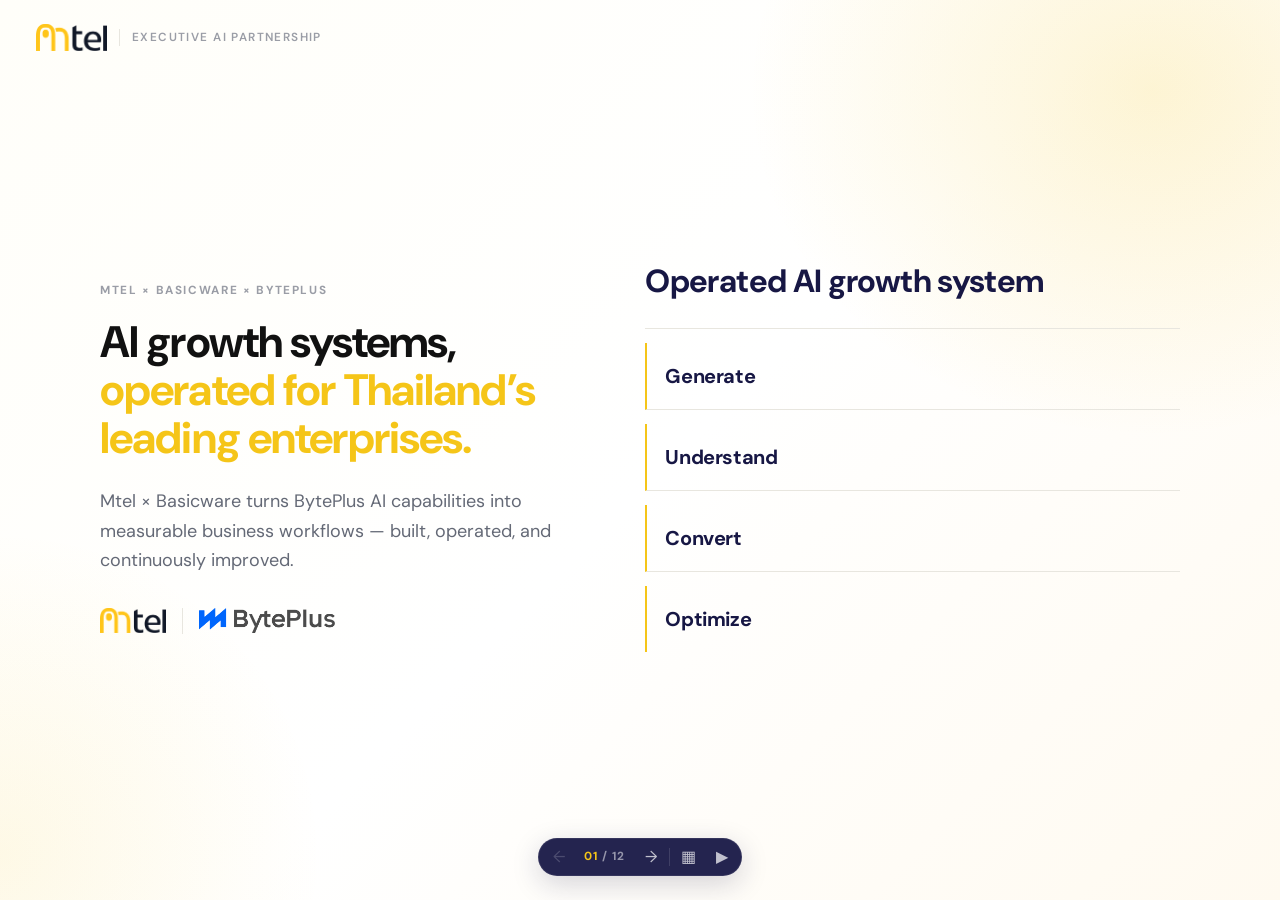
<file: index-v2.html>
<!DOCTYPE html>
<html lang="en">
<head>
<meta charset="UTF-8">
<meta name="viewport" content="width=device-width, initial-scale=1.0">
<title>Mtel × Basicware × BytePlus — Executive AI Partnership</title>
<link rel="preconnect" href="https://fonts.googleapis.com">
<link rel="preconnect" href="https://fonts.gstatic.com" crossorigin>
<link href="https://fonts.googleapis.com/css2?family=DM+Sans:wght@300;400;500;600;700&display=swap" rel="stylesheet">
<link rel="stylesheet" href="globals.css">
<style>
  :root {
    --v2-navy: #171744;
    --v2-navy-soft: #29295f;
    --v2-yellow: #f5c518;
    --v2-ink: #151515;
    --v2-body: #646976;
    --v2-muted: #9a9da6;
    --v2-line: #e8e6df;
    --v2-paper: #fffefa;
    --v2-warm: #fff8e8;
    --v2-white: #ffffff;
    --v2-bg:
      radial-gradient(ellipse 45% 55% at 90% 10%, rgba(245,197,24,.18), transparent 70%),
      radial-gradient(ellipse 35% 50% at 0% 95%, rgba(245,197,24,.10), transparent 72%),
      linear-gradient(135deg, #fffef9 0%, #ffffff 52%, #fffaf0 100%);
  }

  *, *::before, *::after { box-sizing: border-box; margin: 0; padding: 0; }
  html, body { width: 100%; height: 100%; overflow: hidden; }
  body { font-family: var(--font-body); color: var(--v2-ink); background: var(--v2-paper); }
  button { font: inherit; }
  img { display: block; max-width: 100%; }

  .v2-logo {
    position: fixed; top: 24px; left: 36px; z-index: 100;
    display: flex; align-items: center; gap: 12px;
  }
  .v2-logo img { height: 27px; width: auto; }
  .v2-logo span {
    padding-left: 12px; border-left: 1px solid var(--v2-line);
    color: var(--v2-muted); font-size: var(--text-micro); font-weight: 600;
    letter-spacing: .12em; text-transform: uppercase;
  }

  .v2-slides { position: fixed; inset: 0; overflow: hidden; }
  .v2-slide {
    position: absolute; inset: 0; display: flex; align-items: center;
    opacity: 0; pointer-events: none; transform: translateX(32px);
    transition: opacity .45s ease, transform .55s cubic-bezier(.16,1,.3,1);
    background: var(--v2-bg);
  }
  .v2-slide[data-state="past"] { transform: translateX(-32px); }
  .v2-slide[data-state="active"] { opacity: 1; pointer-events: auto; transform: translateX(0); }
  .v2-slide.is-dark {
    color: var(--v2-white);
    background:
      radial-gradient(circle at 80% 10%, rgba(245,197,24,.18), transparent 35%),
      radial-gradient(circle at 10% 90%, rgba(117,117,220,.15), transparent 40%),
      var(--v2-navy);
  }
  .v2-slide.is-warm { background: linear-gradient(135deg, #fff9e9 0%, #fffef9 52%, #fff3cf 100%); }

  .v2-frame {
    width: calc(100% - 200px); margin: 0 auto;
    padding: 80px 0 64px;
  }
  .v2-top { align-self: stretch; }
  .v2-top .v2-frame { padding-top: 90px; }

  .v2-kicker {
    margin-bottom: 18px; color: var(--v2-muted); font-size: var(--text-micro);
    font-weight: 700; letter-spacing: .14em; text-transform: uppercase;
  }
  .is-dark .v2-kicker { color: rgba(255,255,255,.46); }
  .v2-title { max-width: 1000px; margin-bottom: 24px; }
  .v2-title .accent { color: var(--v2-yellow); }
  .v2-lede {
    max-width: 720px; color: var(--v2-body); font-size: var(--text-body-lg);
    line-height: var(--leading-relaxed);
  }
  .is-dark .v2-lede { color: rgba(255,255,255,.66); }
  .v2-label {
    color: var(--v2-muted); font-size: var(--text-micro); font-weight: 700;
    letter-spacing: .13em; text-transform: uppercase;
  }

  .hero-layout {
    display: grid; grid-template-columns: 1.15fr .85fr; gap: 90px; align-items: center;
  }
  .hero-title { font-size: clamp(3rem, 5.2vw, 5.25rem); line-height: 1.02; letter-spacing: -.055em; }
  .hero-partners { display: flex; align-items: center; gap: 16px; margin-top: 38px; }
  .hero-partners img { height: 25px; width: auto; object-fit: contain; }
  .hero-partners .divider { width: 1px; height: 26px; background: var(--v2-line); }
  .hero-system {
    position: relative; min-height: 450px; display: grid; place-items: center;
  }
  .hero-system::before, .hero-system::after {
    content: ""; position: absolute; border: 1px solid rgba(245,197,24,.22); border-radius: 50%;
  }
  .hero-system::before { width: 420px; height: 420px; }
  .hero-system::after { width: 285px; height: 285px; }
  .system-core {
    position: relative; z-index: 2; width: 190px; height: 190px; border-radius: 50%;
    display: grid; place-items: center; text-align: center; padding: 28px;
    background: var(--v2-navy); color: white; box-shadow: 0 30px 80px rgba(23,23,68,.22);
  }
  .system-core strong { font-size: var(--text-h3); line-height: 1.05; }
  .orbit-chip {
    position: absolute; z-index: 3; padding: 11px 16px; border: 1px solid var(--v2-line);
    border-radius: 999px; background: rgba(255,255,255,.94); color: var(--v2-navy);
    box-shadow: 0 12px 28px rgba(23,23,68,.07); font-size: var(--text-xs); font-weight: 700;
  }
  .orbit-chip:nth-child(2) { top: 30px; left: 50%; transform: translateX(-50%); }
  .orbit-chip:nth-child(3) { top: 50%; right: -8px; transform: translateY(-50%); }
  .orbit-chip:nth-child(4) { bottom: 30px; left: 50%; transform: translateX(-50%); }
  .orbit-chip:nth-child(5) { top: 50%; left: -8px; transform: translateY(-50%); }

  .split {
    display: grid; grid-template-columns: .92fr 1.08fr; gap: 90px; align-items: center;
  }
  .slide-one-title { font-size: var(--text-h2); line-height: var(--leading-tight); letter-spacing: -.02em; }
  .slide-one-partners { margin-top: 32px; }
  .slide-one-system { gap: 0; }
  .slide-one-system .problem-row:first-child {
    padding-top: 0; padding-bottom: 28px; grid-template-columns: 1fr;
  }
  .slide-one-system .problem-row:first-child h3 {
    margin: 0; font-size: var(--text-h3); line-height: var(--leading-tight);
  }
  .slide-one-system .problem-row:not(:first-child) {
    grid-template-columns: 1fr; align-items: center; padding-left: 18px;
    border-left: 2px solid var(--v2-yellow);
  }
  .slide-one-system .problem-row:not(:first-child) h3 { margin: 0; }
  .problem-stack { display: grid; gap: 14px; }
  .problem-row {
    display: grid; grid-template-columns: 42px 1fr; gap: 18px; align-items: start;
    padding: 22px 0; border-bottom: 1px solid var(--v2-line);
  }
  .problem-row:last-child { border-bottom: 0; }
  .problem-row span { color: var(--v2-yellow); font-size: var(--text-h4); font-weight: 700; }
  .problem-row h3 { margin-bottom: 6px; font-size: var(--text-h4); color: var(--v2-navy); }
  .problem-row p { color: var(--v2-body); font-size: var(--text-sm); line-height: var(--leading-relaxed); }

  .role-grid { display: grid; grid-template-columns: repeat(3, 1fr); gap: 22px; margin-top: 48px; }
  .role-card {
    min-height: 310px; padding: 30px; border: 1px solid var(--v2-line);
    background: rgba(255,255,255,.72); display: flex; flex-direction: column;
  }
  .role-card img { width: 100%; height: 92px; object-fit: contain; margin-bottom: 32px; }
  .role-card h3 { margin-bottom: 10px; color: var(--v2-navy); }
  .role-card p { color: var(--v2-body); font-size: var(--text-sm); line-height: var(--leading-relaxed); }
  .role-card .v2-label { margin-top: auto; padding-top: 24px; color: var(--v2-yellow); }

  .loop {
    display: grid; grid-template-columns: repeat(5, 1fr); align-items: center; margin-top: 60px;
  }
  .loop-step { position: relative; text-align: center; padding: 0 14px; }
  .loop-step:not(:last-child)::after {
    content: "→"; position: absolute; top: 34px; right: -10px; color: var(--v2-yellow);
    font-size: var(--text-h4); font-weight: 700;
  }
  .loop-num {
    width: 72px; height: 72px; margin: 0 auto 20px; border-radius: 50%;
    display: grid; place-items: center; background: var(--v2-white); border: 1px solid var(--v2-line);
    color: var(--v2-yellow); font-size: var(--text-h4); font-weight: 700;
  }
  .loop-step h3 { margin-bottom: 8px; font-size: var(--text-h4); color: var(--v2-navy); }
  .loop-step p { color: var(--v2-body); font-size: var(--text-xs); line-height: 1.55; }
  .loop-caption {
    margin-top: 54px; padding-top: 24px; border-top: 1px solid var(--v2-line);
    display: flex; justify-content: space-between; gap: 30px; color: var(--v2-body);
    font-size: var(--text-sm);
  }
  .loop-caption strong { color: var(--v2-navy); }

  .operate-grid { display: grid; grid-template-columns: repeat(3, 1fr); gap: 26px; margin-top: 52px; }
  .operate-step { padding: 34px 0; border-top: 2px solid var(--v2-yellow); }
  .operate-step .num { margin-bottom: 28px; color: var(--v2-yellow); font-size: var(--text-h2); font-weight: 700; }
  .operate-step h3 { margin-bottom: 12px; color: var(--v2-navy); }
  .operate-step p { max-width: 340px; color: var(--v2-body); font-size: var(--text-sm); line-height: var(--leading-relaxed); }
  .operate-result {
    margin-top: 48px; padding: 24px 28px; display: flex; justify-content: space-between; align-items: center;
    background: var(--v2-navy); color: white;
  }
  .operate-result strong { font-size: var(--text-h4); }
  .operate-result span { color: rgba(255,255,255,.58); font-size: var(--text-sm); }

  .workflow-map { display: grid; grid-template-columns: 1fr 1.15fr; gap: 60px; align-items: center; }
  .workflow-list { display: grid; grid-template-columns: 1fr 1fr; gap: 12px; margin-top: 34px; }
  .workflow-chip {
    padding: 16px 18px; background: var(--v2-white); border: 1px solid var(--v2-line);
    color: var(--v2-navy); font-size: var(--text-sm); font-weight: 600;
  }
  .workflow-center { position: relative; min-height: 430px; display: grid; place-items: center; }
  .workflow-hub {
    position: relative; z-index: 3; width: 210px; height: 210px; border-radius: 50%;
    display: grid; place-items: center; text-align: center; padding: 34px;
    background: var(--v2-yellow); color: var(--v2-navy); box-shadow: 0 28px 70px rgba(245,197,24,.28);
  }
  .workflow-hub strong { font-size: var(--text-h3); line-height: 1.05; }
  .workflow-ring { position: absolute; border: 1px dashed rgba(23,23,68,.18); border-radius: 50%; }
  .workflow-ring.one { width: 340px; height: 340px; }
  .workflow-ring.two { width: 440px; height: 440px; }

  .conversion-flow {
    display: grid; grid-template-columns: 1fr 46px 1fr 46px 1fr; gap: 16px;
    align-items: stretch; margin-top: 50px;
  }
  .conversion-card {
    min-height: 300px; padding: 30px; background: rgba(255,255,255,.78);
    border: 1px solid var(--v2-line); display: flex; flex-direction: column;
  }
  .conversion-card .v2-label { color: var(--v2-yellow); margin-bottom: 20px; }
  .conversion-card h3 { margin-bottom: 12px; color: var(--v2-navy); }
  .conversion-card p { color: var(--v2-body); font-size: var(--text-sm); line-height: var(--leading-relaxed); }
  .conversion-signal { margin-top: auto; padding-top: 24px; color: var(--v2-navy); font-size: var(--text-xs); font-weight: 700; }
  .conversion-arrow { display: grid; place-items: center; color: var(--v2-yellow); font-size: var(--text-h3); }

  .preview-shell {
    display: grid; grid-template-columns: .82fr 1.18fr; gap: 54px; align-items: center;
  }
  .preview-panel {
    padding: 26px; border: 1px solid rgba(255,255,255,.12); background: rgba(255,255,255,.06);
    box-shadow: 0 28px 80px rgba(0,0,0,.24);
  }
  .preview-tabs { display: flex; gap: 8px; margin-bottom: 20px; }
  .preview-tab {
    padding: 8px 12px; border: 1px solid rgba(255,255,255,.14); color: rgba(255,255,255,.55);
    background: transparent; font-size: var(--text-micro); font-weight: 700; letter-spacing: .08em; text-transform: uppercase;
  }
  .preview-tab.active { background: var(--v2-yellow); color: var(--v2-navy); border-color: var(--v2-yellow); }
  .preview-stage { min-height: 330px; padding: 28px; background: white; color: var(--v2-ink); }
  .preview-stage h3 { margin-bottom: 18px; color: var(--v2-navy); }
  .preview-metrics { display: grid; grid-template-columns: repeat(3, 1fr); gap: 12px; margin-bottom: 22px; }
  .preview-metric { padding: 16px; background: #faf9f5; border: 1px solid var(--v2-line); }
  .preview-metric strong { display: block; color: var(--v2-navy); font-size: var(--text-h4); }
  .preview-metric span { color: var(--v2-muted); font-size: var(--text-micro); }
  .preview-action { padding: 18px; border-left: 3px solid var(--v2-yellow); background: var(--v2-warm); }
  .preview-action strong { color: var(--v2-navy); }
  .preview-action p { margin-top: 5px; color: var(--v2-body); font-size: var(--text-sm); line-height: 1.5; }

  .proof-grid { display: grid; grid-template-columns: repeat(3, 1fr); gap: 24px; margin-top: 46px; }
  .proof-card { padding: 30px; border-top: 2px solid var(--v2-yellow); background: rgba(255,255,255,.72); }
  .proof-card .v2-label { margin-bottom: 22px; }
  .proof-card h3 { margin-bottom: 22px; color: var(--v2-navy); }
  .proof-list { display: grid; gap: 14px; }
  .proof-item { padding-top: 14px; border-top: 1px solid var(--v2-line); }
  .proof-item strong { display: block; color: var(--v2-navy); font-size: var(--text-h4); }
  .proof-item span { color: var(--v2-body); font-size: var(--text-xs); }
  .proof-note { margin-top: 34px; color: var(--v2-muted); font-size: var(--text-xs); }

  .scale-path { display: grid; grid-template-columns: repeat(3, 1fr); gap: 0; margin-top: 56px; border: 1px solid var(--v2-line); }
  .scale-stage { min-height: 280px; padding: 34px; background: rgba(255,255,255,.76); border-right: 1px solid var(--v2-line); }
  .scale-stage:last-child { border-right: 0; }
  .scale-stage .v2-label { margin-bottom: 24px; color: var(--v2-yellow); }
  .scale-stage h3 { margin-bottom: 12px; color: var(--v2-navy); }
  .scale-stage p { color: var(--v2-body); font-size: var(--text-sm); line-height: var(--leading-relaxed); }
  .scale-stage strong { display: block; margin-top: 28px; color: var(--v2-navy); font-size: var(--text-sm); }

  .pilot-layout { display: grid; grid-template-columns: .9fr 1.1fr; gap: 80px; align-items: center; }
  .pilot-card { padding: 34px; background: var(--v2-navy); color: white; }
  .pilot-row { display: grid; grid-template-columns: 44px 1fr; gap: 18px; padding: 20px 0; border-bottom: 1px solid rgba(255,255,255,.12); }
  .pilot-row:last-child { border-bottom: 0; }
  .pilot-row span { color: var(--v2-yellow); font-weight: 700; }
  .pilot-row strong { display: block; margin-bottom: 5px; font-size: var(--text-h4); }
  .pilot-row p { color: rgba(255,255,255,.58); font-size: var(--text-sm); line-height: 1.55; }

  .close-layout { max-width: 980px; margin: 0 auto; text-align: center; }
  .close-title { font-size: clamp(3rem, 5vw, 5rem); line-height: 1.02; letter-spacing: -.05em; }
  .close-line { width: 80px; height: 3px; margin: 34px auto; background: var(--v2-yellow); }
  .close-action {
    display: inline-flex; align-items: center; gap: 14px; margin-top: 36px; padding: 15px 20px 15px 24px;
    border-radius: 999px; background: var(--v2-yellow); color: var(--v2-navy);
    font-size: var(--text-xs); font-weight: 700; letter-spacing: .08em; text-transform: uppercase;
  }
  .close-action span { width: 30px; height: 30px; display: grid; place-items: center; border-radius: 50%; background: var(--v2-navy); color: var(--v2-yellow); }

  .reveal { opacity: 0; transform: translateY(16px); transition: opacity .55s ease, transform .55s cubic-bezier(.16,1,.3,1); }
  .reveal.visible { opacity: 1; transform: translateY(0); }

  .v2-controls {
    position: fixed; z-index: 200; left: 50%; bottom: 24px; transform: translateX(-50%);
    display: flex; align-items: center; gap: 4px; height: 38px; padding: 0 5px;
    background: rgba(23,23,68,.94); border: 1px solid rgba(255,255,255,.08); border-radius: 999px;
    box-shadow: 0 8px 28px rgba(23,23,68,.18);
  }
  .v2-controls button {
    width: 29px; height: 29px; border: 0; border-radius: 50%; background: transparent;
    color: rgba(255,255,255,.72); cursor: pointer;
  }
  .v2-controls button:hover { background: rgba(255,255,255,.1); color: white; }
  .v2-controls button:disabled { opacity: .25; cursor: default; }
  .v2-count { min-width: 55px; color: rgba(255,255,255,.52); text-align: center; font-size: var(--text-micro); font-weight: 700; letter-spacing: .08em; }
  .v2-count strong { color: var(--v2-yellow); }
  .v2-sep { width: 1px; height: 18px; background: rgba(255,255,255,.12); }

  .v2-overview {
    position: fixed; inset: 0; z-index: 300; display: none; place-items: center;
    background: rgba(23,23,68,.96); backdrop-filter: blur(14px);
  }
  .v2-overview.open { display: grid; }
  .v2-overview-box { width: min(780px, calc(100vw - 48px)); max-height: calc(100vh - 80px); overflow: auto; padding: 28px; border: 1px solid rgba(255,255,255,.12); }
  .v2-overview-head { display: flex; justify-content: space-between; margin-bottom: 20px; color: rgba(255,255,255,.48); font-size: var(--text-xs); font-weight: 700; letter-spacing: .12em; text-transform: uppercase; }
  .v2-overview-head button { color: white; border: 0; background: transparent; cursor: pointer; }
  .v2-overview-list { display: grid; gap: 3px; }
  .v2-overview-item { display: grid; grid-template-columns: 44px 1fr; padding: 13px 14px; color: rgba(255,255,255,.65); cursor: pointer; }
  .v2-overview-item:hover, .v2-overview-item.active { background: rgba(255,255,255,.07); color: white; }
  .v2-overview-item span:first-child { color: var(--v2-yellow); font-size: var(--text-xs); font-weight: 700; }

  .v2-presenter {
    position: fixed; z-index: 210; left: 50%; bottom: 76px; transform: translateX(-50%);
    width: min(820px, calc(100vw - 48px)); display: none; grid-template-columns: 90px 1fr 180px; gap: 20px;
    padding: 18px 22px; background: rgba(23,23,68,.97); color: white; border: 1px solid rgba(255,255,255,.1);
  }
  .v2-presenter.open { display: grid; }
  .v2-presenter .label { margin-bottom: 5px; color: rgba(255,255,255,.35); font-size: 9px; font-weight: 700; letter-spacing: .12em; text-transform: uppercase; }
  .v2-presenter .timer { color: var(--v2-yellow); font-size: var(--text-h4); font-weight: 700; }
  .v2-presenter .notes, .v2-presenter .next { color: rgba(255,255,255,.68); font-size: var(--text-xs); line-height: 1.5; }

  @media (min-width: 1920px) {
    .v2-frame { width: calc(100% - 240px); padding-top: 100px; padding-bottom: 72px; }
  }
  @media (max-width: 1100px) {
    .hero-layout, .split, .workflow-map, .preview-shell, .pilot-layout { grid-template-columns: 1fr; gap: 34px; }
    .role-grid, .proof-grid, .operate-grid, .scale-path { grid-template-columns: 1fr 1fr; }
    .loop { grid-template-columns: repeat(3, 1fr); gap: 30px 0; }
    .conversion-flow { grid-template-columns: 1fr; }
    .conversion-arrow { transform: rotate(90deg); }
    .hero-system, .workflow-center { display: none; }
  }
</style>
</head>
<body>
<div class="v2-logo">
  <img src="mtel logo.png" alt="Mtel">
  <span>Executive AI Partnership</span>
</div>

<main class="v2-slides" id="v2Slides">
  <section class="v2-slide" data-state="active">
    <div class="v2-frame split">
      <div>
        <div class="v2-kicker reveal">Mtel × Basicware × BytePlus</div>
        <h1 class="v2-title slide-one-title reveal">AI growth systems,<br><span class="accent">operated for Thailand’s leading enterprises.</span></h1>
        <p class="v2-lede reveal">Mtel × Basicware turns BytePlus AI capabilities into measurable business workflows — built, operated, and continuously improved.</p>
        <div class="hero-partners slide-one-partners reveal">
          <img src="mtel logo.png" alt="Mtel">
          <span class="divider"></span>
          <img src="assets/byteplus.png" alt="BytePlus">
        </div>
      </div>
      <div class="problem-stack slide-one-system reveal">
        <div class="problem-row"><div><h3>Operated AI growth system</h3></div></div>
        <div class="problem-row"><div><h3>Generate</h3></div></div>
        <div class="problem-row"><div><h3>Understand</h3></div></div>
        <div class="problem-row"><div><h3>Convert</h3></div></div>
        <div class="problem-row"><div><h3>Optimize</h3></div></div>
      </div>
    </div>
  </section>

  <section class="v2-slide" data-state="future">
    <div class="v2-frame split">
      <div>
        <div class="v2-kicker reveal">The business problem</div>
        <h2 class="v2-title reveal">AI adoption is easy. Turning it into <span class="accent">business performance</span> is not.</h2>
        <p class="v2-lede reveal">Companies can generate content and collect data, but most do not have a connected system that turns AI output into decisions, actions, and conversion.</p>
      </div>
      <div class="problem-stack reveal">
        <div class="problem-row"><span>01</span><div><h3>Disconnected tools</h3><p>Content, data, CRM, and operations remain separated across teams.</p></div></div>
        <div class="problem-row"><span>02</span><div><h3>No operating owner</h3><p>AI pilots launch, but nobody continuously improves them in production.</p></div></div>
        <div class="problem-row"><span>03</span><div><h3>Activity without outcomes</h3><p>More AI output does not automatically create better decisions or conversion.</p></div></div>
      </div>
    </div>
  </section>

  <section class="v2-slide v2-top" data-state="future">
    <div class="v2-frame">
      <div class="v2-kicker reveal">Partnership architecture</div>
      <h2 class="v2-title reveal">Three roles. <span class="accent">One operating system.</span></h2>
      <p class="v2-lede reveal">A clear division of responsibility turns enterprise AI capability into a system that works locally, integrates deeply, and improves continuously.</p>
      <div class="role-grid">
        <article class="role-card reveal"><img src="assets/byteplus.png" alt="BytePlus"><h3>BytePlus</h3><p>Provides the enterprise AI technology stack, models, data capability, and intelligence infrastructure.</p><div class="v2-label">Technology</div></article>
        <article class="role-card reveal"><img src="assets/byteplus-partner.png" alt="Basicware"><h3>Basicware</h3><p>Provides AI engine capability, workflow design, solution architecture, and technical enablement.</p><div class="v2-label">AI capability</div></article>
        <article class="role-card reveal"><img src="assets/software-house.png" alt="Mtel"><h3>Mtel</h3><p>Provides local enterprise delivery, platform integration, operation, adoption, and measurable outcomes.</p><div class="v2-label">Enterprise operation</div></article>
      </div>
    </div>
  </section>

  <section class="v2-slide is-warm" data-state="future">
    <div class="v2-frame">
      <div class="v2-kicker reveal">The AI growth loop</div>
      <h2 class="v2-title reveal">From content generation to <span class="accent">conversion learning.</span></h2>
      <p class="v2-lede reveal">This connected loop turns AI from a production tool into a growth system that learns from every audience response.</p>
      <div class="loop reveal">
        <div class="loop-step"><div class="loop-num">01</div><h3>Generate</h3><p>Create production-ready content and experiences.</p></div>
        <div class="loop-step"><div class="loop-num">02</div><h3>Personalize</h3><p>Adapt creative and journeys for each audience.</p></div>
        <div class="loop-step"><div class="loop-num">03</div><h3>Measure</h3><p>Capture response, behavior, and market signals.</p></div>
        <div class="loop-step"><div class="loop-num">04</div><h3>Learn</h3><p>Turn signals into recommendations and decisions.</p></div>
        <div class="loop-step"><div class="loop-num">05</div><h3>Convert</h3><p>Improve the next action, campaign, and workflow.</p></div>
      </div>
      <div class="loop-caption reveal"><span><strong>Every cycle produces value.</strong> Every next cycle performs better.</span><span>Operated continuously by Mtel × Basicware</span></div>
    </div>
  </section>

  <section class="v2-slide v2-top" data-state="future">
    <div class="v2-frame">
      <div class="v2-kicker reveal">Operating model</div>
      <h2 class="v2-title reveal">Audit. Automate. <span class="accent">Operate.</span></h2>
      <p class="v2-lede reveal">We identify high-value workflows, automate them with AI, then operate and improve them continuously in production.</p>
      <div class="operate-grid">
        <article class="operate-step reveal"><div class="num">01</div><h3>Audit the value</h3><p>Map workflows, identify friction, and prioritize measurable opportunities.</p></article>
        <article class="operate-step reveal"><div class="num">02</div><h3>Automate the workflow</h3><p>Integrate AI into the existing stack and launch a production-ready system.</p></article>
        <article class="operate-step reveal"><div class="num">03</div><h3>Operate the outcome</h3><p>Monitor performance, improve prompts and processes, and scale what works.</p></article>
      </div>
      <div class="operate-result reveal"><strong>AI value is not delivered at launch.</strong><span>It is delivered through continuous operation.</span></div>
    </div>
  </section>

  <section class="v2-slide" data-state="future">
    <div class="v2-frame workflow-map">
      <div>
        <div class="v2-kicker reveal">Enterprise workflow layer</div>
        <h2 class="v2-title reveal">Beyond content. Into <span class="accent">business operations.</span></h2>
        <p class="v2-lede reveal">The same AI operating system can support revenue teams, internal operations, and leadership decisions.</p>
        <div class="workflow-list reveal">
          <div class="workflow-chip">Marketing</div><div class="workflow-chip">CRM & sales</div>
          <div class="workflow-chip">Customer intelligence</div><div class="workflow-chip">Support</div>
          <div class="workflow-chip">HR & finance</div><div class="workflow-chip">Reporting</div>
        </div>
      </div>
      <div class="workflow-center reveal">
        <div class="workflow-ring two"></div><div class="workflow-ring one"></div>
        <div class="workflow-hub"><strong>Connected AI workflow operation</strong></div>
      </div>
    </div>
  </section>

  <section class="v2-slide is-warm v2-top" data-state="future">
    <div class="v2-frame">
      <div class="v2-kicker reveal">Content-to-conversion use case</div>
      <h2 class="v2-title reveal">AI-generated content becomes more valuable <span class="accent">when it learns.</span></h2>
      <p class="v2-lede reveal">Content, audience intelligence, and conversion decisions become one continuously improving operating flow.</p>
      <div class="conversion-flow">
        <article class="conversion-card reveal"><div class="v2-label">Create</div><h3>Generate personalized content</h3><p>Produce campaign variants, landing experiences, video, images, and digital humans for priority audiences.</p><div class="conversion-signal">Output: faster, scalable production</div></article>
        <div class="conversion-arrow reveal">→</div>
        <article class="conversion-card reveal"><div class="v2-label">Understand</div><h3>Read audience response</h3><p>Monitor behavior, sentiment, creative response, customer signals, and market movement.</p><div class="conversion-signal">Output: clear intelligence</div></article>
        <div class="conversion-arrow reveal">→</div>
        <article class="conversion-card reveal"><div class="v2-label">Activate</div><h3>Improve the next decision</h3><p>Adjust targeting, messaging, offers, workflows, and campaign direction based on live learning.</p><div class="conversion-signal">Output: better conversion</div></article>
      </div>
    </div>
  </section>

  <section class="v2-slide is-dark" data-state="future">
    <div class="v2-frame preview-shell">
      <div>
        <div class="v2-kicker reveal">Platform preview</div>
        <h2 class="v2-title reveal">See the system <span class="accent">in action.</span></h2>
        <p class="v2-lede reveal">One operating view connects AI content, audience analytics, recommended action, and workflow execution.</p>
      </div>
      <div class="preview-panel reveal">
        <div class="preview-tabs">
          <button class="preview-tab active" data-preview="content">Content</button>
          <button class="preview-tab" data-preview="intelligence">Intelligence</button>
          <button class="preview-tab" data-preview="action">Action</button>
        </div>
        <div class="preview-stage" id="previewStage">
          <h3>Campaign operating view</h3>
          <div class="preview-metrics"><div class="preview-metric"><strong>24</strong><span>creative variants</span></div><div class="preview-metric"><strong>4.2%</strong><span>engagement</span></div><div class="preview-metric"><strong>+18%</strong><span>positive response</span></div></div>
          <div class="preview-action"><strong>Recommended next action</strong><p>Scale the top-performing Bangkok creative, adapt its message for CRM follow-up, and reduce spend on low-response segments.</p></div>
        </div>
      </div>
    </div>
  </section>

  <section class="v2-slide v2-top" data-state="future">
    <div class="v2-frame">
      <div class="v2-kicker reveal">Proof and measurable value</div>
      <h2 class="v2-title reveal">Where AI becomes <span class="accent">measurable.</span></h2>
      <p class="v2-lede reveal">Selected examples of outcomes the operating system can target and measure. Final targets are validated during the pilot.</p>
      <div class="proof-grid">
        <article class="proof-card reveal"><div class="v2-label">Content operation</div><h3>Faster production</h3><div class="proof-list"><div class="proof-item"><strong>Hours → minutes</strong><span>Creative and campaign variant production</span></div><div class="proof-item"><strong>More testing</strong><span>More audience and message combinations</span></div></div></article>
        <article class="proof-card reveal"><div class="v2-label">Business intelligence</div><h3>Better visibility</h3><div class="proof-list"><div class="proof-item"><strong>Live signals</strong><span>Customer, competitor, and market movement</span></div><div class="proof-item"><strong>Clear action</strong><span>Recommendations tied to business decisions</span></div></div></article>
        <article class="proof-card reveal"><div class="v2-label">Workflow operation</div><h3>Lower friction</h3><div class="proof-list"><div class="proof-item"><strong>Fewer handoffs</strong><span>Automated repetitive operational work</span></div><div class="proof-item"><strong>Faster response</strong><span>Customer and internal service workflows</span></div></div></article>
      </div>
      <p class="proof-note reveal">Target metrics are agreed before launch and monitored through the operating dashboard.</p>
    </div>
  </section>

  <section class="v2-slide v2-top" data-state="future">
    <div class="v2-frame">
      <div class="v2-kicker reveal">Engagement model</div>
      <h2 class="v2-title reveal">Start with one workflow. Scale into an <span class="accent">operating system.</span></h2>
      <p class="v2-lede reveal">Begin with a focused 90-day pilot, prove measurable value, then expand into additional workflows.</p>
      <div class="scale-path">
        <article class="scale-stage reveal"><div class="v2-label">Phase 01</div><h3>Pilot</h3><p>Select one priority workflow and launch a measurable production system.</p><strong>Outcome: validated value</strong></article>
        <article class="scale-stage reveal"><div class="v2-label">Phase 02</div><h3>Expand</h3><p>Connect adjacent workflows, teams, channels, and business data.</p><strong>Outcome: connected operation</strong></article>
        <article class="scale-stage reveal"><div class="v2-label">Phase 03</div><h3>Operate</h3><p>Continuously improve performance, adoption, and conversion across the system.</p><strong>Outcome: compounding growth</strong></article>
      </div>
    </div>
  </section>

  <section class="v2-slide is-warm" data-state="future">
    <div class="v2-frame pilot-layout">
      <div>
        <div class="v2-kicker reveal">Recommended 90-day pilot</div>
        <h2 class="v2-title reveal">Recommended next step: <span class="accent">AI growth workflow pilot.</span></h2>
        <p class="v2-lede reveal">A focused pilot creates evidence quickly while establishing the operating model for future scale.</p>
      </div>
      <div class="pilot-card reveal">
        <div class="pilot-row"><span>01</span><div><strong>One business unit</strong><p>A clear owner, team, and operating context.</p></div></div>
        <div class="pilot-row"><span>02</span><div><strong>One priority workflow</strong><p>A high-value content, intelligence, conversion, or operations use case.</p></div></div>
        <div class="pilot-row"><span>03</span><div><strong>One measurable outcome</strong><p>A defined target such as speed, cost, response, visibility, or conversion.</p></div></div>
        <div class="pilot-row"><span>04</span><div><strong>One operating dashboard</strong><p>A shared view of performance, learning, and next actions.</p></div></div>
      </div>
    </div>
  </section>

  <section class="v2-slide is-dark" data-state="future">
    <div class="v2-frame close-layout">
      <div class="v2-kicker reveal">Decision</div>
      <h1 class="close-title reveal">Let’s turn AI capability into <span class="accent">operated business performance.</span></h1>
      <div class="close-line reveal"></div>
      <p class="v2-lede reveal" style="margin-inline:auto;">The next step is to select one workflow, agree the measurable outcome, and start the 90-day pilot.</p>
      <div class="close-action reveal">Select the first workflow <span>→</span></div>
    </div>
  </section>
</main>

<div class="v2-controls">
  <button id="prevBtn" aria-label="Previous slide">←</button>
  <div class="v2-count"><strong id="currentNum">01</strong> / <span id="totalNum">12</span></div>
  <button id="nextBtn" aria-label="Next slide">→</button>
  <div class="v2-sep"></div>
  <button id="overviewBtn" aria-label="Slide overview">▦</button>
  <button id="presenterBtn" aria-label="Presenter notes">▶</button>
</div>

<div class="v2-overview" id="overview">
  <div class="v2-overview-box">
    <div class="v2-overview-head"><span>V2 slide overview</span><button id="closeOverview">Close</button></div>
    <div class="v2-overview-list" id="overviewList"></div>
  </div>
</div>

<div class="v2-presenter" id="presenter">
  <div><div class="label">Elapsed</div><div class="timer" id="timer">00:00</div></div>
  <div><div class="label" id="presenterTitle">Slide 1</div><div class="notes" id="presenterNotes"></div></div>
  <div><div class="label">Up next</div><div class="next" id="presenterNext"></div></div>
</div>

<script>
  const slides = Array.from(document.querySelectorAll('.v2-slide'));
  const slideTitles = [
    'Executive proposition', 'Business problem', 'Partnership architecture', 'AI growth loop',
    'Operating model', 'Enterprise workflow layer', 'Content-to-conversion use case', 'Platform preview',
    'Proof and measurable value', 'Engagement model', 'Recommended 90-day pilot', 'Decision'
  ];
  const slideNotes = [
    'Open with the commercial proposition: Mtel × Basicware operates the AI growth system, powered by BytePlus.',
    'Frame the problem as a missing operating system, not a lack of AI tools.',
    'Clarify responsibilities. BytePlus provides technology, Basicware provides AI capability, Mtel delivers and operates locally.',
    'Show the connected loop. The value is not generation alone; it is the learning cycle through conversion.',
    'Emphasize operation. The system is continuously improved after launch.',
    'Broaden the conversation beyond marketing into enterprise workflows.',
    'Connect content, intelligence, action, and conversion in one practical use case.',
    'Use the tabs to explain how one operating view connects output, signals, and action.',
    'Keep proof credible. These are measurable outcome categories; pilot targets are agreed with the client.',
    'Position the pilot as the first controlled step toward a larger operating system.',
    'Recommend a specific 90-day structure with one owner, workflow, outcome, and dashboard.',
    'Ask the executive team to select the first workflow and sponsor the pilot.'
  ];
  let currentIndex = 0;
  let presenterOpen = false;
  let seconds = 0;
  let timerId = null;
  const prevBtn = document.getElementById('prevBtn');
  const nextBtn = document.getElementById('nextBtn');
  const currentNum = document.getElementById('currentNum');
  const totalNum = document.getElementById('totalNum');
  const overview = document.getElementById('overview');
  const overviewList = document.getElementById('overviewList');
  const presenter = document.getElementById('presenter');

  totalNum.textContent = String(slides.length).padStart(2, '0');

  function revealSlide(slide) {
    slide.querySelectorAll('.reveal').forEach((element, index) => {
      setTimeout(() => element.classList.add('visible'), index * 65);
    });
  }

  function goToSlide(index) {
    if (index < 0 || index >= slides.length || index === currentIndex) return;
    slides.forEach((slide, slideIndex) => {
      slide.dataset.state = slideIndex < index ? 'past' : slideIndex === index ? 'active' : 'future';
    });
    currentIndex = index;
    updateUI();
    setTimeout(() => revealSlide(slides[currentIndex]), 80);
  }

  function updateUI() {
    currentNum.textContent = String(currentIndex + 1).padStart(2, '0');
    prevBtn.disabled = currentIndex === 0;
    nextBtn.disabled = currentIndex === slides.length - 1;
    document.getElementById('presenterTitle').textContent = `Slide ${currentIndex + 1} · ${slideTitles[currentIndex]}`;
    document.getElementById('presenterNotes').textContent = slideNotes[currentIndex];
    document.getElementById('presenterNext').textContent = slideTitles[currentIndex + 1] || 'End';
  }

  function buildOverview() {
    overviewList.innerHTML = slideTitles.map((title, index) => `
      <div class="v2-overview-item${index === currentIndex ? ' active' : ''}" data-index="${index}">
        <span>${String(index + 1).padStart(2, '0')}</span><strong>${title}</strong>
      </div>`).join('');
    overviewList.querySelectorAll('.v2-overview-item').forEach(item => {
      item.addEventListener('click', () => { goToSlide(Number(item.dataset.index)); overview.classList.remove('open'); });
    });
  }

  function togglePresenter() {
    presenterOpen = !presenterOpen;
    presenter.classList.toggle('open', presenterOpen);
    if (presenterOpen && !timerId) {
      timerId = setInterval(() => {
        seconds += 1;
        const minutes = String(Math.floor(seconds / 60)).padStart(2, '0');
        const remaining = String(seconds % 60).padStart(2, '0');
        document.getElementById('timer').textContent = `${minutes}:${remaining}`;
      }, 1000);
    }
  }

  prevBtn.addEventListener('click', () => goToSlide(currentIndex - 1));
  nextBtn.addEventListener('click', () => goToSlide(currentIndex + 1));
  document.getElementById('overviewBtn').addEventListener('click', () => { buildOverview(); overview.classList.add('open'); });
  document.getElementById('closeOverview').addEventListener('click', () => overview.classList.remove('open'));
  document.getElementById('presenterBtn').addEventListener('click', togglePresenter);
  overview.addEventListener('click', event => { if (event.target === overview) overview.classList.remove('open'); });

  document.addEventListener('keydown', event => {
    if (event.key === 'ArrowRight' || event.key === 'ArrowDown' || event.key === ' ') goToSlide(currentIndex + 1);
    if (event.key === 'ArrowLeft' || event.key === 'ArrowUp') goToSlide(currentIndex - 1);
    if (event.key.toLowerCase() === 'o') { buildOverview(); overview.classList.toggle('open'); }
    if (event.key.toLowerCase() === 'p') togglePresenter();
    if (event.key === 'Escape') overview.classList.remove('open');
  });

  const previewContent = {
    content: ['Campaign operating view', '24', 'creative variants', '4.2%', 'engagement', '+18%', 'positive response', 'Scale the top-performing Bangkok creative, adapt its message for CRM follow-up, and reduce spend on low-response segments.'],
    intelligence: ['Audience intelligence view', '72%', 'positive sentiment', '+11%', 'intent signal', '3', 'priority segments', 'Shift the next content cycle toward high-intent urban audiences and address the most common pricing objection.'],
    action: ['Workflow action view', '6', 'actions queued', '2', 'teams notified', 'Live', 'dashboard status', 'Launch the approved creative, trigger CRM follow-up, and monitor conversion performance through the shared operating dashboard.']
  };
  document.querySelectorAll('.preview-tab').forEach(tab => {
    tab.addEventListener('click', () => {
      document.querySelectorAll('.preview-tab').forEach(item => item.classList.remove('active'));
      tab.classList.add('active');
      const data = previewContent[tab.dataset.preview];
      document.getElementById('previewStage').innerHTML = `
        <h3>${data[0]}</h3>
        <div class="preview-metrics">
          <div class="preview-metric"><strong>${data[1]}</strong><span>${data[2]}</span></div>
          <div class="preview-metric"><strong>${data[3]}</strong><span>${data[4]}</span></div>
          <div class="preview-metric"><strong>${data[5]}</strong><span>${data[6]}</span></div>
        </div>
        <div class="preview-action"><strong>Recommended next action</strong><p>${data[7]}</p></div>`;
    });
  });

  updateUI();
  revealSlide(slides[0]);
</script>
</body>
</html>
</file>
<file: globals.css>
/* ─── Google Fonts ─── */
@import url('https://fonts.googleapis.com/css2?family=DM+Sans:ital,opsz,wght@0,9..40,300;0,9..40,400;0,9..40,500;0,9..40,600&display=swap');

/* ─── Design Tokens ─── */
:root {
  /* Yellow (primary) + Navy (secondary) */
  --yellow-10: #FFFBEB;
  --yellow-20: #FEF3C7;
  --yellow-40: #FDE68A;
  --yellow-45: #F1C04A;      /* warm amber — btn-primary face */
  --yellow-50: #F5C518;
  --yellow-60: #D4A800;      /* darkened yellow — hover state */

  /* Purple scale */
  --purple-10: #F5F3FF;
  --purple-30: #C4B5FD;
  --purple-50: #8B5CF6;
  --purple-60: #5824C6;
  --purple-70: #4C1D95;

  /* Neutral scale (dark theme foundation) */
  --neutral-00: #FFFFFF;
  --neutral-10: #F9FAFB;
  --neutral-20: #F3F4F6;
  --neutral-30: #D1D5DB;
  --neutral-40: #9CA3AF;
  --neutral-50: #6B7280;
  --neutral-60: #4B5563;
  --neutral-70: #374151;
  --neutral-80: #1F2937;
  --neutral-90: #111827;
  --neutral-95: #0A0F1A;
  --neutral-97: #1C1917;     /* warm near-black for on-light button hover */

  /* Teal scale */
  --teal-30: #6EE7D0;
  --teal-50: #0FA07F;
  --teal-70: #065F46;

  /* Navy scale */
  --navy-20: #BAC8E2;        /* light navy tint — soft card backgrounds */
  --navy-70: #1A1A4E;        /* primary navy */
  --navy-90: #0F0A2E;        /* deep navy */

  /* Amber scale */
  --amber-50: #D97706;

  /* Semantic aliases — light theme */
  --color-bg: #FFFDFB;
  --color-surface: #FFFFFF;
  --color-surface-2: #F3F2EE;
  --color-surface-raised: #F3F2EE;
  --color-border: #E5E2DB;
  --color-border-subtle: #EDE9E3;
  --color-text-primary: #111111;
  --color-text-secondary: #4B5563;
  --color-text-muted: #4B5563;
  /* --color-yellow (#F5C518) for fills/backgrounds; --color-accent (#1A1A4E) for text/UI elements.
     --color-accent gives ~3:1 on cream (WCAG AA large text, H1–H3 and stat sizes ≥24px bold). */
  --color-accent: var(--navy-70);
  --color-accent-hover: var(--navy-90);
  --color-accent-glow: var(--navy-alpha-15);
  --color-accent-on-light: var(--navy-70);
  /* Navy for body-size accent text on cream — ~7:1 contrast (AAA) */
  --color-accent-text-accessible: var(--navy-70);
  --color-yellow: var(--yellow-50);           /* #F5C518 — yellow fill, CTA bg, stat numbers */
  --color-yellow-hover: var(--yellow-60);     /* #D4A800 — darkened yellow for hover states */
  --color-navy: var(--navy-70);               /* #1A1A4E — UI fills, borders, step decoration */
  --color-tag: var(--purple-60);

  /* Alpha tokens — navy */
  --navy-alpha-03: rgba(26, 26, 78, 0.03);    /* subtle card tint bg */
  --navy-alpha-07: rgba(26, 26, 78, 0.07);    /* label badge bg */
  --navy-alpha-15: rgba(26, 26, 78, 0.15);    /* accent glow */
  --navy-alpha-20: rgba(26, 26, 78, 0.20);    /* label badge border */
  --navy-alpha-25: rgba(26, 26, 78, 0.25);    /* comparison card border (With AI) */
  --navy-alpha-40: rgba(26, 26, 78, 0.40);    /* step block border highlighted */
  --navy-alpha-50: rgba(26, 26, 78, 0.50);    /* comparison card border (Optimized AI) */
  --navy-alpha-80: rgba(26, 26, 78, 0.80);    /* checkmark stroke */

  /* Alpha tokens — yellow */
  --yellow-alpha-08: rgba(255, 197, 26, 0.08);   /* tag/badge bg tint */
  --yellow-alpha-20: rgba(255, 197, 26, 0.20);   /* tag/badge border */
  --yellow-alpha-25: rgba(255, 197, 26, 0.25);   /* bento accent shadow */
  --yellow-alpha-35: rgba(255, 197, 26, 0.35);   /* btn-primary shadow */
  --yellow-alpha-45: rgba(255, 197, 26, 0.45);   /* btn-primary hover shadow */

  /* Alpha tokens — yellow-45 (warm amber) */
  --yellow45-alpha-20: rgba(241, 192, 74, 0.20);
  --yellow45-alpha-35: rgba(241, 192, 74, 0.35);

  /* ── Button component tokens (Figma SVG spec) ── */
  --btn-height:        48px;
  --btn-radius:        8px;
  --btn-font-size:     clamp(0.75rem, 0.72rem + 0.12vw, 0.8125rem);
  --btn-letter-spacing: 0.07em;

  --btn-tertiary-top:      #EFEFEF;
  --btn-tertiary-bot:      #C6C6C6;
  --btn-tertiary-outline:  #484848;   /* avg of SVG stroke #515151→#404040 */

  --btn-primary-top:       #FFD15C;
  --btn-primary-bot:       #C98E00;
  --btn-primary-outline:   #7a5000;

  --btn-secondary-top:     #4a4a4a;
  --btn-secondary-bot:     #1a1a1a;
  --btn-secondary-outline: #111111;

  --btn-danger-top:        #e85050;
  --btn-danger-bot:        #a02020;
  --btn-danger-outline:    #7a1f16;

  /* Alpha tokens — amber */
  --amber-alpha-30: rgba(217, 119, 6, 0.30);     /* speed badge border */

  /* Alpha tokens — black */
  --black-alpha-04: rgba(0, 0, 0, 0.04);         /* subtle grid texture, watermark text */

  /* Indicator lamp tokens — section pills */
  --indicator-off-rgb: 120 113 108;
  --indicator-off-dark-rgb: 168 162 158;
  --indicator-dot-rgb: 18 83 51;
  --indicator-glow-rgb: 34 197 94;
  --indicator-lamp-rgb: 74 222 128;
  --indicator-light-bg: rgb(87 83 78 / 0.08);
  --indicator-light-border: rgb(87 83 78 / 0.20);
  --indicator-light-text: rgb(68 64 60);
  --indicator-dark-text: rgb(214 211 209);
  --indicator-active-light-bg: rgb(34 197 94 / 0.08);
  --indicator-active-light-border: rgb(34 197 94 / 0.24);
  --indicator-active-light-text: rgb(18 83 51);
  --indicator-active-dark-bg: linear-gradient(135deg, rgb(34 197 94 / 0.16) 0%, rgb(34 197 94 / 0.06) 100%);
  --indicator-active-dark-border: rgb(187 247 208 / 0.32);
  --indicator-active-dark-text: rgb(187 247 208);
  --slide-04-bg-image: url('assets/slide-04-background.jpg');

  /* Typography */
  --font-body: 'DM Sans', sans-serif;

  /* Type scale */
  --text-h1: clamp(2rem, 5vw, 3.5rem);
  --text-h2: clamp(2rem, 4vw, 2.75rem);
  --text-h3: clamp(1.5rem, 2.5vw, 2rem);
  --text-h4: clamp(1.125rem, 1rem + 0.5vw, 1.25rem);
  --text-h5: clamp(1rem, 0.95rem + 0.25vw, 1.125rem);
  --text-stat: clamp(2.25rem, 4vw, 3.5rem);
  --text-body-lg: clamp(1rem, 0.96rem + 0.24vw, 1.125rem);
  --text-body: clamp(0.9375rem, 0.915rem + 0.11vw, 1rem);
  --text-sm: clamp(0.8125rem, 0.79rem + 0.11vw, 0.875rem);
  --text-xs: clamp(0.75rem, 0.73rem + 0.09vw, 0.8125rem);
  --text-micro: clamp(0.6875rem, 0.67rem + 0.08vw, 0.75rem);
  --text-paper-label: clamp(1.75rem, 1.35rem + 1.2vw, 2.125rem);
  --text-paper-alert: clamp(2.25rem, 1.8rem + 1.55vw, 2.875rem);
  --text-paper-question: clamp(2.75rem, 2.2rem + 2vw, 3.625rem);

  --weight-regular: 400;
  --weight-medium: 500;
  --weight-semibold: 600;
  --weight-bold: 700;
  --weight-extrabold: 800;

  --leading-tight: 1.1;
  --leading-snug: 1.25;
  --leading-normal: 1.5;
  --leading-relaxed: 1.65;

  /* Spacing (4px base unit) */
  --space-1: 4px;
  --space-2: 8px;
  --space-3: 12px;
  --space-4: 16px;
  --space-5: 24px;
  --space-6: 32px;
  --space-7: 48px;
  --space-8: 64px;
  --space-9: 96px;
  --space-10: 128px;

  /* Radii */
  --radius-sm: 6px;
  --radius-md: 12px;
  --radius-lg: 16px;
  --radius-xl: 24px;
  --radius-pill: 100px;

  /* Nav */
  --nav-height: 64px;

  /* Motion */
  --ease-out: cubic-bezier(0.16, 1, 0.3, 1);
  --ease-in-out: cubic-bezier(0.4, 0, 0.2, 1);
  --duration-fast: 150ms;
  --duration-base: 250ms;
  --duration-entrance: 400ms;
  --duration-counter: 1200ms;

  /* Max width */
  --max-w: 1280px;

  /* Elevated card */
  --card-blur-bg: rgba(255, 255, 255, 0.85);
  --card-shadow:
    0px 1px 3px rgba(0, 0, 0, 0.05),
    0px 4px 16px rgba(0, 0, 0, 0.06),
    0px 16px 40px rgba(0, 0, 0, 0.04);

  /* Component tokens */
  --btn-padding: 14px 28px;
  --btn-padding-sm: 10px 20px;
  --badge-padding: 6px 14px;
  --case-img-h: 180px;
  --prose-max-w: 640px;
  --prose-max-w-md: 560px;
  --prose-max-w-sm: 480px;

  /*
   * Breakpoints — cannot be used in media queries via var(), documented here for reference:
   * sm: 640px | md: 768px | lg: 1024px | xl: 1280px | 2xl: 1536px
   */
}

/* ─── Reset ─── */
*, *::before, *::after { box-sizing: border-box; margin: 0; padding: 0; }

html { scroll-behavior: smooth; -webkit-text-size-adjust: 100%; }

body {
  font-family: var(--font-body);
  font-size: var(--text-body);
  font-weight: var(--weight-regular);
  line-height: var(--leading-normal);
  color: var(--color-text-primary);
  background-color: var(--color-bg);
  -webkit-font-smoothing: antialiased;
  -moz-osx-font-smoothing: grayscale;
}

@media (min-width: 1920px) {
  body {
    max-width: 1920px;
    margin-inline: auto;
  }
}

img, svg { display: block; max-width: 100%; }
a { color: inherit; text-decoration: none; }
button { cursor: pointer; border: none; background: none; font-family: inherit; }
ul, ol { list-style: none; }

/* ─── Typography utilities ─── */
h1, h2, h3, h4, h5 {
  font-family: var(--font-body);
  font-weight: var(--weight-bold);
  line-height: var(--leading-tight);
  letter-spacing: -0.02em;
  color: var(--color-text-primary);
}

h1 { font-size: var(--text-h1); }
h2 { font-size: var(--text-h2); }
h3 { font-size: var(--text-h3); }
h4 { font-size: var(--text-h4); }
h5 { font-size: var(--text-h5); }

p { color: var(--color-text-secondary); line-height: var(--leading-relaxed); }

/* ─── Layout utilities ─── */
.container {
  width: 100%;
  max-width: var(--max-w);
  margin-inline: auto;
  padding-inline: var(--space-5);
}

@media (min-width: 768px) {
  .container { padding-inline: var(--space-8); }
}

.section {
  padding-block: var(--space-9);
}

@media (min-width: 1024px) {
  .section { padding-block: var(--space-10); }
}

@media (min-width: 768px) {
  .bottom-cta-copy span {
    display: block;
  }
}

/* ─── Bottom CTA folding workflow reveal ─── */
.bottom-cta-reveal {
  min-height: 128vh;
  position: relative;
  z-index: 2;
  background: var(--color-yellow);
}

.bottom-cta-stage {
  position: sticky;
  top: 0;
  min-height: 100svh;
  overflow: hidden;
  display: grid;
  place-items: center;
  background: var(--color-yellow);
  isolation: isolate;
}

.bottom-cta-grid {
  position: absolute;
  inset: 0;
  z-index: 0;
  background-image:
    linear-gradient(var(--black-alpha-04) 1px, transparent 1px),
    linear-gradient(90deg, var(--black-alpha-04) 1px, transparent 1px);
  background-size: 48px 48px;
}

.bottom-cta-content {
  position: relative;
  z-index: 1;
  text-align: center;
  padding-block: var(--space-9);
}

.bottom-cta-stage[data-enhanced="true"] .bottom-cta-content {
  opacity: 0;
  transform: scale(0.96);
  will-change: opacity, transform;
}

.bottom-cta-eyebrow {
  font-size: var(--text-xs);
  font-weight: var(--weight-semibold);
  letter-spacing: 0.1em;
  text-transform: uppercase;
  color: rgba(0, 0, 0, 0.5);
  margin-bottom: var(--space-4);
}

.bottom-cta-heading {
  font-family: var(--font-body);
  font-weight: var(--weight-extrabold);
  font-size: var(--text-h2);
  color: var(--neutral-95);
  max-width: 640px;
  margin-inline: auto;
  margin-bottom: var(--space-5);
  line-height: var(--leading-tight);
}

.bottom-cta-copy {
  font-size: var(--text-body-lg);
  color: rgba(0, 0, 0, 0.6);
  max-width: 720px;
  margin-inline: auto;
  margin-bottom: var(--space-7);
  line-height: var(--leading-relaxed);
}

.bottom-cta-secondary {
  margin-top: var(--space-4);
}

.bottom-cta-paper-layer {
  position: absolute;
  inset: 0;
  z-index: 5;
  display: none;
  place-items: center;
  perspective: 2000px;
  perspective-origin: 50% 38%;
  pointer-events: none;
}

.bottom-cta-stage[data-enhanced="true"] .bottom-cta-paper-layer {
  display: grid;
}

.bottom-cta-paper-fan {
  position: relative;
  width: min(calc(100vw - (var(--space-8) * 2)), var(--max-w));
  height: min(820px, calc(100svh - 56px));
  transform-style: preserve-3d;
  will-change: transform, opacity;
  filter: drop-shadow(0 40px 50px rgba(26, 26, 78, 0.28));
}

.bottom-cta-paper-row {
  position: absolute;
  left: 0;
  width: 100%;
  height: 33.34%;
  overflow: hidden;
  transform-style: preserve-3d;
  backface-visibility: visible;
  background:
    repeating-linear-gradient(0deg, transparent, transparent 22px, rgba(26, 26, 78, 0.04) 23px),
    linear-gradient(135deg, #eadfc6, #d9cba9);
  border: 1px solid rgba(26, 26, 78, 0.07);
}

.bottom-cta-row-top {
  top: 0;
  z-index: 3;
  transform-origin: 50% 100%;
}

.bottom-cta-row-mid {
  top: 33.33%;
  z-index: 1;
}

.bottom-cta-row-bot {
  top: 66.66%;
  z-index: 2;
  transform-origin: 50% 0%;
}

.bottom-cta-paper-art {
  position: absolute;
  inset: 0;
  overflow: hidden;
  backface-visibility: hidden;
}

.bottom-cta-paper-canvas {
  position: absolute;
  left: 0;
  width: 100%;
  height: 300%;
  background:
    radial-gradient(120% 80% at 30% 10%, #fbf6ea, #f4eede 60%, #e7dcc2 100%),
    linear-gradient(90deg, rgba(26, 26, 78, 0.04) 1px, transparent 1px),
    linear-gradient(rgba(26, 26, 78, 0.04) 1px, transparent 1px);
  background-size: auto, 28px 28px, 28px 28px;
}

.bottom-cta-paper-canvas::after {
  content: "";
  position: absolute;
  inset: 0;
  opacity: 0.55;
  mix-blend-mode: multiply;
  background:
    radial-gradient(70% 40% at 78% 64%, rgba(120, 90, 30, 0.10), transparent 60%),
    radial-gradient(40% 30% at 12% 86%, rgba(120, 90, 30, 0.08), transparent 60%);
}

.bottom-cta-row-top .bottom-cta-paper-canvas { top: 0; }
.bottom-cta-row-mid .bottom-cta-paper-canvas { top: -100%; }
.bottom-cta-row-bot .bottom-cta-paper-canvas { top: -200%; }

.bottom-cta-paper-shade {
  position: absolute;
  inset: 0;
  background: var(--navy-90);
  opacity: 0;
  backface-visibility: hidden;
  pointer-events: none;
}

.bottom-cta-wire {
  position: absolute;
  inset: 0;
  width: 100%;
  height: 100%;
}

.bottom-cta-wire-box {
  fill: rgba(255, 255, 255, 0.22);
  stroke: var(--color-accent);
  stroke-width: 3.2;
  stroke-linecap: round;
  stroke-linejoin: round;
}

.bottom-cta-wire-path,
.bottom-cta-wire-line,
.bottom-cta-wire-title {
  fill: none;
  stroke: var(--color-accent);
  stroke-linecap: round;
  stroke-linejoin: round;
}

.bottom-cta-wire-path {
  stroke-width: 3.2;
}

.bottom-cta-wire-line,
.bottom-cta-wire-title {
  stroke-width: 6;
  opacity: 0.58;
}

.bottom-cta-wire-red,
.bottom-cta-wire-red-line {
  fill: none;
  stroke: #cf4329;
  stroke-linecap: round;
  stroke-linejoin: round;
}

.bottom-cta-wire-red {
  stroke-width: 3.2;
}

.bottom-cta-wire-red-line {
  stroke-width: 6;
  opacity: 0.62;
}

.bottom-cta-sticky {
  fill: #ffe066;
  stroke: #c9a300;
  stroke-width: 2;
}

.bottom-cta-sticky-line {
  fill: none;
  stroke: #7a6400;
  stroke-width: 6;
  stroke-linecap: round;
  opacity: 0.85;
}

.bottom-cta-coffee {
  fill: none;
  stroke: rgba(120, 72, 20, 0.3);
  stroke-width: 9;
}

.bottom-cta-paper-label,
.bottom-cta-paper-question,
.bottom-cta-paper-alert {
  font-family: var(--font-body);
  font-weight: var(--weight-bold);
  fill: var(--color-accent);
}

.bottom-cta-paper-label {
  font-size: var(--text-paper-label);
  letter-spacing: 0.02em;
}

.bottom-cta-paper-question {
  font-size: var(--text-paper-question);
}

.bottom-cta-paper-alert {
  font-size: var(--text-paper-alert);
  fill: #cf4329;
}

@media (max-width: 767px) {
  .bottom-cta-reveal {
    min-height: 132vh;
  }

  .bottom-cta-content {
    padding-block: var(--space-8);
  }

  .bottom-cta-paper-fan {
    width: calc(100vw - (var(--space-5) * 2));
    height: min(620px, calc(100svh - 72px));
  }
}

@media (prefers-reduced-motion: reduce) {
  .bottom-cta-reveal {
    min-height: auto;
  }

  .bottom-cta-stage {
    position: relative;
    min-height: auto;
  }

  .bottom-cta-paper-layer {
    display: none !important;
  }

  .bottom-cta-content {
    opacity: 1 !important;
    transform: none !important;
  }
}

/* ─── Button components ─── */
.btn {
  display: inline-flex;
  align-items: center;
  justify-content: center;
  gap: var(--space-2);
  height: var(--btn-height);
  padding: 0 34px;
  font-family: var(--font-body);
  font-size: var(--btn-font-size);
  font-weight: 700;
  letter-spacing: var(--btn-letter-spacing);
  text-transform: uppercase;
  line-height: 1;
  border-radius: var(--btn-radius);
  cursor: pointer;
  position: relative;
  white-space: nowrap;
  overflow: hidden;
  transition:
    background var(--duration-base) var(--ease-out),
    box-shadow var(--duration-base) var(--ease-out),
    filter var(--duration-base) var(--ease-out),
    transform 0.08s cubic-bezier(0.12, 0.23, 0.5, 1);
}

/* Accessible focus ring — positive offset stays outside,
   overrides the variant's inset outline on focus */
.btn:focus-visible {
  outline: 2px solid var(--color-yellow);
  outline-offset: 3px;
}

/* Disabled */
.btn:disabled,
.btn[aria-disabled="true"] {
  opacity: 0.45;
  pointer-events: none;
  box-shadow: none;
}

/* ── Primary — pill badge (SVG spec) ── */
.btn-primary {
  border-radius: var(--radius-pill);
  background: var(--color-yellow);
  color: var(--color-accent);
  font-family: var(--font-body);
  padding: 0 7px 0 30px;
  box-shadow: 0 4px 20px var(--yellow-alpha-35);
}
.btn-primary::before {
  content: '';
  position: absolute;
  right: 7px;
  top: 50%;
  width: 34px;
  height: 34px;
  transform: translateY(-50%);
  background-image: url("data:image/svg+xml,%3Csvg xmlns='http://www.w3.org/2000/svg' viewBox='0 0 18 18' fill='none'%3E%3Cpath d='M4 9H14M14 9L10 5M14 9L10 13' stroke='%23F5C518' stroke-width='1.5' stroke-linecap='round' stroke-linejoin='round'/%3E%3C/svg%3E");
  background-size: 19px;
  background-position: center;
  background-repeat: no-repeat;
  z-index: 1;
  pointer-events: none;
}
.btn-primary::after {
  content: '';
  display: block;
  width: 34px;
  height: 34px;
  border-radius: 50%;
  background-color: var(--color-accent);
  flex-shrink: 0;
  transition: background-color var(--duration-base) var(--ease-out);
}
.btn-primary:hover {
  background: var(--color-yellow-hover);
  box-shadow: 0 4px 24px var(--yellow-alpha-45);
}
.btn-primary:hover::before {
  animation: buttonArrowLoop 1.05s var(--ease-out) infinite;
}
.btn-primary:active {
  background: var(--yellow-60);
  box-shadow: 0 2px 8px var(--yellow-alpha-35);
  transform: translateY(1px);
}

/* ── Dark / Secondary — charcoal keycap ── */
.btn-dark {
  background: linear-gradient(180deg, var(--btn-secondary-top) 0%, var(--btn-secondary-bot) 100%);
  color: var(--neutral-00);
  outline: 3px solid var(--btn-secondary-outline);
  outline-offset: -3px;
  box-shadow:
    inset 0 4px 1px rgba(255, 255, 255, 0.12),
    0 5px 7px rgba(0, 0, 0, 0.28);
}
.btn-dark:hover {
  filter: brightness(1.15);
}
.btn-dark:active {
  background: linear-gradient(180deg, var(--btn-secondary-bot) 0%, var(--btn-secondary-top) 100%);
  box-shadow:
    inset 0 3px 5px rgba(0, 0, 0, 0.50),
    0 2px 3px rgba(0, 0, 0, 0.10);
  transform: translateY(3px);
  filter: none;
}

/* ── Tertiary / Ghost — light gray keycap ── */
.btn-secondary,
.btn-ghost {
  background: linear-gradient(180deg, var(--btn-tertiary-top) 0%, var(--btn-tertiary-bot) 100%);
  color: var(--color-text-primary);
  outline: 3px solid var(--btn-tertiary-outline);
  outline-offset: -3px;
  box-shadow:
    inset 0 4px 1px rgba(255, 255, 255, 0.65),
    0 5px 7px rgba(0, 0, 0, 0.14);
}
.btn-secondary:hover,
.btn-ghost:hover {
  filter: brightness(1.03);
}
.btn-secondary:active,
.btn-ghost:active {
  background: linear-gradient(180deg, var(--btn-tertiary-bot) 0%, var(--btn-tertiary-top) 100%);
  box-shadow:
    inset 0 3px 5px rgba(0, 0, 0, 0.35),
    0 2px 3px rgba(0, 0, 0, 0.10);
  transform: translateY(3px);
  filter: none;
}

/* ── Danger — red keycap ── */
.btn-danger {
  background: linear-gradient(180deg, var(--btn-danger-top) 0%, var(--btn-danger-bot) 100%);
  color: var(--neutral-00);
  outline: 3px solid var(--btn-danger-outline);
  outline-offset: -3px;
  box-shadow:
    inset 0 4px 1px rgba(255, 255, 255, 0.42),
    0 5px 7px rgba(0, 0, 0, 0.22);
}
.btn-danger:hover {
  filter: brightness(1.08);
}
.btn-danger:active {
  background: linear-gradient(180deg, var(--btn-danger-bot) 0%, var(--btn-danger-top) 100%);
  box-shadow:
    inset 0 3px 5px rgba(60, 0, 0, 0.35),
    0 2px 3px rgba(0, 0, 0, 0.10);
  transform: translateY(3px);
  filter: none;
}

/* ── Primary on bright/yellow backgrounds (BottomCTA) — inverted navy pill ── */
.btn-primary.btn-on-light {
  background: var(--color-accent);
  color: var(--color-yellow);
  font-family: var(--font-body);
  box-shadow: 0 4px 20px var(--navy-alpha-20);
}
.btn-primary.btn-on-light::after {
  background-color: var(--color-yellow);
}
.btn-primary.btn-on-light::before {
  background-image: url("data:image/svg+xml,%3Csvg xmlns='http://www.w3.org/2000/svg' viewBox='0 0 18 18' fill='none'%3E%3Cpath d='M4 9H14M14 9L10 5M14 9L10 13' stroke='%231A1A4E' stroke-width='1.5' stroke-linecap='round' stroke-linejoin='round'/%3E%3C/svg%3E");
}
.btn-primary.btn-on-light:hover {
  background: var(--color-accent-hover);
  box-shadow: 0 4px 24px var(--navy-alpha-25);
}
.btn-primary.btn-on-light:active {
  background: var(--navy-90);
  box-shadow: 0 2px 8px var(--navy-alpha-20);
  transform: translateY(1px);
}

/* ── Glass (ComingSoon page only) ── */
.btn-glass {
  background: linear-gradient(
    160deg,
    rgba(255, 255, 255, 0.72) 0%,
    rgba(234, 231, 224, 0.65) 100%
  );
  backdrop-filter: blur(10px) saturate(1.2);
  -webkit-backdrop-filter: blur(10px) saturate(1.2);
  color: var(--color-text-primary);
  border: 1px solid rgba(255, 255, 255, 0.82);
  box-shadow:
    0 2px 10px rgba(0, 0, 0, 0.07),
    inset 0 1.5px 0 rgba(255, 255, 255, 0.95),
    inset 0 -1px 0 rgba(0, 0, 0, 0.05);
  text-transform: none;
  letter-spacing: normal;
  height: auto;
  padding: 12px 24px;
}
.btn-glass:hover {
  background: linear-gradient(
    160deg,
    rgba(255, 255, 255, 0.88) 0%,
    rgba(242, 239, 233, 0.80) 100%
  );
  border-color: rgba(255, 255, 255, 0.96);
}

/* ── Size modifier ── */
.btn-sm {
  height: 40px;
  padding: 0 6px 0 21px;
}
.btn-sm.btn-primary::before {
  right: 6px;
  width: 26px;
  height: 26px;
  background-size: 15px;
}
.btn-sm.btn-primary::after {
  width: 26px;
  height: 26px;
}

.btn-link {
  --btn-link-doodle-color: var(--color-accent);
  --btn-link-color: var(--color-text-secondary);
  --btn-link-hover-color: var(--color-accent);
  display: inline-flex;
  align-items: center;
  gap: 7px;
  font-family: var(--font-body);
  font-size: 1rem;
  font-weight: var(--weight-semibold);
  color: var(--btn-link-color);
  background: none;
  border: none;
  padding: 5px 18px 6px;
  cursor: pointer;
  position: relative;
  text-decoration: none;
  transition: color var(--duration-fast) var(--ease-out);
}
.btn-link::before {
  content: '→';
  display: inline-block;
  order: 2;
  line-height: 1;
}
.btn-link::after {
  content: '';
  position: absolute;
  inset: -4px -16px -5px;
  border-radius: 999px;
  background-color: var(--btn-link-doodle-color);
  mask-image: url("data:image/svg+xml,%3Csvg xmlns='http://www.w3.org/2000/svg' viewBox='0 0 120 38' preserveAspectRatio='none'%3E%3Cpath d='M9 19.5C8.5 9.4 22.8 3.8 54.5 4.2C91.8 4.7 112.8 10.2 113.8 20.8C114.9 32 91.1 35.4 57.7 34.4C24.2 33.4 7.8 28.6 9 19.5Z' stroke='black' stroke-width='1.35' fill='none' stroke-linecap='round' stroke-linejoin='round'/%3E%3C/svg%3E");
  mask-repeat: no-repeat;
  mask-size: 100% 100%;
  -webkit-mask-image: url("data:image/svg+xml,%3Csvg xmlns='http://www.w3.org/2000/svg' viewBox='0 0 120 38' preserveAspectRatio='none'%3E%3Cpath d='M9 19.5C8.5 9.4 22.8 3.8 54.5 4.2C91.8 4.7 112.8 10.2 113.8 20.8C114.9 32 91.1 35.4 57.7 34.4C24.2 33.4 7.8 28.6 9 19.5Z' stroke='black' stroke-width='1.35' fill='none' stroke-linecap='round' stroke-linejoin='round'/%3E%3C/svg%3E");
  -webkit-mask-repeat: no-repeat;
  -webkit-mask-size: 100% 100%;
  opacity: 0;
  transform: scale(0.98);
  clip-path: inset(0 100% 0 0);
  pointer-events: none;
  transition:
    opacity var(--duration-fast) var(--ease-out),
    transform var(--duration-fast) var(--ease-out);
}
.btn-link:hover { color: var(--btn-link-hover-color); }
.btn-link:hover::after {
  opacity: 1;
  transform: scale(1);
  animation: doodleCircleDraw 0.52s var(--ease-out) both;
}

@keyframes buttonArrowLoop {
  0% {
    opacity: 0;
    transform: translate(-8px, -50%);
  }
  18% {
    opacity: 1;
    transform: translate(0, -50%);
  }
  55% {
    opacity: 0;
    transform: translate(18px, -50%);
  }
  100% {
    opacity: 0;
    transform: translate(-8px, -50%);
  }
}

@keyframes doodleCircleDraw {
  0% {
    clip-path: inset(0 100% 0 0);
  }
  100% {
    clip-path: inset(0 0 0 0);
  }
}

/* ─── Card components ─── */
.card {
  background-color: var(--color-surface);
  border: 1px solid var(--color-border);
  border-radius: var(--radius-lg);
  padding: var(--space-6);
}

.card-case-study {
  background-color: var(--color-surface);
  border: 1px solid var(--color-border);
  border-radius: var(--radius-lg);
  border-top: 3px solid var(--teal-50);
  overflow: hidden;
}

.stat-tile {
  border: 1px solid var(--color-border);
  border-radius: var(--radius-lg);
  padding: var(--space-6);
}

/* ─── Badge / tag ─── */
.badge {
  display: inline-flex;
  align-items: center;
  gap: var(--space-2);
  font-family: var(--font-body);
  font-size: var(--text-xs);
  font-weight: var(--weight-semibold);
  letter-spacing: 0.06em;
  text-transform: uppercase;
  color: var(--purple-60);
  background-color: rgba(88, 36, 198, 0.07);
  border: 1px solid rgba(88, 36, 198, 0.18);
  border-radius: var(--radius-pill);
  padding: var(--badge-padding);
}

/* ─── Section label pills ─── */
.section-pill,
.section-label {
  --section-pill-progress: 0.08;
  --section-pill-off-rgb: var(--indicator-off-rgb);
  --section-pill-dot-rgb: var(--indicator-dot-rgb);
  --section-pill-glow-rgb: var(--indicator-glow-rgb);
  --section-pill-lamp-rgb: var(--indicator-lamp-rgb);
  display: inline-flex;
  align-items: center;
  gap: var(--space-2);
  font-family: var(--font-body);
  font-size: var(--text-xs);
  font-weight: var(--weight-semibold);
  letter-spacing: 0.1em;
  text-transform: uppercase;
  line-height: 1;
  border-radius: var(--radius-pill);
  padding: 6px 14px;
  color: var(--color-text-primary);
}

.section-pill::before,
.section-label::before {
  content: '';
  display: block;
  width: 8px;
  height: 8px;
  border-radius: 50%;
  background:
    radial-gradient(circle at 35% 30%,
      rgb(var(--section-pill-lamp-rgb) / calc(var(--section-pill-progress) * 0.95)) 0 30%,
      rgb(var(--section-pill-off-rgb)) 62% 100%);
  box-shadow:
    0 0 calc(var(--section-pill-progress) * 10px)
      rgb(var(--section-pill-glow-rgb) / calc(var(--section-pill-progress) * 0.78)),
    0 0 calc(var(--section-pill-progress) * 24px)
      rgb(var(--section-pill-glow-rgb) / calc(var(--section-pill-progress) * 0.42)),
    inset 0 1px 1px rgb(255 255 255 / calc(0.12 + var(--section-pill-progress) * 0.32));
  flex-shrink: 0;
  opacity: calc(0.58 + var(--section-pill-progress) * 0.42);
  transform: scale(calc(0.82 + var(--section-pill-progress) * 0.24));
  transition: opacity 90ms ease, transform 90ms var(--ease-out), box-shadow 90ms ease, background 90ms ease;
}

.section-pill.is-section-pill-lit::before {
  background:
    radial-gradient(circle at 35% 30%,
      rgb(var(--section-pill-lamp-rgb)) 0 34%,
      rgb(var(--section-pill-glow-rgb)) 50%,
      rgb(var(--section-pill-dot-rgb)) 100%);
  opacity: 1;
  transform: scale(1.04);
  box-shadow:
    0 0 10px rgb(var(--section-pill-glow-rgb) / 0.7),
    0 0 22px rgb(var(--section-pill-glow-rgb) / 0.38),
    inset 0 1px 1px rgb(255 255 255 / 0.42);
  animation: sectionPillPowerOn 300ms steps(1, end) both;
}

@keyframes sectionPillPowerOn {
  0%, 24% {
    background:
      radial-gradient(circle at 35% 30%,
        rgb(var(--section-pill-lamp-rgb) / 0.08) 0 30%,
        rgb(var(--section-pill-off-rgb)) 62% 100%);
    opacity: 0.58;
    transform: scale(0.86);
    box-shadow:
      0 0 0 rgb(var(--section-pill-glow-rgb) / 0),
      0 0 0 rgb(var(--section-pill-glow-rgb) / 0),
      inset 0 1px 1px rgb(255 255 255 / 0.12);
  }

  100% {
    background:
      radial-gradient(circle at 35% 30%,
        rgb(var(--section-pill-lamp-rgb)) 0 34%,
        rgb(var(--section-pill-glow-rgb)) 50%,
        rgb(var(--section-pill-dot-rgb)) 100%);
    opacity: 1;
    transform: scale(1.04);
    box-shadow:
      0 0 10px rgb(var(--section-pill-glow-rgb) / 0.7),
      0 0 22px rgb(var(--section-pill-glow-rgb) / 0.38),
      inset 0 1px 1px rgb(255 255 255 / 0.42);
  }
}

.section-pill-light,
.label-pill-light {
  background: var(--indicator-light-bg);
  border: 1px solid var(--indicator-light-border);
  color: var(--indicator-light-text);
  transition: background var(--duration-fast) ease, border-color var(--duration-fast) ease, color var(--duration-fast) ease;
}

.section-pill-dark,
.label-pill-dark {
  --section-pill-off-rgb: var(--indicator-off-dark-rgb);
  background: linear-gradient(135deg, rgb(255 255 255 / 0.12) 0%, rgb(255 255 255 / 0.04) 100%);
  border: 1px solid rgb(255 255 255 / 0.18);
  backdrop-filter: blur(8px);
  -webkit-backdrop-filter: blur(8px);
  box-shadow: inset 0 1px 0 rgb(255 255 255 / 0.15);
  color: var(--indicator-dark-text);
  transition: background var(--duration-fast) ease, border-color var(--duration-fast) ease, color var(--duration-fast) ease;
}

.section-pill-light.is-section-pill-lit {
  background: var(--indicator-active-light-bg);
  border-color: var(--indicator-active-light-border);
  color: var(--indicator-active-light-text);
}

.section-pill-dark.is-section-pill-lit {
  background: var(--indicator-active-dark-bg);
  border-color: var(--indicator-active-dark-border);
  color: var(--indicator-active-dark-text);
}

.label-pill-light,
.label-pill-dark {
  display: inline-flex;
  align-items: center;
  gap: var(--space-2);
  font-family: var(--font-body);
  font-size: var(--text-xs);
  font-weight: var(--weight-semibold);
  letter-spacing: 0.1em;
  text-transform: uppercase;
  line-height: 1;
  border-radius: var(--radius-pill);
  padding: 6px 14px;
}

/* ─── Accent text ─── */
/* Use ONLY on large text (H1–H3, stat numbers ≥24px bold).
   --color-accent (#1A1A4E) is ~3:1 on cream — fails AA for normal body text.
   For body-size accent text use --color-accent-text-accessible (~7:1 on cream). */
.accent { color: var(--color-accent); }
/* Yellow accent — for fills and bright display contexts. Use ONLY on H1–H3 and stat text ≥24px bold. */
.accent-yellow { color: var(--color-yellow); }
/* SVG energy dots on Hero connector lines */
.hero-energy-dot { fill: var(--color-yellow); }

/* ─── Animations ─── */
@keyframes fadeUp {
  from { opacity: 0; transform: translateY(24px); }
  to   { opacity: 1; transform: translateY(0); }
}

@keyframes fadeIn {
  from { opacity: 0; }
  to   { opacity: 1; }
}

.animate-fade-up {
  animation: fadeUp var(--duration-entrance) var(--ease-out) both;
}

.animate-fade-up-delay-1 { animation-delay: 80ms; }
.animate-fade-up-delay-2 { animation-delay: 160ms; }
.animate-fade-up-delay-3 { animation-delay: 240ms; }
.animate-fade-up-delay-4 { animation-delay: 320ms; }
.animate-fade-up-delay-5 { animation-delay: 400ms; }
.animate-fade-up-delay-6 { animation-delay: 480ms; }

/* ─── Scroll-reveal legacy class: visible by default ─── */
.scroll-reveal {
  opacity: 1;
  transform: none;
  transition: none;
}

/* ─── Elevated card (light shadow) ─── */
.card-elevated {
  background-color: var(--color-surface) !important;
  box-shadow: var(--card-shadow);
}

/* ─── Infinite carousel ─── */
@keyframes carousel-scroll {
  from { transform: translateX(0); }
  to   { transform: translateX(-50%); }
}

.carousel-outer {
  overflow: hidden;
  mask-image: linear-gradient(90deg, transparent 0%, black 8%, black 92%, transparent 100%);
  -webkit-mask-image: linear-gradient(90deg, transparent 0%, black 8%, black 92%, transparent 100%);
}

.carousel-track {
  display: flex;
  width: max-content;
  align-items: center;
  animation: carousel-scroll 36s linear infinite;
}

.carousel-track:hover { animation-play-state: paused; }

/* ─── Reduced motion ─── */
@media (prefers-reduced-motion: reduce) {
  *, *::before, *::after {
    animation-duration: 0.01ms !important;
    animation-iteration-count: 1 !important;
    transition-duration: 0.01ms !important;
  }
  html { scroll-behavior: auto; }

  .scroll-reveal {
    opacity: 1 !important;
    transform: none !important;
    transition: none !important;
  }
}

/* ─── Divider ─── */
.divider {
  height: 1px;
  background: var(--color-border);
}

/* ─── Grid helpers ─── */
.grid-2 { display: grid; grid-template-columns: 1fr; gap: var(--space-5); }
.grid-3 { display: grid; grid-template-columns: 1fr; gap: var(--space-5); }
.grid-6 { display: grid; grid-template-columns: repeat(2, 1fr); gap: var(--space-4); }

@media (min-width: 768px) {
  .grid-2 { grid-template-columns: repeat(2, 1fr); gap: var(--space-6); }
  .grid-3 { grid-template-columns: repeat(3, 1fr); gap: var(--space-6); }
}

@media (min-width: 1024px) {
  .grid-6 { grid-template-columns: repeat(3, 1fr); gap: var(--space-5); }
}

@media (min-width: 1280px) {
  .grid-6 { grid-template-columns: repeat(6, 1fr); }
}

/* ─── Needs copy placeholder ─── */
.needs-copy {
  color: var(--color-accent);
  font-style: italic;
  opacity: 0.7;
}

/* ─── Hero visual keyframes ─── */
@keyframes cardFloat {
  0%, 100% { transform: translateY(0); }
  50% { transform: translateY(-5px); }
}

@keyframes engineGlow {
  0%, 100% {
    box-shadow:
      inset 0 2px 4px rgba(180,190,210,0.15),
      inset 0 -3px 6px rgba(0,0,0,0.06),
      0 8px 45px rgba(0,0,0,0.08),
      0 0 35px rgba(100,120,160,0.06);
  }
  50% {
    box-shadow:
      inset 0 2px 4px rgba(180,190,210,0.15),
      inset 0 -3px 6px rgba(0,0,0,0.06),
      0 10px 50px rgba(0,0,0,0.08),
      0 0 45px rgba(100,120,160,0.08);
  }
}

@keyframes enginePulseRing {
  0%   { transform: scale(1); opacity: 0.55; }
  100% { transform: scale(1.85); opacity: 0; }
}

@keyframes scaleCheckIn {
  0%   { transform: scale(0) rotate(-12deg); opacity: 0; }
  60%  { transform: scale(1.18) rotate(3deg); opacity: 1; }
  80%  { transform: scale(0.94) rotate(-1deg); }
  100% { transform: scale(1) rotate(0deg); opacity: 1; }
}

@keyframes scrollRingPulse {
  0%   { transform: scale(1); opacity: 0.45; }
  100% { transform: scale(1.65); opacity: 0; }
}

@keyframes lineDraw {
  to { stroke-dashoffset: 0; }
}

/* SVG connector lines */
.hero-line {
  stroke: #C0C0C0;
  stroke-width: 1.5;
  fill: none;
  stroke-dasharray: 500;
  stroke-dashoffset: 500;
}

.hero-line-input {
  opacity: calc(0.08 + (var(--hero-input-line-progress) * 0.92));
  stroke-dashoffset: calc(500 - (var(--hero-input-line-progress) * 500));
}

.hero-line-output {
  opacity: calc(0.08 + (var(--hero-output-line-progress) * 0.92));
  stroke-dashoffset: calc(500 - (var(--hero-output-line-progress) * 500));
}

.hero-line-secondary {
  opacity: calc((0.06 + (var(--hero-input-line-progress) * 0.72)) * 0.78);
}

/* ─── Hero layout ─── */
.hero-section {
  --hero-copy-dock-distance: clamp(160px, 25svh, 280px);
  --hero-scroll-progress: 0;
  --hero-intro-progress: 0;
  --hero-tracer-progress: 0;
  --hero-tracer-opacity: 0;
  --hero-text-progress: 0;
  --hero-headline-accent-progress: 0;
  --hero-copy-progress: 0;
  --hero-copy-dock-progress: 0;
  --hero-cue-progress: 0;
  --hero-cue-hide-progress: 0;
  --hero-cta-progress: 0;
  --hero-cta-0: 0;
  --hero-cta-1: 0;
  --hero-cta-2: 0;
  --hero-visual-progress: 0;
  --hero-input-progress: 0;
  --hero-input-line-progress: 0;
  --hero-engine-progress: 0;
  --hero-output-line-progress: 0;
  --hero-output-progress: 0;
  --hero-final-progress: 0;
  --hero-exit-progress: 0;
  --hero-problem-preview-progress: 0;
  --hero-navy-rise-progress: 0;
  --hero-word-0: 0;
  --hero-word-1: 0;
  --hero-word-2: 0;
  --hero-word-3: 0;
  --hero-word-4: 0;
  --hero-word-5: 0;
  --hero-word-6: 0;
  --hero-word-7: 0;
  --hero-output-0: 0;
  --hero-output-1: 0;
  --hero-output-2: 0;
}

.hero-sticky-stage {
  position: sticky;
  top: 0;
  min-height: 100svh;
  display: flex;
  align-items: center;
  padding-top: calc(var(--nav-height) + var(--space-4));
  padding-bottom: var(--space-6);
  overflow: hidden;
  isolation: isolate;
}

.hero-sticky-stage > .container {
  z-index: 1;
  min-height: calc(100svh - var(--nav-height) - var(--space-10));
  display: grid;
  align-items: center;
}

.hero-tracer {
  position: absolute;
  inset: 0;
  z-index: 0;
  width: 100%;
  height: 100%;
  pointer-events: none;
  opacity: var(--hero-tracer-opacity);
}

.hero-tracer-path,
.hero-tracer-glow,
.hero-tracer-head {
  fill: none;
  stroke: url("#heroTracerGradient");
  stroke-linecap: round;
  stroke-linejoin: round;
  stroke-dasharray: 1;
  stroke-dashoffset: calc(1 - var(--hero-tracer-progress));
}

.hero-tracer-path {
  stroke-width: 13;
  opacity: 0.72;
}

.hero-tracer-glow {
  stroke-width: 22;
  opacity: 0.16;
  filter: url("#heroTracerGlow");
}

.hero-tracer-head {
  stroke-width: 15;
  stroke-dasharray: 0.105 1;
  stroke-dashoffset: calc(0.05 - var(--hero-tracer-progress));
  opacity: calc(var(--hero-tracer-opacity) * 0.95);
}

.hero-copy-block {
  position: absolute;
  left: 50%;
  top: 50%;
  z-index: 2;
  width: min(920px, 100%);
  translate:
    -50%
    calc(
      -50%
      + 18px
      - (var(--hero-text-progress) * 18px)
      - (var(--hero-copy-dock-progress) * var(--hero-copy-dock-distance))
    );
  opacity: calc(var(--hero-text-progress) * 0.98 + 0.02);
  scale: calc(1 - (var(--hero-copy-dock-progress) * 0.16));
  transform-origin: center top;
  will-change: translate, opacity, scale;
}

.hero-two-col {
  position: relative;
  width: 100%;
  min-height: calc(100svh - var(--nav-height) - var(--space-10));
  display: block !important;
  gap: clamp(12px, 2svh, 24px) !important;
}

.hero-heading {
  overflow-wrap: normal;
  text-wrap: balance;
}

.hero-word {
  --word-progress: 0;
  --word-color: var(--color-navy);
  display: inline-block;
  margin-inline-end: 0.18em;
  color: var(--word-color);
  opacity: calc(0.08 + (var(--word-progress) * 0.92));
  transform: translateY(calc((1 - var(--word-progress)) * 12px));
  will-change: transform, opacity;
}

.hero-word-accent {
  --word-color: var(--color-yellow);
}

.hero-heading-nowrap {
  display: inline-block;
  white-space: nowrap;
}

.hero-heading-nowrap .hero-word:last-child {
  margin-inline-end: 0;
}

.hero-subcopy {
  text-wrap: balance;
  opacity: var(--hero-copy-progress);
  transform: translateY(calc((1 - var(--hero-copy-progress)) * 12px));
  will-change: opacity, transform;
}

.hero-subcopy-line {
  display: block;
}

.hero-cta-block {
  opacity: 1;
}

.hero-cta-item {
  --cta-progress: var(--hero-cta-progress);
  opacity: calc(0.001 + (var(--cta-progress) * 0.999));
  transform:
    translateY(calc((1 - var(--cta-progress)) * 18px))
    scale(calc(0.92 + (var(--cta-progress) * 0.08)));
  will-change: opacity, transform;
}

.hero-visual-col {
  position: absolute;
  left: 50%;
  right: auto;
  bottom: clamp(14px, 2.6svh, 36px);
  z-index: 1;
  display: flex;
  justify-content: center;
  width: 100%;
  opacity: var(--hero-visual-progress);
  translate:
    calc(-50% - 34px + (var(--hero-visual-progress) * 34px))
    calc(18px - (var(--hero-visual-progress) * 18px));
  scale: calc(0.96 + (var(--hero-visual-progress) * 0.04));
  will-change: opacity, translate, scale;
}

.hero-visual-shell {
  --hero-panel-scale: 0.78;
  width: var(--hero-panel-w);
  max-width: 100%;
  height: calc(var(--hero-panel-h) * var(--hero-panel-scale));
  display: flex;
  justify-content: center;
  overflow: visible;
}
.hero-visual-panel {
  transform: scale(var(--hero-panel-scale));
  transform-origin: top center;
}

.hero-input-pile {
  opacity: var(--hero-input-progress);
  translate: calc(-28px + (var(--hero-input-progress) * 40px)) calc(12px - (var(--hero-input-progress) * 18px));
  rotate: calc(-1deg + (var(--hero-input-progress) * -0.5deg));
  scale: calc(0.98 + (var(--hero-input-progress) * 0.02));
  will-change: opacity, translate, rotate, scale;
}

.hero-workflow-lines .hero-line {
  stroke-width: 1.55px;
}

.hero-energy-dot {
  opacity: 0;
}

.hero-energy-dot-input {
  opacity: var(--hero-input-line-progress);
}

.hero-energy-dot-output {
  opacity: var(--hero-output-line-progress);
}

.hero-engine-core {
  opacity: var(--hero-engine-progress);
  translate: calc((1 - var(--hero-engine-progress)) * -18px) calc((1 - var(--hero-engine-progress)) * 8px);
  scale: calc(0.97 + (var(--hero-engine-progress) * 0.055));
  isolation: isolate;
  will-change: opacity, translate, scale;
}

.hero-engine-core::before,
.hero-engine-core::after {
  content: '';
  position: absolute;
  inset: 18% 16%;
  z-index: 0;
  border-radius: 999px;
  pointer-events: none;
}

.hero-engine-core::before {
  background: radial-gradient(circle, rgb(245 197 24 / 0.24), rgb(245 197 24 / 0) 68%);
  filter: blur(10px);
  opacity: 0.45;
  animation: heroEngineWorkingGlow 2.8s var(--ease-in-out) infinite;
}

.hero-engine-core::after {
  border: 1px solid rgb(245 197 24 / 0.2);
  box-shadow:
    inset 0 0 18px rgb(245 197 24 / 0.1),
    0 0 22px rgb(245 197 24 / 0.12);
  opacity: 0.3;
  transform: scale(0.92);
  animation: heroEngineWorkingRing 2.8s var(--ease-in-out) infinite;
}

.hero-output-card-wrap {
  opacity: 0;
  translate: 24px 10px;
  scale: 0.955;
  will-change: opacity, translate, scale;
}

.hero-section[data-output-sequence='true'] .hero-output-card-wrap {
  animation: heroOutputSequenceIn 520ms var(--ease-out) both;
  animation-delay: var(--output-delay);
}

.hero-output-card {
  opacity: 1;
  animation: heroOutputFloatIdle 3.4s var(--ease-in-out) infinite alternate;
  animation-delay: calc(var(--output-index) * 0.32s);
  will-change: transform;
}

.hero-scroll-cheer {
  position: absolute;
  left: 50%;
  bottom: clamp(16px, 3svh, 36px);
  z-index: 3;
  display: flex;
  flex-direction: column;
  align-items: center;
  gap: 10px;
  translate: -50% 0;
  opacity: calc(var(--hero-cue-progress) * (1 - var(--hero-cue-hide-progress)));
  pointer-events: none;
  will-change: opacity;
}

.hero-scroll-label {
  font-size: var(--text-micro);
  font-weight: var(--weight-bold);
  letter-spacing: 0.15em;
  color: var(--color-text-secondary);
}

.hero-scroll-mouse {
  width: 24px;
  height: 38px;
  border: 2px solid var(--color-text-secondary);
  border-radius: 12px;
  position: relative;
}

.hero-scroll-wheel {
  width: 4px;
  height: 6px;
  background-color: var(--color-text-secondary);
  border-radius: 2px;
  position: absolute;
  top: 6px;
  left: 50%;
  transform: translateX(-50%);
  animation: heroScrollWheel 1.5s var(--ease-out) infinite;
}

.hero-scroll-arrow {
  width: 8px;
  height: 8px;
  border-right: 2px solid var(--color-text-secondary);
  border-bottom: 2px solid var(--color-text-secondary);
  transform: rotate(45deg);
  margin-top: -6px;
  animation: heroScrollArrow 1.5s var(--ease-out) infinite;
}

@media (max-width: 1199px) {
  .hero-visual-shell { --hero-panel-scale: 0.68; }
}

@media (min-width: 1200px) and (max-width: 1535px) {
  .hero-section {
    --hero-copy-dock-distance: clamp(200px, 25svh, 250px);
  }

  .hero-copy-block {
    width: min(880px, 100%);
  }

  .hero-heading {
    font-size: clamp(2.6rem, 4vw, 3.35rem) !important;
    margin-bottom: 20px !important;
  }

  .hero-subcopy {
    max-width: 800px !important;
    margin-bottom: var(--space-6) !important;
  }

  .hero-visual-col {
    bottom: clamp(-84px, -7svh, -48px);
  }

  .hero-visual-shell {
    --hero-panel-scale: 0.58;
  }
}

@media (max-height: 860px) and (min-width: 768px) {
  .hero-visual-col {
    bottom: clamp(-96px, -8svh, -56px);
  }

  .hero-visual-shell { --hero-panel-scale: 0.54; }

  .hero-section {
    --hero-copy-dock-distance: clamp(180px, 24svh, 220px);
  }

  .hero-heading {
    font-size: clamp(2.35rem, 3.6vw, 3rem) !important;
    margin-bottom: 16px !important;
  }

  .hero-subcopy {
    margin-bottom: var(--space-5) !important;
  }

  .hero-two-col {
    gap: 8px !important;
  }
}

@media (max-width: 767px) {
  .hero-section { min-height: 100svh !important; }

  .hero-sticky-stage {
    align-items: flex-start;
    padding-top: calc(var(--nav-height) + var(--space-3));
  }

  .hero-sticky-stage > .container,
  .hero-two-col {
    min-height: calc(100svh - var(--nav-height) - var(--space-7));
  }

  .hero-heading {
    font-size: 1.85rem !important;
  }

  .hero-subcopy-line {
    display: inline;
  }

  .hero-subcopy-line + .hero-subcopy-line::before {
    content: ' ';
  }

  .hero-visual-shell { --hero-panel-scale: 0.48; }

  .hero-visual-col {
    bottom: clamp(10px, 2svh, 24px);
    translate:
      calc(-50% - 22px + (var(--hero-visual-progress) * 22px))
      calc(10px - (var(--hero-visual-progress) * 10px));
  }

  .hero-copy-block {
    translate:
      -50%
      calc(
        -50%
        + 12px
        - (var(--hero-text-progress) * 12px)
        - (var(--hero-copy-dock-progress) * clamp(104px, 18svh, 152px))
      );
  }

  .hero-word {
    transform: translateY(calc((1 - var(--word-progress)) * 9px));
  }

  .hero-input-pile {
    translate: calc(-18px + (var(--hero-input-progress) * 26px)) calc(7px - (var(--hero-input-progress) * 12px));
  }

  .hero-output-card-wrap { translate: 12px 6px; }
}

@media (max-width: 479px) {
  .hero-heading {
    font-size: 1.62rem !important;
  }

  .hero-visual-shell { --hero-panel-scale: 0.38; }
}

@keyframes heroScrollWheel {
  0% { transform: translate(-50%, 0); opacity: 1; }
  100% { transform: translate(-50%, 12px); opacity: 0; }
}

@keyframes heroScrollArrow {
  0% { transform: rotate(45deg) translate(-4px, -4px); opacity: 0; }
  50% { transform: rotate(45deg) translate(0, 0); opacity: 1; }
  100% { transform: rotate(45deg) translate(4px, 4px); opacity: 0; }
}

@keyframes heroOutputFloatIdle {
  0% { transform: translateY(0); }
  100% { transform: translateY(-6px); }
}

@keyframes heroOutputSequenceIn {
  0% {
    opacity: 0;
    translate: 24px 10px;
    scale: 0.955;
  }

  72% {
    opacity: 1;
    translate: -2px -2px;
    scale: 1.012;
  }

  100% {
    opacity: 1;
    translate: 0 0;
    scale: 1;
  }
}

@keyframes heroEngineWorkingGlow {
  0%, 100% {
    opacity: 0.3;
    transform: scale(0.92);
  }

  50% {
    opacity: 0.55;
    transform: scale(1.04);
  }
}

@keyframes heroEngineWorkingRing {
  0%, 100% {
    opacity: 0.2;
    transform: scale(0.88);
  }

  50% {
    opacity: 0.4;
    transform: scale(1.03);
  }
}

@media (prefers-reduced-motion: reduce) {
  .hero-scroll-wheel,
  .hero-scroll-arrow,
  .hero-output-card,
  .hero-engine-core::before,
  .hero-engine-core::after {
    animation: none !important;
  }
}

@keyframes bounceDown {
  0%, 100% { transform: translateY(0); opacity: 0.4; }
  50% { transform: translateY(5px); opacity: 0.8; }
}

/* ─── Nav responsive ─── */
@media (min-width: 1024px) {
  .desktop-nav { display: block !important; }
  .desktop-cta { display: block !important; }
  .mobile-menu-btn { display: none !important; }
}

@media (prefers-reduced-motion: reduce) {
  .hero-section {
    min-height: auto !important;
    --hero-scroll-progress: 1;
    --hero-intro-progress: 1;
    --hero-tracer-progress: 0;
    --hero-tracer-opacity: 0;
    --hero-text-progress: 1;
    --hero-copy-progress: 1;
    --hero-cta-progress: 1;
    --hero-cta-0: 1;
    --hero-cta-1: 1;
    --hero-cta-2: 1;
    --hero-visual-progress: 1;
    --hero-input-progress: 1;
    --hero-input-line-progress: 1;
    --hero-engine-progress: 1;
    --hero-output-line-progress: 1;
    --hero-output-progress: 1;
    --hero-final-progress: 1;
    --hero-word-0: 1;
    --hero-word-1: 1;
    --hero-word-2: 1;
    --hero-word-3: 1;
    --hero-word-4: 1;
    --hero-word-5: 1;
    --hero-word-6: 1;
    --hero-word-7: 1;
    --hero-output-0: 1;
    --hero-output-1: 1;
    --hero-output-2: 1;
  }

  .hero-sticky-stage {
    position: relative;
    min-height: auto;
  }

  .hero-scroll-cheer {
    display: none;
  }

  .hero-copy-block,
  .hero-visual-col,
  .hero-input-pile,
  .hero-engine-core,
  .hero-output-card-wrap,
  .hero-subcopy,
  .hero-cta-block,
  .hero-cta-item,
  .hero-word {
    translate: none !important;
    rotate: none !important;
    scale: none !important;
    transform: none !important;
    opacity: 1 !important;
  }

  .hero-word {
    color: var(--word-color) !important;
  }

  .hero-copy-block,
  .hero-visual-col {
    position: relative !important;
    left: auto !important;
    top: auto !important;
    bottom: auto !important;
    width: 100% !important;
  }

  .hero-two-col {
    display: grid !important;
    min-height: auto !important;
  }
}
</file>
